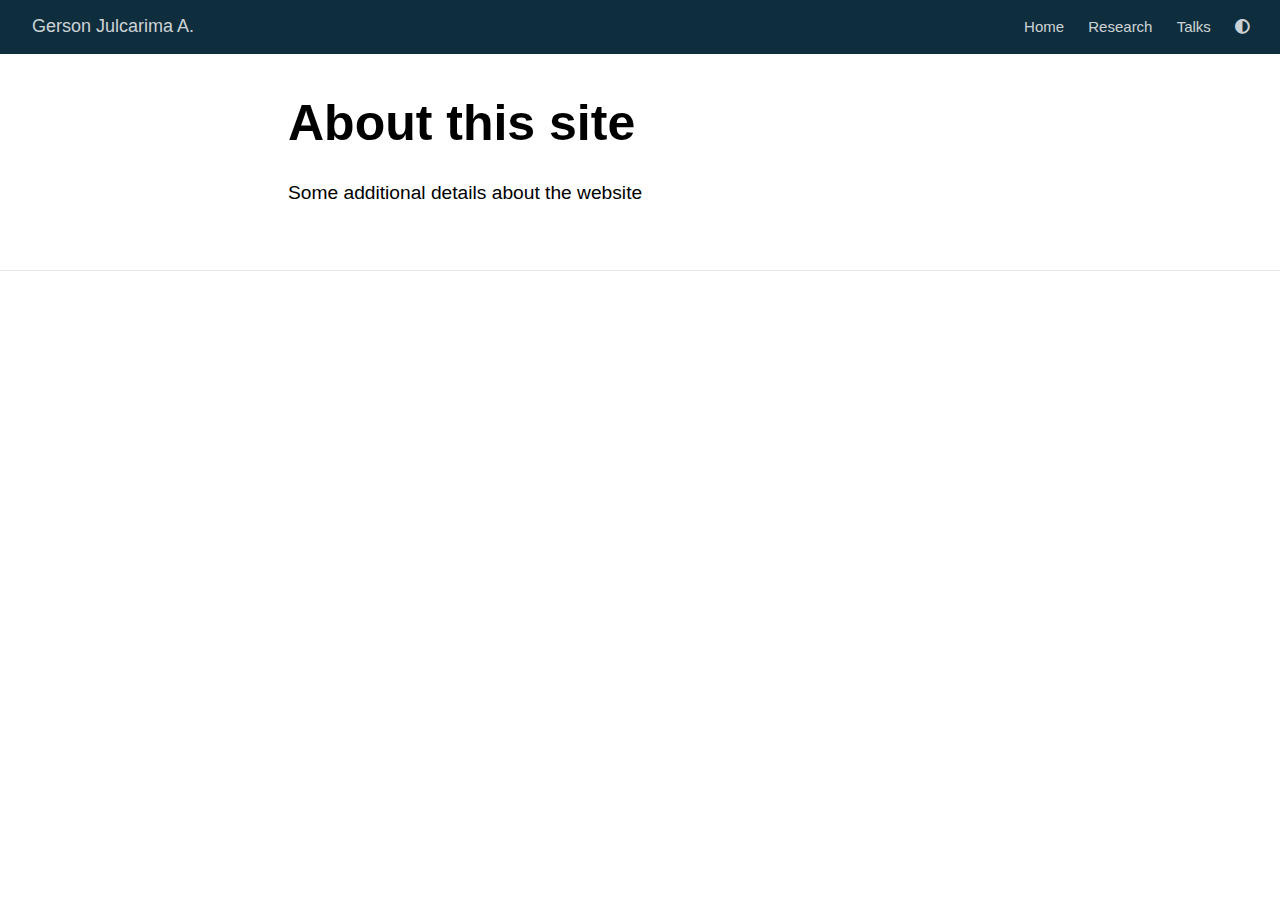
<file: docs/about.html>
<!DOCTYPE html>

<html xmlns="http://www.w3.org/1999/xhtml" lang="" xml:lang="">

<head>
  <meta charset="utf-8"/>
  <meta name="viewport" content="width=device-width, initial-scale=1"/>
  <meta http-equiv="X-UA-Compatible" content="IE=Edge,chrome=1"/>
  <meta name="generator" content="distill" />

  <style type="text/css">
  /* Hide doc at startup (prevent jankiness while JS renders/transforms) */
  body {
    visibility: hidden;
  }
  </style>

 <!--radix_placeholder_import_source-->
 <!--/radix_placeholder_import_source-->

<style type="text/css">code{white-space: pre;}</style>
<style type="text/css" data-origin="pandoc">
pre > code.sourceCode { white-space: pre; position: relative; }
pre > code.sourceCode > span { display: inline-block; line-height: 1.25; }
pre > code.sourceCode > span:empty { height: 1.2em; }
.sourceCode { overflow: visible; }
code.sourceCode > span { color: inherit; text-decoration: inherit; }
div.sourceCode { margin: 1em 0; }
pre.sourceCode { margin: 0; }
@media screen {
div.sourceCode { overflow: auto; }
}
@media print {
pre > code.sourceCode { white-space: pre-wrap; }
pre > code.sourceCode > span { text-indent: -5em; padding-left: 5em; }
}
pre.numberSource code
  { counter-reset: source-line 0; }
pre.numberSource code > span
  { position: relative; left: -4em; counter-increment: source-line; }
pre.numberSource code > span > a:first-child::before
  { content: counter(source-line);
    position: relative; left: -1em; text-align: right; vertical-align: baseline;
    border: none; display: inline-block;
    -webkit-touch-callout: none; -webkit-user-select: none;
    -khtml-user-select: none; -moz-user-select: none;
    -ms-user-select: none; user-select: none;
    padding: 0 4px; width: 4em;
    color: #aaaaaa;
  }
pre.numberSource { margin-left: 3em; border-left: 1px solid #aaaaaa;  padding-left: 4px; }
div.sourceCode
  {   }
@media screen {
pre > code.sourceCode > span > a:first-child::before { text-decoration: underline; }
}
code span.al { color: #ad0000; } /* Alert */
code span.an { color: #5e5e5e; } /* Annotation */
code span.at { } /* Attribute */
code span.bn { color: #ad0000; } /* BaseN */
code span.bu { } /* BuiltIn */
code span.cf { color: #007ba5; } /* ControlFlow */
code span.ch { color: #20794d; } /* Char */
code span.cn { color: #8f5902; } /* Constant */
code span.co { color: #5e5e5e; } /* Comment */
code span.cv { color: #5e5e5e; font-style: italic; } /* CommentVar */
code span.do { color: #5e5e5e; font-style: italic; } /* Documentation */
code span.dt { color: #ad0000; } /* DataType */
code span.dv { color: #ad0000; } /* DecVal */
code span.er { color: #ad0000; } /* Error */
code span.ex { } /* Extension */
code span.fl { color: #ad0000; } /* Float */
code span.fu { color: #4758ab; } /* Function */
code span.im { } /* Import */
code span.in { color: #5e5e5e; } /* Information */
code span.kw { color: #007ba5; } /* Keyword */
code span.op { color: #5e5e5e; } /* Operator */
code span.ot { color: #007ba5; } /* Other */
code span.pp { color: #ad0000; } /* Preprocessor */
code span.sc { color: #5e5e5e; } /* SpecialChar */
code span.ss { color: #20794d; } /* SpecialString */
code span.st { color: #20794d; } /* String */
code span.va { color: #111111; } /* Variable */
code span.vs { color: #20794d; } /* VerbatimString */
code span.wa { color: #5e5e5e; font-style: italic; } /* Warning */
</style>


  <!--radix_placeholder_meta_tags-->
  <title>Gerson Julcarima A.: About this site</title>

  <meta property="description" itemprop="description" content="Some additional details about the website"/>



  <!--  https://developers.facebook.com/docs/sharing/webmasters#markup -->
  <meta property="og:title" content="Gerson Julcarima A.: About this site"/>
  <meta property="og:type" content="article"/>
  <meta property="og:description" content="Some additional details about the website"/>
  <meta property="og:locale" content="en_US"/>
  <meta property="og:site_name" content="Gerson Julcarima A."/>

  <!--  https://dev.twitter.com/cards/types/summary -->
  <meta property="twitter:card" content="summary"/>
  <meta property="twitter:title" content="Gerson Julcarima A.: About this site"/>
  <meta property="twitter:description" content="Some additional details about the website"/>

  <!--/radix_placeholder_meta_tags-->
  <!--radix_placeholder_rmarkdown_metadata-->

  <script type="text/json" id="radix-rmarkdown-metadata">
  {"type":"list","attributes":{"names":{"type":"character","attributes":{},"value":["title","description"]}},"value":[{"type":"character","attributes":{},"value":["About this site"]},{"type":"character","attributes":{},"value":["Some additional details about the website"]}]}
  </script>
  <!--/radix_placeholder_rmarkdown_metadata-->
  <!--radix_placeholder_navigation_in_header-->
  <meta name="distill:offset" content=""/>

  <script type="application/javascript">

    window.headroom_prevent_pin = false;

    window.document.addEventListener("DOMContentLoaded", function (event) {

      // initialize headroom for banner
      var header = $('header').get(0);
      var headerHeight = header.offsetHeight;
      var headroom = new Headroom(header, {
        tolerance: 5,
        onPin : function() {
          if (window.headroom_prevent_pin) {
            window.headroom_prevent_pin = false;
            headroom.unpin();
          }
        }
      });
      headroom.init();
      if(window.location.hash)
        headroom.unpin();
      $(header).addClass('headroom--transition');

      // offset scroll location for banner on hash change
      // (see: https://github.com/WickyNilliams/headroom.js/issues/38)
      window.addEventListener("hashchange", function(event) {
        window.scrollTo(0, window.pageYOffset - (headerHeight + 25));
      });

      // responsive menu
      $('.distill-site-header').each(function(i, val) {
        var topnav = $(this);
        var toggle = topnav.find('.nav-toggle');
        toggle.on('click', function() {
          topnav.toggleClass('responsive');
        });
      });

      // nav dropdowns
      $('.nav-dropbtn').click(function(e) {
        $(this).next('.nav-dropdown-content').toggleClass('nav-dropdown-active');
        $(this).parent().siblings('.nav-dropdown')
           .children('.nav-dropdown-content').removeClass('nav-dropdown-active');
      });
      $("body").click(function(e){
        $('.nav-dropdown-content').removeClass('nav-dropdown-active');
      });
      $(".nav-dropdown").click(function(e){
        e.stopPropagation();
      });
    });
  </script>

  <style type="text/css">

  /* Theme (user-documented overrideables for nav appearance) */

  .distill-site-nav {
    color: rgba(255, 255, 255, 0.8);
    background-color: #0F2E3D;
    font-size: 15px;
    font-weight: 300;
  }

  .distill-site-nav a {
    color: inherit;
    text-decoration: none;
  }

  .distill-site-nav a:hover {
    color: white;
  }

  @media print {
    .distill-site-nav {
      display: none;
    }
  }

  .distill-site-header {

  }

  .distill-site-footer {

  }


  /* Site Header */

  .distill-site-header {
    width: 100%;
    box-sizing: border-box;
    z-index: 3;
  }

  .distill-site-header .nav-left {
    display: inline-block;
    margin-left: 8px;
  }

  @media screen and (max-width: 768px) {
    .distill-site-header .nav-left {
      margin-left: 0;
    }
  }


  .distill-site-header .nav-right {
    float: right;
    margin-right: 8px;
  }

  .distill-site-header a,
  .distill-site-header .title {
    display: inline-block;
    text-align: center;
    padding: 14px 10px 14px 10px;
  }

  .distill-site-header .title {
    font-size: 18px;
    min-width: 150px;
  }

  .distill-site-header .logo {
    padding: 0;
  }

  .distill-site-header .logo img {
    display: none;
    max-height: 20px;
    width: auto;
    margin-bottom: -4px;
  }

  .distill-site-header .nav-image img {
    max-height: 18px;
    width: auto;
    display: inline-block;
    margin-bottom: -3px;
  }



  @media screen and (min-width: 1000px) {
    .distill-site-header .logo img {
      display: inline-block;
    }
    .distill-site-header .nav-left {
      margin-left: 20px;
    }
    .distill-site-header .nav-right {
      margin-right: 20px;
    }
    .distill-site-header .title {
      padding-left: 12px;
    }
  }


  .distill-site-header .nav-toggle {
    display: none;
  }

  .nav-dropdown {
    display: inline-block;
    position: relative;
  }

  .nav-dropdown .nav-dropbtn {
    border: none;
    outline: none;
    color: rgba(255, 255, 255, 0.8);
    padding: 16px 10px;
    background-color: transparent;
    font-family: inherit;
    font-size: inherit;
    font-weight: inherit;
    margin: 0;
    margin-top: 1px;
    z-index: 2;
  }

  .nav-dropdown-content {
    display: none;
    position: absolute;
    background-color: white;
    min-width: 200px;
    border: 1px solid rgba(0,0,0,0.15);
    border-radius: 4px;
    box-shadow: 0px 8px 16px 0px rgba(0,0,0,0.1);
    z-index: 1;
    margin-top: 2px;
    white-space: nowrap;
    padding-top: 4px;
    padding-bottom: 4px;
  }

  .nav-dropdown-content hr {
    margin-top: 4px;
    margin-bottom: 4px;
    border: none;
    border-bottom: 1px solid rgba(0, 0, 0, 0.1);
  }

  .nav-dropdown-active {
    display: block;
  }

  .nav-dropdown-content a, .nav-dropdown-content .nav-dropdown-header {
    color: black;
    padding: 6px 24px;
    text-decoration: none;
    display: block;
    text-align: left;
  }

  .nav-dropdown-content .nav-dropdown-header {
    display: block;
    padding: 5px 24px;
    padding-bottom: 0;
    text-transform: uppercase;
    font-size: 14px;
    color: #999999;
    white-space: nowrap;
  }

  .nav-dropdown:hover .nav-dropbtn {
    color: white;
  }

  .nav-dropdown-content a:hover {
    background-color: #ddd;
    color: black;
  }

  .nav-right .nav-dropdown-content {
    margin-left: -45%;
    right: 0;
  }

  @media screen and (max-width: 768px) {
    .distill-site-header a, .distill-site-header .nav-dropdown  {display: none;}
    .distill-site-header a.nav-toggle {
      float: right;
      display: block;
    }
    .distill-site-header .title {
      margin-left: 0;
    }
    .distill-site-header .nav-right {
      margin-right: 0;
    }
    .distill-site-header {
      overflow: hidden;
    }
    .nav-right .nav-dropdown-content {
      margin-left: 0;
    }
  }


  @media screen and (max-width: 768px) {
    .distill-site-header.responsive {position: relative; min-height: 500px; }
    .distill-site-header.responsive a.nav-toggle {
      position: absolute;
      right: 0;
      top: 0;
    }
    .distill-site-header.responsive a,
    .distill-site-header.responsive .nav-dropdown {
      display: block;
      text-align: left;
    }
    .distill-site-header.responsive .nav-left,
    .distill-site-header.responsive .nav-right {
      width: 100%;
    }
    .distill-site-header.responsive .nav-dropdown {float: none;}
    .distill-site-header.responsive .nav-dropdown-content {position: relative;}
    .distill-site-header.responsive .nav-dropdown .nav-dropbtn {
      display: block;
      width: 100%;
      text-align: left;
    }
  }

  /* Site Footer */

  .distill-site-footer {
    width: 100%;
    overflow: hidden;
    box-sizing: border-box;
    z-index: 3;
    margin-top: 30px;
    padding-top: 30px;
    padding-bottom: 30px;
    text-align: center;
  }

  /* Headroom */

  d-title {
    padding-top: 6rem;
  }

  @media print {
    d-title {
      padding-top: 4rem;
    }
  }

  .headroom {
    z-index: 1000;
    position: fixed;
    top: 0;
    left: 0;
    right: 0;
  }

  .headroom--transition {
    transition: all .4s ease-in-out;
  }

  .headroom--unpinned {
    top: -100px;
  }

  .headroom--pinned {
    top: 0;
  }

  /* adjust viewport for navbar height */
  /* helps vertically center bootstrap (non-distill) content */
  .min-vh-100 {
    min-height: calc(100vh - 100px) !important;
  }

  </style>

  <script src="site_libs/jquery-3.6.0/jquery-3.6.0.min.js"></script>
  <link href="site_libs/font-awesome-5.1.0/css/all.css" rel="stylesheet"/>
  <link href="site_libs/font-awesome-5.1.0/css/v4-shims.css" rel="stylesheet"/>
  <script src="site_libs/headroom-0.9.4/headroom.min.js"></script>
  <script src="site_libs/autocomplete-0.37.1/autocomplete.min.js"></script>
  <script src="site_libs/fuse-6.4.1/fuse.min.js"></script>

  <script type="application/javascript">

  function getMeta(metaName) {
    var metas = document.getElementsByTagName('meta');
    for (let i = 0; i < metas.length; i++) {
      if (metas[i].getAttribute('name') === metaName) {
        return metas[i].getAttribute('content');
      }
    }
    return '';
  }

  function offsetURL(url) {
    var offset = getMeta('distill:offset');
    return offset ? offset + '/' + url : url;
  }

  function createFuseIndex() {

    // create fuse index
    var options = {
      keys: [
        { name: 'title', weight: 20 },
        { name: 'categories', weight: 15 },
        { name: 'description', weight: 10 },
        { name: 'contents', weight: 5 },
      ],
      ignoreLocation: true,
      threshold: 0
    };
    var fuse = new window.Fuse([], options);

    // fetch the main search.json
    return fetch(offsetURL('search.json'))
      .then(function(response) {
        if (response.status == 200) {
          return response.json().then(function(json) {
            // index main articles
            json.articles.forEach(function(article) {
              fuse.add(article);
            });
            // download collections and index their articles
            return Promise.all(json.collections.map(function(collection) {
              return fetch(offsetURL(collection)).then(function(response) {
                if (response.status === 200) {
                  return response.json().then(function(articles) {
                    articles.forEach(function(article) {
                      fuse.add(article);
                    });
                  })
                } else {
                  return Promise.reject(
                    new Error('Unexpected status from search index request: ' +
                              response.status)
                  );
                }
              });
            })).then(function() {
              return fuse;
            });
          });

        } else {
          return Promise.reject(
            new Error('Unexpected status from search index request: ' +
                        response.status)
          );
        }
      });
  }

  window.document.addEventListener("DOMContentLoaded", function (event) {

    // get search element (bail if we don't have one)
    var searchEl = window.document.getElementById('distill-search');
    if (!searchEl)
      return;

    createFuseIndex()
      .then(function(fuse) {

        // make search box visible
        searchEl.classList.remove('hidden');

        // initialize autocomplete
        var options = {
          autoselect: true,
          hint: false,
          minLength: 2,
        };
        window.autocomplete(searchEl, options, [{
          source: function(query, callback) {
            const searchOptions = {
              isCaseSensitive: false,
              shouldSort: true,
              minMatchCharLength: 2,
              limit: 10,
            };
            var results = fuse.search(query, searchOptions);
            callback(results
              .map(function(result) { return result.item; })
            );
          },
          templates: {
            suggestion: function(suggestion) {
              var img = suggestion.preview && Object.keys(suggestion.preview).length > 0
                ? `<img src="${offsetURL(suggestion.preview)}"</img>`
                : '';
              var html = `
                <div class="search-item">
                  <h3>${suggestion.title}</h3>
                  <div class="search-item-description">
                    ${suggestion.description || ''}
                  </div>
                  <div class="search-item-preview">
                    ${img}
                  </div>
                </div>
              `;
              return html;
            }
          }
        }]).on('autocomplete:selected', function(event, suggestion) {
          window.location.href = offsetURL(suggestion.path);
        });
        // remove inline display style on autocompleter (we want to
        // manage responsive display via css)
        $('.algolia-autocomplete').css("display", "");
      })
      .catch(function(error) {
        console.log(error);
      });

  });

  </script>

  <style type="text/css">

  .nav-search {
    font-size: x-small;
  }

  /* Algolioa Autocomplete */

  .algolia-autocomplete {
    display: inline-block;
    margin-left: 10px;
    vertical-align: sub;
    background-color: white;
    color: black;
    padding: 6px;
    padding-top: 8px;
    padding-bottom: 0;
    border-radius: 6px;
    border: 1px #0F2E3D solid;
    width: 180px;
  }


  @media screen and (max-width: 768px) {
    .distill-site-nav .algolia-autocomplete {
      display: none;
      visibility: hidden;
    }
    .distill-site-nav.responsive .algolia-autocomplete {
      display: inline-block;
      visibility: visible;
    }
    .distill-site-nav.responsive .algolia-autocomplete .aa-dropdown-menu {
      margin-left: 0;
      width: 400px;
      max-height: 400px;
    }
  }

  .algolia-autocomplete .aa-input, .algolia-autocomplete .aa-hint {
    width: 90%;
    outline: none;
    border: none;
  }

  .algolia-autocomplete .aa-hint {
    color: #999;
  }
  .algolia-autocomplete .aa-dropdown-menu {
    width: 550px;
    max-height: 70vh;
    overflow-x: visible;
    overflow-y: scroll;
    padding: 5px;
    margin-top: 3px;
    margin-left: -150px;
    background-color: #fff;
    border-radius: 5px;
    border: 1px solid #999;
    border-top: none;
  }

  .algolia-autocomplete .aa-dropdown-menu .aa-suggestion {
    cursor: pointer;
    padding: 5px 4px;
    border-bottom: 1px solid #eee;
  }

  .algolia-autocomplete .aa-dropdown-menu .aa-suggestion:last-of-type {
    border-bottom: none;
    margin-bottom: 2px;
  }

  .algolia-autocomplete .aa-dropdown-menu .aa-suggestion .search-item {
    overflow: hidden;
    font-size: 0.8em;
    line-height: 1.4em;
  }

  .algolia-autocomplete .aa-dropdown-menu .aa-suggestion .search-item h3 {
    font-size: 1rem;
    margin-block-start: 0;
    margin-block-end: 5px;
  }

  .algolia-autocomplete .aa-dropdown-menu .aa-suggestion .search-item-description {
    display: inline-block;
    overflow: hidden;
    height: 2.8em;
    width: 80%;
    margin-right: 4%;
  }

  .algolia-autocomplete .aa-dropdown-menu .aa-suggestion .search-item-preview {
    display: inline-block;
    width: 15%;
  }

  .algolia-autocomplete .aa-dropdown-menu .aa-suggestion .search-item-preview img {
    height: 3em;
    width: auto;
    display: none;
  }

  .algolia-autocomplete .aa-dropdown-menu .aa-suggestion .search-item-preview img[src] {
    display: initial;
  }

  .algolia-autocomplete .aa-dropdown-menu .aa-suggestion.aa-cursor {
    background-color: #eee;
  }
  .algolia-autocomplete .aa-dropdown-menu .aa-suggestion em {
    font-weight: bold;
    font-style: normal;
  }

  </style>


  <!--/radix_placeholder_navigation_in_header-->
  <!--radix_placeholder_distill-->

  <style type="text/css">

  body {
    background-color: white;
  }

  .pandoc-table {
    width: 100%;
  }

  .pandoc-table>caption {
    margin-bottom: 10px;
  }

  .pandoc-table th:not([align]) {
    text-align: left;
  }

  .pagedtable-footer {
    font-size: 15px;
  }

  d-byline .byline {
    grid-template-columns: 2fr 2fr;
  }

  d-byline .byline h3 {
    margin-block-start: 1.5em;
  }

  d-byline .byline .authors-affiliations h3 {
    margin-block-start: 0.5em;
  }

  .authors-affiliations .orcid-id {
    width: 16px;
    height:16px;
    margin-left: 4px;
    margin-right: 4px;
    vertical-align: middle;
    padding-bottom: 2px;
  }

  d-title .dt-tags {
    margin-top: 1em;
    grid-column: text;
  }

  .dt-tags .dt-tag {
    text-decoration: none;
    display: inline-block;
    color: rgba(0,0,0,0.6);
    padding: 0em 0.4em;
    margin-right: 0.5em;
    margin-bottom: 0.4em;
    font-size: 70%;
    border: 1px solid rgba(0,0,0,0.2);
    border-radius: 3px;
    text-transform: uppercase;
    font-weight: 500;
  }

  d-article table.gt_table td,
  d-article table.gt_table th {
    border-bottom: none;
  }

  .html-widget {
    margin-bottom: 2.0em;
  }

  .l-screen-inset {
    padding-right: 16px;
  }

  .l-screen .caption {
    margin-left: 10px;
  }

  .shaded {
    background: rgb(247, 247, 247);
    padding-top: 20px;
    padding-bottom: 20px;
    border-top: 1px solid rgba(0, 0, 0, 0.1);
    border-bottom: 1px solid rgba(0, 0, 0, 0.1);
  }

  .shaded .html-widget {
    margin-bottom: 0;
    border: 1px solid rgba(0, 0, 0, 0.1);
  }

  .shaded .shaded-content {
    background: white;
  }

  .text-output {
    margin-top: 0;
    line-height: 1.5em;
  }

  .hidden {
    display: none !important;
  }

  d-article {
    padding-top: 2.5rem;
    padding-bottom: 30px;
  }

  d-appendix {
    padding-top: 30px;
  }

  d-article>p>img {
    width: 100%;
  }

  d-article h2 {
    margin: 1rem 0 1.5rem 0;
  }

  d-article h3 {
    margin-top: 1.5rem;
  }

  d-article iframe {
    border: 1px solid rgba(0, 0, 0, 0.1);
    margin-bottom: 2.0em;
    width: 100%;
  }

  /* Tweak code blocks */

  d-article div.sourceCode code,
  d-article pre code {
    font-family: Consolas, Monaco, 'Andale Mono', 'Ubuntu Mono', monospace;
  }

  d-article pre,
  d-article div.sourceCode,
  d-article div.sourceCode pre {
    overflow: auto;
  }

  d-article div.sourceCode {
    background-color: white;
  }

  d-article div.sourceCode pre {
    padding-left: 10px;
    font-size: 12px;
    border-left: 2px solid rgba(0,0,0,0.1);
  }

  d-article pre {
    font-size: 12px;
    color: black;
    background: none;
    margin-top: 0;
    text-align: left;
    white-space: pre;
    word-spacing: normal;
    word-break: normal;
    word-wrap: normal;
    line-height: 1.5;

    -moz-tab-size: 4;
    -o-tab-size: 4;
    tab-size: 4;

    -webkit-hyphens: none;
    -moz-hyphens: none;
    -ms-hyphens: none;
    hyphens: none;
  }

  d-article pre a {
    border-bottom: none;
  }

  d-article pre a:hover {
    border-bottom: none;
    text-decoration: underline;
  }

  d-article details {
    grid-column: text;
    margin-bottom: 0.8em;
  }

  @media(min-width: 768px) {

  d-article pre,
  d-article div.sourceCode,
  d-article div.sourceCode pre {
    overflow: visible !important;
  }

  d-article div.sourceCode pre {
    padding-left: 18px;
    font-size: 14px;
  }

  d-article pre {
    font-size: 14px;
  }

  }

  figure img.external {
    background: white;
    border: 1px solid rgba(0, 0, 0, 0.1);
    box-shadow: 0 1px 8px rgba(0, 0, 0, 0.1);
    padding: 18px;
    box-sizing: border-box;
  }

  /* CSS for d-contents */

  .d-contents {
    grid-column: text;
    color: rgba(0,0,0,0.8);
    font-size: 0.9em;
    padding-bottom: 1em;
    margin-bottom: 1em;
    padding-bottom: 0.5em;
    margin-bottom: 1em;
    padding-left: 0.25em;
    justify-self: start;
  }

  @media(min-width: 1000px) {
    .d-contents.d-contents-float {
      height: 0;
      grid-column-start: 1;
      grid-column-end: 4;
      justify-self: center;
      padding-right: 3em;
      padding-left: 2em;
    }
  }

  .d-contents nav h3 {
    font-size: 18px;
    margin-top: 0;
    margin-bottom: 1em;
  }

  .d-contents li {
    list-style-type: none
  }

  .d-contents nav > ul {
    padding-left: 0;
  }

  .d-contents ul {
    padding-left: 1em
  }

  .d-contents nav ul li {
    margin-top: 0.6em;
    margin-bottom: 0.2em;
  }

  .d-contents nav a {
    font-size: 13px;
    border-bottom: none;
    text-decoration: none
    color: rgba(0, 0, 0, 0.8);
  }

  .d-contents nav a:hover {
    text-decoration: underline solid rgba(0, 0, 0, 0.6)
  }

  .d-contents nav > ul > li > a {
    font-weight: 600;
  }

  .d-contents nav > ul > li > ul {
    font-weight: inherit;
  }

  .d-contents nav > ul > li > ul > li {
    margin-top: 0.2em;
  }


  .d-contents nav ul {
    margin-top: 0;
    margin-bottom: 0.25em;
  }

  .d-article-with-toc h2:nth-child(2) {
    margin-top: 0;
  }


  /* Figure */

  .figure {
    position: relative;
    margin-bottom: 2.5em;
    margin-top: 1.5em;
  }

  .figure img {
    width: 100%;
  }

  .figure .caption {
    color: rgba(0, 0, 0, 0.6);
    font-size: 12px;
    line-height: 1.5em;
  }

  .figure img.external {
    background: white;
    border: 1px solid rgba(0, 0, 0, 0.1);
    box-shadow: 0 1px 8px rgba(0, 0, 0, 0.1);
    padding: 18px;
    box-sizing: border-box;
  }

  .figure .caption a {
    color: rgba(0, 0, 0, 0.6);
  }

  .figure .caption b,
  .figure .caption strong, {
    font-weight: 600;
    color: rgba(0, 0, 0, 1.0);
  }

  /* Citations */

  d-article .citation {
    color: inherit;
    cursor: inherit;
  }

  div.hanging-indent{
    margin-left: 1em; text-indent: -1em;
  }

  /* Citation hover box */

  .tippy-box[data-theme~=light-border] {
    background-color: rgba(250, 250, 250, 0.95);
  }

  .tippy-content > p {
    margin-bottom: 0;
    padding: 2px;
  }


  /* Tweak 1000px media break to show more text */

  @media(min-width: 1000px) {
    .base-grid,
    distill-header,
    d-title,
    d-abstract,
    d-article,
    d-appendix,
    distill-appendix,
    d-byline,
    d-footnote-list,
    d-citation-list,
    distill-footer {
      grid-template-columns: [screen-start] 1fr [page-start kicker-start] 80px [middle-start] 50px [text-start kicker-end] 65px 65px 65px 65px 65px 65px 65px 65px [text-end gutter-start] 65px [middle-end] 65px [page-end gutter-end] 1fr [screen-end];
      grid-column-gap: 16px;
    }

    .grid {
      grid-column-gap: 16px;
    }

    d-article {
      font-size: 1.06rem;
      line-height: 1.7em;
    }
    figure .caption, .figure .caption, figure figcaption {
      font-size: 13px;
    }
  }

  @media(min-width: 1180px) {
    .base-grid,
    distill-header,
    d-title,
    d-abstract,
    d-article,
    d-appendix,
    distill-appendix,
    d-byline,
    d-footnote-list,
    d-citation-list,
    distill-footer {
      grid-template-columns: [screen-start] 1fr [page-start kicker-start] 60px [middle-start] 60px [text-start kicker-end] 60px 60px 60px 60px 60px 60px 60px 60px [text-end gutter-start] 60px [middle-end] 60px [page-end gutter-end] 1fr [screen-end];
      grid-column-gap: 32px;
    }

    .grid {
      grid-column-gap: 32px;
    }
  }


  /* Get the citation styles for the appendix (not auto-injected on render since
     we do our own rendering of the citation appendix) */

  d-appendix .citation-appendix,
  .d-appendix .citation-appendix {
    font-size: 11px;
    line-height: 15px;
    border-left: 1px solid rgba(0, 0, 0, 0.1);
    padding-left: 18px;
    border: 1px solid rgba(0,0,0,0.1);
    background: rgba(0, 0, 0, 0.02);
    padding: 10px 18px;
    border-radius: 3px;
    color: rgba(150, 150, 150, 1);
    overflow: hidden;
    margin-top: -12px;
    white-space: pre-wrap;
    word-wrap: break-word;
  }

  /* Include appendix styles here so they can be overridden */

  d-appendix {
    contain: layout style;
    font-size: 0.8em;
    line-height: 1.7em;
    margin-top: 60px;
    margin-bottom: 0;
    border-top: 1px solid rgba(0, 0, 0, 0.1);
    color: rgba(0,0,0,0.5);
    padding-top: 60px;
    padding-bottom: 48px;
  }

  d-appendix h3 {
    grid-column: page-start / text-start;
    font-size: 15px;
    font-weight: 500;
    margin-top: 1em;
    margin-bottom: 0;
    color: rgba(0,0,0,0.65);
  }

  d-appendix h3 + * {
    margin-top: 1em;
  }

  d-appendix ol {
    padding: 0 0 0 15px;
  }

  @media (min-width: 768px) {
    d-appendix ol {
      padding: 0 0 0 30px;
      margin-left: -30px;
    }
  }

  d-appendix li {
    margin-bottom: 1em;
  }

  d-appendix a {
    color: rgba(0, 0, 0, 0.6);
  }

  d-appendix > * {
    grid-column: text;
  }

  d-appendix > d-footnote-list,
  d-appendix > d-citation-list,
  d-appendix > distill-appendix {
    grid-column: screen;
  }

  /* Include footnote styles here so they can be overridden */

  d-footnote-list {
    contain: layout style;
  }

  d-footnote-list > * {
    grid-column: text;
  }

  d-footnote-list a.footnote-backlink {
    color: rgba(0,0,0,0.3);
    padding-left: 0.5em;
  }



  /* Anchor.js */

  .anchorjs-link {
    /*transition: all .25s linear; */
    text-decoration: none;
    border-bottom: none;
  }
  *:hover > .anchorjs-link {
    margin-left: -1.125em !important;
    text-decoration: none;
    border-bottom: none;
  }

  /* Social footer */

  .social_footer {
    margin-top: 30px;
    margin-bottom: 0;
    color: rgba(0,0,0,0.67);
  }

  .disqus-comments {
    margin-right: 30px;
  }

  .disqus-comment-count {
    border-bottom: 1px solid rgba(0, 0, 0, 0.4);
    cursor: pointer;
  }

  #disqus_thread {
    margin-top: 30px;
  }

  .article-sharing a {
    border-bottom: none;
    margin-right: 8px;
  }

  .article-sharing a:hover {
    border-bottom: none;
  }

  .sidebar-section.subscribe {
    font-size: 12px;
    line-height: 1.6em;
  }

  .subscribe p {
    margin-bottom: 0.5em;
  }


  .article-footer .subscribe {
    font-size: 15px;
    margin-top: 45px;
  }


  .sidebar-section.custom {
    font-size: 12px;
    line-height: 1.6em;
  }

  .custom p {
    margin-bottom: 0.5em;
  }

  /* Styles for listing layout (hide title) */
  .layout-listing d-title, .layout-listing .d-title {
    display: none;
  }

  /* Styles for posts lists (not auto-injected) */


  .posts-with-sidebar {
    padding-left: 45px;
    padding-right: 45px;
  }

  .posts-list .description h2,
  .posts-list .description p {
    font-family: -apple-system, BlinkMacSystemFont, "Segoe UI", Roboto, Oxygen, Ubuntu, Cantarell, "Fira Sans", "Droid Sans", "Helvetica Neue", Arial, sans-serif;
  }

  .posts-list .description h2 {
    font-weight: 700;
    border-bottom: none;
    padding-bottom: 0;
  }

  .posts-list h2.post-tag {
    border-bottom: 1px solid rgba(0, 0, 0, 0.2);
    padding-bottom: 12px;
  }
  .posts-list {
    margin-top: 60px;
    margin-bottom: 24px;
  }

  .posts-list .post-preview {
    text-decoration: none;
    overflow: hidden;
    display: block;
    border-bottom: 1px solid rgba(0, 0, 0, 0.1);
    padding: 24px 0;
  }

  .post-preview-last {
    border-bottom: none !important;
  }

  .posts-list .posts-list-caption {
    grid-column: screen;
    font-weight: 400;
  }

  .posts-list .post-preview h2 {
    margin: 0 0 6px 0;
    line-height: 1.2em;
    font-style: normal;
    font-size: 24px;
  }

  .posts-list .post-preview p {
    margin: 0 0 12px 0;
    line-height: 1.4em;
    font-size: 16px;
  }

  .posts-list .post-preview .thumbnail {
    box-sizing: border-box;
    margin-bottom: 24px;
    position: relative;
    max-width: 500px;
  }
  .posts-list .post-preview img {
    width: 100%;
    display: block;
  }

  .posts-list .metadata {
    font-size: 12px;
    line-height: 1.4em;
    margin-bottom: 18px;
  }

  .posts-list .metadata > * {
    display: inline-block;
  }

  .posts-list .metadata .publishedDate {
    margin-right: 2em;
  }

  .posts-list .metadata .dt-authors {
    display: block;
    margin-top: 0.3em;
    margin-right: 2em;
  }

  .posts-list .dt-tags {
    display: block;
    line-height: 1em;
  }

  .posts-list .dt-tags .dt-tag {
    display: inline-block;
    color: rgba(0,0,0,0.6);
    padding: 0.3em 0.4em;
    margin-right: 0.2em;
    margin-bottom: 0.4em;
    font-size: 60%;
    border: 1px solid rgba(0,0,0,0.2);
    border-radius: 3px;
    text-transform: uppercase;
    font-weight: 500;
  }

  .posts-list img {
    opacity: 1;
  }

  .posts-list img[data-src] {
    opacity: 0;
  }

  .posts-more {
    clear: both;
  }


  .posts-sidebar {
    font-size: 16px;
  }

  .posts-sidebar h3 {
    font-size: 16px;
    margin-top: 0;
    margin-bottom: 0.5em;
    font-weight: 400;
    text-transform: uppercase;
  }

  .sidebar-section {
    margin-bottom: 30px;
  }

  .categories ul {
    list-style-type: none;
    margin: 0;
    padding: 0;
  }

  .categories li {
    color: rgba(0, 0, 0, 0.8);
    margin-bottom: 0;
  }

  .categories li>a {
    border-bottom: none;
  }

  .categories li>a:hover {
    border-bottom: 1px solid rgba(0, 0, 0, 0.4);
  }

  .categories .active {
    font-weight: 600;
  }

  .categories .category-count {
    color: rgba(0, 0, 0, 0.4);
  }


  @media(min-width: 768px) {
    .posts-list .post-preview h2 {
      font-size: 26px;
    }
    .posts-list .post-preview .thumbnail {
      float: right;
      width: 30%;
      margin-bottom: 0;
    }
    .posts-list .post-preview .description {
      float: left;
      width: 45%;
    }
    .posts-list .post-preview .metadata {
      float: left;
      width: 20%;
      margin-top: 8px;
    }
    .posts-list .post-preview p {
      margin: 0 0 12px 0;
      line-height: 1.5em;
      font-size: 16px;
    }
    .posts-with-sidebar .posts-list {
      float: left;
      width: 75%;
    }
    .posts-with-sidebar .posts-sidebar {
      float: right;
      width: 20%;
      margin-top: 60px;
      padding-top: 24px;
      padding-bottom: 24px;
    }
  }


  /* Improve display for browsers without grid (IE/Edge <= 15) */

  .downlevel {
    line-height: 1.6em;
    font-family: -apple-system, BlinkMacSystemFont, "Segoe UI", Roboto, Oxygen, Ubuntu, Cantarell, "Fira Sans", "Droid Sans", "Helvetica Neue", Arial, sans-serif;
    margin: 0;
  }

  .downlevel .d-title {
    padding-top: 6rem;
    padding-bottom: 1.5rem;
  }

  .downlevel .d-title h1 {
    font-size: 50px;
    font-weight: 700;
    line-height: 1.1em;
    margin: 0 0 0.5rem;
  }

  .downlevel .d-title p {
    font-weight: 300;
    font-size: 1.2rem;
    line-height: 1.55em;
    margin-top: 0;
  }

  .downlevel .d-byline {
    padding-top: 0.8em;
    padding-bottom: 0.8em;
    font-size: 0.8rem;
    line-height: 1.8em;
  }

  .downlevel .section-separator {
    border: none;
    border-top: 1px solid rgba(0, 0, 0, 0.1);
  }

  .downlevel .d-article {
    font-size: 1.06rem;
    line-height: 1.7em;
    padding-top: 1rem;
    padding-bottom: 2rem;
  }


  .downlevel .d-appendix {
    padding-left: 0;
    padding-right: 0;
    max-width: none;
    font-size: 0.8em;
    line-height: 1.7em;
    margin-bottom: 0;
    color: rgba(0,0,0,0.5);
    padding-top: 40px;
    padding-bottom: 48px;
  }

  .downlevel .footnotes ol {
    padding-left: 13px;
  }

  .downlevel .base-grid,
  .downlevel .distill-header,
  .downlevel .d-title,
  .downlevel .d-abstract,
  .downlevel .d-article,
  .downlevel .d-appendix,
  .downlevel .distill-appendix,
  .downlevel .d-byline,
  .downlevel .d-footnote-list,
  .downlevel .d-citation-list,
  .downlevel .distill-footer,
  .downlevel .appendix-bottom,
  .downlevel .posts-container {
    padding-left: 40px;
    padding-right: 40px;
  }

  @media(min-width: 768px) {
    .downlevel .base-grid,
    .downlevel .distill-header,
    .downlevel .d-title,
    .downlevel .d-abstract,
    .downlevel .d-article,
    .downlevel .d-appendix,
    .downlevel .distill-appendix,
    .downlevel .d-byline,
    .downlevel .d-footnote-list,
    .downlevel .d-citation-list,
    .downlevel .distill-footer,
    .downlevel .appendix-bottom,
    .downlevel .posts-container {
    padding-left: 150px;
    padding-right: 150px;
    max-width: 900px;
  }
  }

  .downlevel pre code {
    display: block;
    border-left: 2px solid rgba(0, 0, 0, .1);
    padding: 0 0 0 20px;
    font-size: 14px;
  }

  .downlevel code, .downlevel pre {
    color: black;
    background: none;
    font-family: Consolas, Monaco, 'Andale Mono', 'Ubuntu Mono', monospace;
    text-align: left;
    white-space: pre;
    word-spacing: normal;
    word-break: normal;
    word-wrap: normal;
    line-height: 1.5;

    -moz-tab-size: 4;
    -o-tab-size: 4;
    tab-size: 4;

    -webkit-hyphens: none;
    -moz-hyphens: none;
    -ms-hyphens: none;
    hyphens: none;
  }

  .downlevel .posts-list .post-preview {
    color: inherit;
  }



  </style>

  <script type="application/javascript">

  function is_downlevel_browser() {
    if (bowser.isUnsupportedBrowser({ msie: "12", msedge: "16"},
                                   window.navigator.userAgent)) {
      return true;
    } else {
      return window.load_distill_framework === undefined;
    }
  }

  // show body when load is complete
  function on_load_complete() {

    // add anchors
    if (window.anchors) {
      window.anchors.options.placement = 'left';
      window.anchors.add('d-article > h2, d-article > h3, d-article > h4, d-article > h5');
    }


    // set body to visible
    document.body.style.visibility = 'visible';

    // force redraw for leaflet widgets
    if (window.HTMLWidgets) {
      var maps = window.HTMLWidgets.findAll(".leaflet");
      $.each(maps, function(i, el) {
        var map = this.getMap();
        map.invalidateSize();
        map.eachLayer(function(layer) {
          if (layer instanceof L.TileLayer)
            layer.redraw();
        });
      });
    }

    // trigger 'shown' so htmlwidgets resize
    $('d-article').trigger('shown');
  }

  function init_distill() {

    init_common();

    // create front matter
    var front_matter = $('<d-front-matter></d-front-matter>');
    $('#distill-front-matter').wrap(front_matter);

    // create d-title
    $('.d-title').changeElementType('d-title');

    // create d-byline
    var byline = $('<d-byline></d-byline>');
    $('.d-byline').replaceWith(byline);

    // create d-article
    var article = $('<d-article></d-article>');
    $('.d-article').wrap(article).children().unwrap();

    // move posts container into article
    $('.posts-container').appendTo($('d-article'));

    // create d-appendix
    $('.d-appendix').changeElementType('d-appendix');

    // flag indicating that we have appendix items
    var appendix = $('.appendix-bottom').children('h3').length > 0;

    // replace footnotes with <d-footnote>
    $('.footnote-ref').each(function(i, val) {
      appendix = true;
      var href = $(this).attr('href');
      var id = href.replace('#', '');
      var fn = $('#' + id);
      var fn_p = $('#' + id + '>p');
      fn_p.find('.footnote-back').remove();
      var text = fn_p.html();
      var dtfn = $('<d-footnote></d-footnote>');
      dtfn.html(text);
      $(this).replaceWith(dtfn);
    });
    // remove footnotes
    $('.footnotes').remove();

    // move refs into #references-listing
    $('#references-listing').replaceWith($('#refs'));

    $('h1.appendix, h2.appendix').each(function(i, val) {
      $(this).changeElementType('h3');
    });
    $('h3.appendix').each(function(i, val) {
      var id = $(this).attr('id');
      $('.d-contents a[href="#' + id + '"]').parent().remove();
      appendix = true;
      $(this).nextUntil($('h1, h2, h3')).addBack().appendTo($('d-appendix'));
    });

    // show d-appendix if we have appendix content
    $("d-appendix").css('display', appendix ? 'grid' : 'none');

    // localize layout chunks to just output
    $('.layout-chunk').each(function(i, val) {

      // capture layout
      var layout = $(this).attr('data-layout');

      // apply layout to markdown level block elements
      var elements = $(this).children().not('details, div.sourceCode, pre, script');
      elements.each(function(i, el) {
        var layout_div = $('<div class="' + layout + '"></div>');
        if (layout_div.hasClass('shaded')) {
          var shaded_content = $('<div class="shaded-content"></div>');
          $(this).wrap(shaded_content);
          $(this).parent().wrap(layout_div);
        } else {
          $(this).wrap(layout_div);
        }
      });


      // unwrap the layout-chunk div
      $(this).children().unwrap();
    });

    // remove code block used to force  highlighting css
    $('.distill-force-highlighting-css').parent().remove();

    // remove empty line numbers inserted by pandoc when using a
    // custom syntax highlighting theme
    $('code.sourceCode a:empty').remove();

    // load distill framework
    load_distill_framework();

    // wait for window.distillRunlevel == 4 to do post processing
    function distill_post_process() {

      if (!window.distillRunlevel || window.distillRunlevel < 4)
        return;

      // hide author/affiliations entirely if we have no authors
      var front_matter = JSON.parse($("#distill-front-matter").html());
      var have_authors = front_matter.authors && front_matter.authors.length > 0;
      if (!have_authors)
        $('d-byline').addClass('hidden');

      // article with toc class
      $('.d-contents').parent().addClass('d-article-with-toc');

      // strip links that point to #
      $('.authors-affiliations').find('a[href="#"]').removeAttr('href');

      // add orcid ids
      $('.authors-affiliations').find('.author').each(function(i, el) {
        var orcid_id = front_matter.authors[i].orcidID;
        if (orcid_id) {
          var a = $('<a></a>');
          a.attr('href', 'https://orcid.org/' + orcid_id);
          var img = $('<img></img>');
          img.addClass('orcid-id');
          img.attr('alt', 'ORCID ID');
          img.attr('src','[data-uri]');
          a.append(img);
          $(this).append(a);
        }
      });

      // hide elements of author/affiliations grid that have no value
      function hide_byline_column(caption) {
        $('d-byline').find('h3:contains("' + caption + '")').parent().css('visibility', 'hidden');
      }

      // affiliations
      var have_affiliations = false;
      for (var i = 0; i<front_matter.authors.length; ++i) {
        var author = front_matter.authors[i];
        if (author.affiliation !== "&nbsp;") {
          have_affiliations = true;
          break;
        }
      }
      if (!have_affiliations)
        $('d-byline').find('h3:contains("Affiliations")').css('visibility', 'hidden');

      // published date
      if (!front_matter.publishedDate)
        hide_byline_column("Published");

      // document object identifier
      var doi = $('d-byline').find('h3:contains("DOI")');
      var doi_p = doi.next().empty();
      if (!front_matter.doi) {
        // if we have a citation and valid citationText then link to that
        if ($('#citation').length > 0 && front_matter.citationText) {
          doi.html('Citation');
          $('<a href="#citation"></a>')
            .text(front_matter.citationText)
            .appendTo(doi_p);
        } else {
          hide_byline_column("DOI");
        }
      } else {
        $('<a></a>')
           .attr('href', "https://doi.org/" + front_matter.doi)
           .html(front_matter.doi)
           .appendTo(doi_p);
      }

       // change plural form of authors/affiliations
      if (front_matter.authors.length === 1) {
        var grid = $('.authors-affiliations');
        grid.children('h3:contains("Authors")').text('Author');
        grid.children('h3:contains("Affiliations")').text('Affiliation');
      }

      // remove d-appendix and d-footnote-list local styles
      $('d-appendix > style:first-child').remove();
      $('d-footnote-list > style:first-child').remove();

      // move appendix-bottom entries to the bottom
      $('.appendix-bottom').appendTo('d-appendix').children().unwrap();
      $('.appendix-bottom').remove();

      // hoverable references
      $('span.citation[data-cites]').each(function() {
        var refs = $(this).attr('data-cites').split(" ");
        var refHtml = refs.map(function(ref) {
          return "<p>" + $('#ref-' + ref).html() + "</p>";
        }).join("\n");
        window.tippy(this, {
          allowHTML: true,
          content: refHtml,
          maxWidth: 500,
          interactive: true,
          interactiveBorder: 10,
          theme: 'light-border',
          placement: 'bottom-start'
        });
      });

      // clear polling timer
      clearInterval(tid);

      // show body now that everything is ready
      on_load_complete();
    }

    var tid = setInterval(distill_post_process, 50);
    distill_post_process();

  }

  function init_downlevel() {

    init_common();

     // insert hr after d-title
    $('.d-title').after($('<hr class="section-separator"/>'));

    // check if we have authors
    var front_matter = JSON.parse($("#distill-front-matter").html());
    var have_authors = front_matter.authors && front_matter.authors.length > 0;

    // manage byline/border
    if (!have_authors)
      $('.d-byline').remove();
    $('.d-byline').after($('<hr class="section-separator"/>'));
    $('.d-byline a').remove();

    // remove toc
    $('.d-contents').remove();

    // move appendix elements
    $('h1.appendix, h2.appendix').each(function(i, val) {
      $(this).changeElementType('h3');
    });
    $('h3.appendix').each(function(i, val) {
      $(this).nextUntil($('h1, h2, h3')).addBack().appendTo($('.d-appendix'));
    });


    // inject headers into references and footnotes
    var refs_header = $('<h3></h3>');
    refs_header.text('References');
    $('#refs').prepend(refs_header);

    var footnotes_header = $('<h3></h3');
    footnotes_header.text('Footnotes');
    $('.footnotes').children('hr').first().replaceWith(footnotes_header);

    // move appendix-bottom entries to the bottom
    $('.appendix-bottom').appendTo('.d-appendix').children().unwrap();
    $('.appendix-bottom').remove();

    // remove appendix if it's empty
    if ($('.d-appendix').children().length === 0)
      $('.d-appendix').remove();

    // prepend separator above appendix
    $('.d-appendix').before($('<hr class="section-separator" style="clear: both"/>'));

    // trim code
    $('pre>code').each(function(i, val) {
      $(this).html($.trim($(this).html()));
    });

    // move posts-container right before article
    $('.posts-container').insertBefore($('.d-article'));

    $('body').addClass('downlevel');

    on_load_complete();
  }


  function init_common() {

    // jquery plugin to change element types
    (function($) {
      $.fn.changeElementType = function(newType) {
        var attrs = {};

        $.each(this[0].attributes, function(idx, attr) {
          attrs[attr.nodeName] = attr.nodeValue;
        });

        this.replaceWith(function() {
          return $("<" + newType + "/>", attrs).append($(this).contents());
        });
      };
    })(jQuery);

    // prevent underline for linked images
    $('a > img').parent().css({'border-bottom' : 'none'});

    // mark non-body figures created by knitr chunks as 100% width
    $('.layout-chunk').each(function(i, val) {
      var figures = $(this).find('img, .html-widget');
      if ($(this).attr('data-layout') !== "l-body") {
        figures.css('width', '100%');
      } else {
        figures.css('max-width', '100%');
        figures.filter("[width]").each(function(i, val) {
          var fig = $(this);
          fig.css('width', fig.attr('width') + 'px');
        });

      }
    });

    // auto-append index.html to post-preview links in file: protocol
    // and in rstudio ide preview
    $('.post-preview').each(function(i, val) {
      if (window.location.protocol === "file:")
        $(this).attr('href', $(this).attr('href') + "index.html");
    });

    // get rid of index.html references in header
    if (window.location.protocol !== "file:") {
      $('.distill-site-header a[href]').each(function(i,val) {
        $(this).attr('href', $(this).attr('href').replace("index.html", "./"));
      });
    }

    // add class to pandoc style tables
    $('tr.header').parent('thead').parent('table').addClass('pandoc-table');
    $('.kable-table').children('table').addClass('pandoc-table');

    // add figcaption style to table captions
    $('caption').parent('table').addClass("figcaption");

    // initialize posts list
    if (window.init_posts_list)
      window.init_posts_list();

    // implmement disqus comment link
    $('.disqus-comment-count').click(function() {
      window.headroom_prevent_pin = true;
      $('#disqus_thread').toggleClass('hidden');
      if (!$('#disqus_thread').hasClass('hidden')) {
        var offset = $(this).offset();
        $(window).resize();
        $('html, body').animate({
          scrollTop: offset.top - 35
        });
      }
    });
  }

  document.addEventListener('DOMContentLoaded', function() {
    if (is_downlevel_browser())
      init_downlevel();
    else
      window.addEventListener('WebComponentsReady', init_distill);
  });

  </script>

  <!--/radix_placeholder_distill-->
  <script src="site_libs/header-attrs-2.13/header-attrs.js"></script>
  <script src="site_libs/popper-2.6.0/popper.min.js"></script>
  <link href="site_libs/tippy-6.2.7/tippy.css" rel="stylesheet" />
  <link href="site_libs/tippy-6.2.7/tippy-light-border.css" rel="stylesheet" />
  <script src="site_libs/tippy-6.2.7/tippy.umd.min.js"></script>
  <script src="site_libs/anchor-4.2.2/anchor.min.js"></script>
  <script src="site_libs/bowser-1.9.3/bowser.min.js"></script>
  <script src="site_libs/webcomponents-2.0.0/webcomponents.js"></script>
  <script src="site_libs/distill-2.2.21/template.v2.js"></script>
  <!--radix_placeholder_site_in_header-->
  <!--/radix_placeholder_site_in_header-->


</head>

<body>

<!--radix_placeholder_front_matter-->

<script id="distill-front-matter" type="text/json">
{"title":"About this site","description":"Some additional details about the website","authors":[]}
</script>

<!--/radix_placeholder_front_matter-->
<!--radix_placeholder_navigation_before_body-->
<header class="header header--fixed" role="banner">
<nav class="distill-site-nav distill-site-header">
<div class="nav-left">
<a href="index.html" class="title">Gerson Julcarima A.</a>
</div>
<div class="nav-right">
<a href="index.html">Home</a>
<a href="research.html">Research</a>
<a href="talks.html">Talks</a>
<a>
<i class="fas fa-adjust" aria-hidden="true"></i>
</a>
<a href="javascript:void(0);" class="nav-toggle">&#9776;</a>
</div>
</nav>
</header>
<!--/radix_placeholder_navigation_before_body-->
<!--radix_placeholder_site_before_body-->
<!--/radix_placeholder_site_before_body-->

<div class="d-title">
<h1>About this site</h1>
<!--radix_placeholder_categories-->
<!--/radix_placeholder_categories-->
<p><p>Some additional details about the website</p></p>
</div>


<div class="d-article">
<div class="sourceCode" id="cb1"><pre class="sourceCode r distill-force-highlighting-css"><code class="sourceCode r"></code></pre></div>
<!--radix_placeholder_article_footer-->
<!--/radix_placeholder_article_footer-->
</div>

<div class="d-appendix">
</div>


<!--radix_placeholder_site_after_body-->
<!--/radix_placeholder_site_after_body-->
<!--radix_placeholder_appendices-->
<div class="appendix-bottom"></div>
<!--/radix_placeholder_appendices-->
<!--radix_placeholder_navigation_after_body-->
<!--/radix_placeholder_navigation_after_body-->

</body>

</html>
</file>
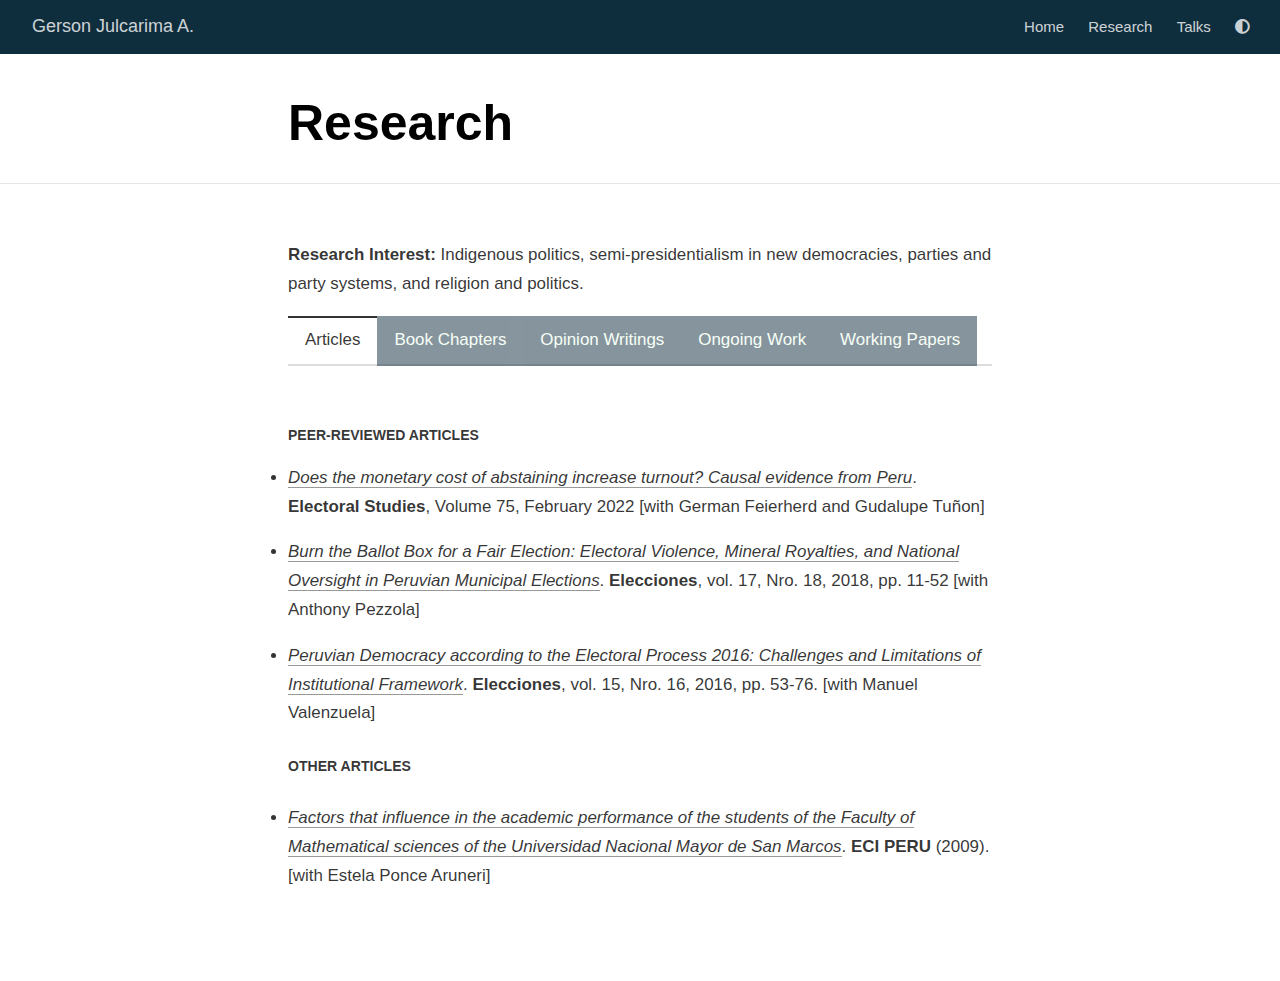
<file: docs/research.html>
<!DOCTYPE html>

<html xmlns="http://www.w3.org/1999/xhtml" lang="" xml:lang="">

<head>
  <meta charset="utf-8"/>
  <meta name="viewport" content="width=device-width, initial-scale=1"/>
  <meta http-equiv="X-UA-Compatible" content="IE=Edge,chrome=1"/>
  <meta name="generator" content="distill" />

  <style type="text/css">
  /* Hide doc at startup (prevent jankiness while JS renders/transforms) */
  body {
    visibility: hidden;
  }
  </style>

 <!--radix_placeholder_import_source-->
 <!--/radix_placeholder_import_source-->

<style type="text/css">code{white-space: pre;}</style>
<style type="text/css" data-origin="pandoc">
pre > code.sourceCode { white-space: pre; position: relative; }
pre > code.sourceCode > span { display: inline-block; line-height: 1.25; }
pre > code.sourceCode > span:empty { height: 1.2em; }
.sourceCode { overflow: visible; }
code.sourceCode > span { color: inherit; text-decoration: inherit; }
div.sourceCode { margin: 1em 0; }
pre.sourceCode { margin: 0; }
@media screen {
div.sourceCode { overflow: auto; }
}
@media print {
pre > code.sourceCode { white-space: pre-wrap; }
pre > code.sourceCode > span { text-indent: -5em; padding-left: 5em; }
}
pre.numberSource code
  { counter-reset: source-line 0; }
pre.numberSource code > span
  { position: relative; left: -4em; counter-increment: source-line; }
pre.numberSource code > span > a:first-child::before
  { content: counter(source-line);
    position: relative; left: -1em; text-align: right; vertical-align: baseline;
    border: none; display: inline-block;
    -webkit-touch-callout: none; -webkit-user-select: none;
    -khtml-user-select: none; -moz-user-select: none;
    -ms-user-select: none; user-select: none;
    padding: 0 4px; width: 4em;
    color: #aaaaaa;
  }
pre.numberSource { margin-left: 3em; border-left: 1px solid #aaaaaa;  padding-left: 4px; }
div.sourceCode
  {   }
@media screen {
pre > code.sourceCode > span > a:first-child::before { text-decoration: underline; }
}
code span.al { color: #ad0000; } /* Alert */
code span.an { color: #5e5e5e; } /* Annotation */
code span.at { } /* Attribute */
code span.bn { color: #ad0000; } /* BaseN */
code span.bu { } /* BuiltIn */
code span.cf { color: #007ba5; } /* ControlFlow */
code span.ch { color: #20794d; } /* Char */
code span.cn { color: #8f5902; } /* Constant */
code span.co { color: #5e5e5e; } /* Comment */
code span.cv { color: #5e5e5e; font-style: italic; } /* CommentVar */
code span.do { color: #5e5e5e; font-style: italic; } /* Documentation */
code span.dt { color: #ad0000; } /* DataType */
code span.dv { color: #ad0000; } /* DecVal */
code span.er { color: #ad0000; } /* Error */
code span.ex { } /* Extension */
code span.fl { color: #ad0000; } /* Float */
code span.fu { color: #4758ab; } /* Function */
code span.im { } /* Import */
code span.in { color: #5e5e5e; } /* Information */
code span.kw { color: #007ba5; } /* Keyword */
code span.op { color: #5e5e5e; } /* Operator */
code span.ot { color: #007ba5; } /* Other */
code span.pp { color: #ad0000; } /* Preprocessor */
code span.sc { color: #5e5e5e; } /* SpecialChar */
code span.ss { color: #20794d; } /* SpecialString */
code span.st { color: #20794d; } /* String */
code span.va { color: #111111; } /* Variable */
code span.vs { color: #20794d; } /* VerbatimString */
code span.wa { color: #5e5e5e; font-style: italic; } /* Warning */
</style>


  <!--radix_placeholder_meta_tags-->
  <title>Gerson Julcarima A.: Research</title>




  <!--  https://developers.facebook.com/docs/sharing/webmasters#markup -->
  <meta property="og:title" content="Gerson Julcarima A.: Research"/>
  <meta property="og:type" content="article"/>
  <meta property="og:locale" content="en_US"/>
  <meta property="og:site_name" content="Gerson Julcarima A."/>

  <!--  https://dev.twitter.com/cards/types/summary -->
  <meta property="twitter:card" content="summary"/>
  <meta property="twitter:title" content="Gerson Julcarima A.: Research"/>

  <!--/radix_placeholder_meta_tags-->
  <!--radix_placeholder_rmarkdown_metadata-->

  <script type="text/json" id="radix-rmarkdown-metadata">
  {"type":"list","attributes":{"names":{"type":"character","attributes":{},"value":["title","output"]}},"value":[{"type":"character","attributes":{},"value":["Research"]},{"type":"list","attributes":{"names":{"type":"character","attributes":{},"value":["distill::distill_article"]}},"value":[{"type":"list","attributes":{"names":{"type":"character","attributes":{},"value":["toc"]}},"value":[{"type":"logical","attributes":{},"value":[false]}]}]}]}
  </script>
  <!--/radix_placeholder_rmarkdown_metadata-->
  <!--radix_placeholder_navigation_in_header-->
  <meta name="distill:offset" content=""/>

  <script type="application/javascript">

    window.headroom_prevent_pin = false;

    window.document.addEventListener("DOMContentLoaded", function (event) {

      // initialize headroom for banner
      var header = $('header').get(0);
      var headerHeight = header.offsetHeight;
      var headroom = new Headroom(header, {
        tolerance: 5,
        onPin : function() {
          if (window.headroom_prevent_pin) {
            window.headroom_prevent_pin = false;
            headroom.unpin();
          }
        }
      });
      headroom.init();
      if(window.location.hash)
        headroom.unpin();
      $(header).addClass('headroom--transition');

      // offset scroll location for banner on hash change
      // (see: https://github.com/WickyNilliams/headroom.js/issues/38)
      window.addEventListener("hashchange", function(event) {
        window.scrollTo(0, window.pageYOffset - (headerHeight + 25));
      });

      // responsive menu
      $('.distill-site-header').each(function(i, val) {
        var topnav = $(this);
        var toggle = topnav.find('.nav-toggle');
        toggle.on('click', function() {
          topnav.toggleClass('responsive');
        });
      });

      // nav dropdowns
      $('.nav-dropbtn').click(function(e) {
        $(this).next('.nav-dropdown-content').toggleClass('nav-dropdown-active');
        $(this).parent().siblings('.nav-dropdown')
           .children('.nav-dropdown-content').removeClass('nav-dropdown-active');
      });
      $("body").click(function(e){
        $('.nav-dropdown-content').removeClass('nav-dropdown-active');
      });
      $(".nav-dropdown").click(function(e){
        e.stopPropagation();
      });
    });
  </script>

  <style type="text/css">

  /* Theme (user-documented overrideables for nav appearance) */

  .distill-site-nav {
    color: rgba(255, 255, 255, 0.8);
    background-color: #0F2E3D;
    font-size: 15px;
    font-weight: 300;
  }

  .distill-site-nav a {
    color: inherit;
    text-decoration: none;
  }

  .distill-site-nav a:hover {
    color: white;
  }

  @media print {
    .distill-site-nav {
      display: none;
    }
  }

  .distill-site-header {

  }

  .distill-site-footer {

  }


  /* Site Header */

  .distill-site-header {
    width: 100%;
    box-sizing: border-box;
    z-index: 3;
  }

  .distill-site-header .nav-left {
    display: inline-block;
    margin-left: 8px;
  }

  @media screen and (max-width: 768px) {
    .distill-site-header .nav-left {
      margin-left: 0;
    }
  }


  .distill-site-header .nav-right {
    float: right;
    margin-right: 8px;
  }

  .distill-site-header a,
  .distill-site-header .title {
    display: inline-block;
    text-align: center;
    padding: 14px 10px 14px 10px;
  }

  .distill-site-header .title {
    font-size: 18px;
    min-width: 150px;
  }

  .distill-site-header .logo {
    padding: 0;
  }

  .distill-site-header .logo img {
    display: none;
    max-height: 20px;
    width: auto;
    margin-bottom: -4px;
  }

  .distill-site-header .nav-image img {
    max-height: 18px;
    width: auto;
    display: inline-block;
    margin-bottom: -3px;
  }



  @media screen and (min-width: 1000px) {
    .distill-site-header .logo img {
      display: inline-block;
    }
    .distill-site-header .nav-left {
      margin-left: 20px;
    }
    .distill-site-header .nav-right {
      margin-right: 20px;
    }
    .distill-site-header .title {
      padding-left: 12px;
    }
  }


  .distill-site-header .nav-toggle {
    display: none;
  }

  .nav-dropdown {
    display: inline-block;
    position: relative;
  }

  .nav-dropdown .nav-dropbtn {
    border: none;
    outline: none;
    color: rgba(255, 255, 255, 0.8);
    padding: 16px 10px;
    background-color: transparent;
    font-family: inherit;
    font-size: inherit;
    font-weight: inherit;
    margin: 0;
    margin-top: 1px;
    z-index: 2;
  }

  .nav-dropdown-content {
    display: none;
    position: absolute;
    background-color: white;
    min-width: 200px;
    border: 1px solid rgba(0,0,0,0.15);
    border-radius: 4px;
    box-shadow: 0px 8px 16px 0px rgba(0,0,0,0.1);
    z-index: 1;
    margin-top: 2px;
    white-space: nowrap;
    padding-top: 4px;
    padding-bottom: 4px;
  }

  .nav-dropdown-content hr {
    margin-top: 4px;
    margin-bottom: 4px;
    border: none;
    border-bottom: 1px solid rgba(0, 0, 0, 0.1);
  }

  .nav-dropdown-active {
    display: block;
  }

  .nav-dropdown-content a, .nav-dropdown-content .nav-dropdown-header {
    color: black;
    padding: 6px 24px;
    text-decoration: none;
    display: block;
    text-align: left;
  }

  .nav-dropdown-content .nav-dropdown-header {
    display: block;
    padding: 5px 24px;
    padding-bottom: 0;
    text-transform: uppercase;
    font-size: 14px;
    color: #999999;
    white-space: nowrap;
  }

  .nav-dropdown:hover .nav-dropbtn {
    color: white;
  }

  .nav-dropdown-content a:hover {
    background-color: #ddd;
    color: black;
  }

  .nav-right .nav-dropdown-content {
    margin-left: -45%;
    right: 0;
  }

  @media screen and (max-width: 768px) {
    .distill-site-header a, .distill-site-header .nav-dropdown  {display: none;}
    .distill-site-header a.nav-toggle {
      float: right;
      display: block;
    }
    .distill-site-header .title {
      margin-left: 0;
    }
    .distill-site-header .nav-right {
      margin-right: 0;
    }
    .distill-site-header {
      overflow: hidden;
    }
    .nav-right .nav-dropdown-content {
      margin-left: 0;
    }
  }


  @media screen and (max-width: 768px) {
    .distill-site-header.responsive {position: relative; min-height: 500px; }
    .distill-site-header.responsive a.nav-toggle {
      position: absolute;
      right: 0;
      top: 0;
    }
    .distill-site-header.responsive a,
    .distill-site-header.responsive .nav-dropdown {
      display: block;
      text-align: left;
    }
    .distill-site-header.responsive .nav-left,
    .distill-site-header.responsive .nav-right {
      width: 100%;
    }
    .distill-site-header.responsive .nav-dropdown {float: none;}
    .distill-site-header.responsive .nav-dropdown-content {position: relative;}
    .distill-site-header.responsive .nav-dropdown .nav-dropbtn {
      display: block;
      width: 100%;
      text-align: left;
    }
  }

  /* Site Footer */

  .distill-site-footer {
    width: 100%;
    overflow: hidden;
    box-sizing: border-box;
    z-index: 3;
    margin-top: 30px;
    padding-top: 30px;
    padding-bottom: 30px;
    text-align: center;
  }

  /* Headroom */

  d-title {
    padding-top: 6rem;
  }

  @media print {
    d-title {
      padding-top: 4rem;
    }
  }

  .headroom {
    z-index: 1000;
    position: fixed;
    top: 0;
    left: 0;
    right: 0;
  }

  .headroom--transition {
    transition: all .4s ease-in-out;
  }

  .headroom--unpinned {
    top: -100px;
  }

  .headroom--pinned {
    top: 0;
  }

  /* adjust viewport for navbar height */
  /* helps vertically center bootstrap (non-distill) content */
  .min-vh-100 {
    min-height: calc(100vh - 100px) !important;
  }

  </style>

  <script src="site_libs/jquery-3.6.0/jquery-3.6.0.min.js"></script>
  <link href="site_libs/font-awesome-5.1.0/css/all.css" rel="stylesheet"/>
  <link href="site_libs/font-awesome-5.1.0/css/v4-shims.css" rel="stylesheet"/>
  <script src="site_libs/headroom-0.9.4/headroom.min.js"></script>
  <script src="site_libs/autocomplete-0.37.1/autocomplete.min.js"></script>
  <script src="site_libs/fuse-6.4.1/fuse.min.js"></script>

  <script type="application/javascript">

  function getMeta(metaName) {
    var metas = document.getElementsByTagName('meta');
    for (let i = 0; i < metas.length; i++) {
      if (metas[i].getAttribute('name') === metaName) {
        return metas[i].getAttribute('content');
      }
    }
    return '';
  }

  function offsetURL(url) {
    var offset = getMeta('distill:offset');
    return offset ? offset + '/' + url : url;
  }

  function createFuseIndex() {

    // create fuse index
    var options = {
      keys: [
        { name: 'title', weight: 20 },
        { name: 'categories', weight: 15 },
        { name: 'description', weight: 10 },
        { name: 'contents', weight: 5 },
      ],
      ignoreLocation: true,
      threshold: 0
    };
    var fuse = new window.Fuse([], options);

    // fetch the main search.json
    return fetch(offsetURL('search.json'))
      .then(function(response) {
        if (response.status == 200) {
          return response.json().then(function(json) {
            // index main articles
            json.articles.forEach(function(article) {
              fuse.add(article);
            });
            // download collections and index their articles
            return Promise.all(json.collections.map(function(collection) {
              return fetch(offsetURL(collection)).then(function(response) {
                if (response.status === 200) {
                  return response.json().then(function(articles) {
                    articles.forEach(function(article) {
                      fuse.add(article);
                    });
                  })
                } else {
                  return Promise.reject(
                    new Error('Unexpected status from search index request: ' +
                              response.status)
                  );
                }
              });
            })).then(function() {
              return fuse;
            });
          });

        } else {
          return Promise.reject(
            new Error('Unexpected status from search index request: ' +
                        response.status)
          );
        }
      });
  }

  window.document.addEventListener("DOMContentLoaded", function (event) {

    // get search element (bail if we don't have one)
    var searchEl = window.document.getElementById('distill-search');
    if (!searchEl)
      return;

    createFuseIndex()
      .then(function(fuse) {

        // make search box visible
        searchEl.classList.remove('hidden');

        // initialize autocomplete
        var options = {
          autoselect: true,
          hint: false,
          minLength: 2,
        };
        window.autocomplete(searchEl, options, [{
          source: function(query, callback) {
            const searchOptions = {
              isCaseSensitive: false,
              shouldSort: true,
              minMatchCharLength: 2,
              limit: 10,
            };
            var results = fuse.search(query, searchOptions);
            callback(results
              .map(function(result) { return result.item; })
            );
          },
          templates: {
            suggestion: function(suggestion) {
              var img = suggestion.preview && Object.keys(suggestion.preview).length > 0
                ? `<img src="${offsetURL(suggestion.preview)}"</img>`
                : '';
              var html = `
                <div class="search-item">
                  <h3>${suggestion.title}</h3>
                  <div class="search-item-description">
                    ${suggestion.description || ''}
                  </div>
                  <div class="search-item-preview">
                    ${img}
                  </div>
                </div>
              `;
              return html;
            }
          }
        }]).on('autocomplete:selected', function(event, suggestion) {
          window.location.href = offsetURL(suggestion.path);
        });
        // remove inline display style on autocompleter (we want to
        // manage responsive display via css)
        $('.algolia-autocomplete').css("display", "");
      })
      .catch(function(error) {
        console.log(error);
      });

  });

  </script>

  <style type="text/css">

  .nav-search {
    font-size: x-small;
  }

  /* Algolioa Autocomplete */

  .algolia-autocomplete {
    display: inline-block;
    margin-left: 10px;
    vertical-align: sub;
    background-color: white;
    color: black;
    padding: 6px;
    padding-top: 8px;
    padding-bottom: 0;
    border-radius: 6px;
    border: 1px #0F2E3D solid;
    width: 180px;
  }


  @media screen and (max-width: 768px) {
    .distill-site-nav .algolia-autocomplete {
      display: none;
      visibility: hidden;
    }
    .distill-site-nav.responsive .algolia-autocomplete {
      display: inline-block;
      visibility: visible;
    }
    .distill-site-nav.responsive .algolia-autocomplete .aa-dropdown-menu {
      margin-left: 0;
      width: 400px;
      max-height: 400px;
    }
  }

  .algolia-autocomplete .aa-input, .algolia-autocomplete .aa-hint {
    width: 90%;
    outline: none;
    border: none;
  }

  .algolia-autocomplete .aa-hint {
    color: #999;
  }
  .algolia-autocomplete .aa-dropdown-menu {
    width: 550px;
    max-height: 70vh;
    overflow-x: visible;
    overflow-y: scroll;
    padding: 5px;
    margin-top: 3px;
    margin-left: -150px;
    background-color: #fff;
    border-radius: 5px;
    border: 1px solid #999;
    border-top: none;
  }

  .algolia-autocomplete .aa-dropdown-menu .aa-suggestion {
    cursor: pointer;
    padding: 5px 4px;
    border-bottom: 1px solid #eee;
  }

  .algolia-autocomplete .aa-dropdown-menu .aa-suggestion:last-of-type {
    border-bottom: none;
    margin-bottom: 2px;
  }

  .algolia-autocomplete .aa-dropdown-menu .aa-suggestion .search-item {
    overflow: hidden;
    font-size: 0.8em;
    line-height: 1.4em;
  }

  .algolia-autocomplete .aa-dropdown-menu .aa-suggestion .search-item h3 {
    font-size: 1rem;
    margin-block-start: 0;
    margin-block-end: 5px;
  }

  .algolia-autocomplete .aa-dropdown-menu .aa-suggestion .search-item-description {
    display: inline-block;
    overflow: hidden;
    height: 2.8em;
    width: 80%;
    margin-right: 4%;
  }

  .algolia-autocomplete .aa-dropdown-menu .aa-suggestion .search-item-preview {
    display: inline-block;
    width: 15%;
  }

  .algolia-autocomplete .aa-dropdown-menu .aa-suggestion .search-item-preview img {
    height: 3em;
    width: auto;
    display: none;
  }

  .algolia-autocomplete .aa-dropdown-menu .aa-suggestion .search-item-preview img[src] {
    display: initial;
  }

  .algolia-autocomplete .aa-dropdown-menu .aa-suggestion.aa-cursor {
    background-color: #eee;
  }
  .algolia-autocomplete .aa-dropdown-menu .aa-suggestion em {
    font-weight: bold;
    font-style: normal;
  }

  </style>


  <!--/radix_placeholder_navigation_in_header-->
  <!--radix_placeholder_distill-->

  <style type="text/css">

  body {
    background-color: white;
  }

  .pandoc-table {
    width: 100%;
  }

  .pandoc-table>caption {
    margin-bottom: 10px;
  }

  .pandoc-table th:not([align]) {
    text-align: left;
  }

  .pagedtable-footer {
    font-size: 15px;
  }

  d-byline .byline {
    grid-template-columns: 2fr 2fr;
  }

  d-byline .byline h3 {
    margin-block-start: 1.5em;
  }

  d-byline .byline .authors-affiliations h3 {
    margin-block-start: 0.5em;
  }

  .authors-affiliations .orcid-id {
    width: 16px;
    height:16px;
    margin-left: 4px;
    margin-right: 4px;
    vertical-align: middle;
    padding-bottom: 2px;
  }

  d-title .dt-tags {
    margin-top: 1em;
    grid-column: text;
  }

  .dt-tags .dt-tag {
    text-decoration: none;
    display: inline-block;
    color: rgba(0,0,0,0.6);
    padding: 0em 0.4em;
    margin-right: 0.5em;
    margin-bottom: 0.4em;
    font-size: 70%;
    border: 1px solid rgba(0,0,0,0.2);
    border-radius: 3px;
    text-transform: uppercase;
    font-weight: 500;
  }

  d-article table.gt_table td,
  d-article table.gt_table th {
    border-bottom: none;
  }

  .html-widget {
    margin-bottom: 2.0em;
  }

  .l-screen-inset {
    padding-right: 16px;
  }

  .l-screen .caption {
    margin-left: 10px;
  }

  .shaded {
    background: rgb(247, 247, 247);
    padding-top: 20px;
    padding-bottom: 20px;
    border-top: 1px solid rgba(0, 0, 0, 0.1);
    border-bottom: 1px solid rgba(0, 0, 0, 0.1);
  }

  .shaded .html-widget {
    margin-bottom: 0;
    border: 1px solid rgba(0, 0, 0, 0.1);
  }

  .shaded .shaded-content {
    background: white;
  }

  .text-output {
    margin-top: 0;
    line-height: 1.5em;
  }

  .hidden {
    display: none !important;
  }

  d-article {
    padding-top: 2.5rem;
    padding-bottom: 30px;
  }

  d-appendix {
    padding-top: 30px;
  }

  d-article>p>img {
    width: 100%;
  }

  d-article h2 {
    margin: 1rem 0 1.5rem 0;
  }

  d-article h3 {
    margin-top: 1.5rem;
  }

  d-article iframe {
    border: 1px solid rgba(0, 0, 0, 0.1);
    margin-bottom: 2.0em;
    width: 100%;
  }

  /* Tweak code blocks */

  d-article div.sourceCode code,
  d-article pre code {
    font-family: Consolas, Monaco, 'Andale Mono', 'Ubuntu Mono', monospace;
  }

  d-article pre,
  d-article div.sourceCode,
  d-article div.sourceCode pre {
    overflow: auto;
  }

  d-article div.sourceCode {
    background-color: white;
  }

  d-article div.sourceCode pre {
    padding-left: 10px;
    font-size: 12px;
    border-left: 2px solid rgba(0,0,0,0.1);
  }

  d-article pre {
    font-size: 12px;
    color: black;
    background: none;
    margin-top: 0;
    text-align: left;
    white-space: pre;
    word-spacing: normal;
    word-break: normal;
    word-wrap: normal;
    line-height: 1.5;

    -moz-tab-size: 4;
    -o-tab-size: 4;
    tab-size: 4;

    -webkit-hyphens: none;
    -moz-hyphens: none;
    -ms-hyphens: none;
    hyphens: none;
  }

  d-article pre a {
    border-bottom: none;
  }

  d-article pre a:hover {
    border-bottom: none;
    text-decoration: underline;
  }

  d-article details {
    grid-column: text;
    margin-bottom: 0.8em;
  }

  @media(min-width: 768px) {

  d-article pre,
  d-article div.sourceCode,
  d-article div.sourceCode pre {
    overflow: visible !important;
  }

  d-article div.sourceCode pre {
    padding-left: 18px;
    font-size: 14px;
  }

  d-article pre {
    font-size: 14px;
  }

  }

  figure img.external {
    background: white;
    border: 1px solid rgba(0, 0, 0, 0.1);
    box-shadow: 0 1px 8px rgba(0, 0, 0, 0.1);
    padding: 18px;
    box-sizing: border-box;
  }

  /* CSS for d-contents */

  .d-contents {
    grid-column: text;
    color: rgba(0,0,0,0.8);
    font-size: 0.9em;
    padding-bottom: 1em;
    margin-bottom: 1em;
    padding-bottom: 0.5em;
    margin-bottom: 1em;
    padding-left: 0.25em;
    justify-self: start;
  }

  @media(min-width: 1000px) {
    .d-contents.d-contents-float {
      height: 0;
      grid-column-start: 1;
      grid-column-end: 4;
      justify-self: center;
      padding-right: 3em;
      padding-left: 2em;
    }
  }

  .d-contents nav h3 {
    font-size: 18px;
    margin-top: 0;
    margin-bottom: 1em;
  }

  .d-contents li {
    list-style-type: none
  }

  .d-contents nav > ul {
    padding-left: 0;
  }

  .d-contents ul {
    padding-left: 1em
  }

  .d-contents nav ul li {
    margin-top: 0.6em;
    margin-bottom: 0.2em;
  }

  .d-contents nav a {
    font-size: 13px;
    border-bottom: none;
    text-decoration: none
    color: rgba(0, 0, 0, 0.8);
  }

  .d-contents nav a:hover {
    text-decoration: underline solid rgba(0, 0, 0, 0.6)
  }

  .d-contents nav > ul > li > a {
    font-weight: 600;
  }

  .d-contents nav > ul > li > ul {
    font-weight: inherit;
  }

  .d-contents nav > ul > li > ul > li {
    margin-top: 0.2em;
  }


  .d-contents nav ul {
    margin-top: 0;
    margin-bottom: 0.25em;
  }

  .d-article-with-toc h2:nth-child(2) {
    margin-top: 0;
  }


  /* Figure */

  .figure {
    position: relative;
    margin-bottom: 2.5em;
    margin-top: 1.5em;
  }

  .figure img {
    width: 100%;
  }

  .figure .caption {
    color: rgba(0, 0, 0, 0.6);
    font-size: 12px;
    line-height: 1.5em;
  }

  .figure img.external {
    background: white;
    border: 1px solid rgba(0, 0, 0, 0.1);
    box-shadow: 0 1px 8px rgba(0, 0, 0, 0.1);
    padding: 18px;
    box-sizing: border-box;
  }

  .figure .caption a {
    color: rgba(0, 0, 0, 0.6);
  }

  .figure .caption b,
  .figure .caption strong, {
    font-weight: 600;
    color: rgba(0, 0, 0, 1.0);
  }

  /* Citations */

  d-article .citation {
    color: inherit;
    cursor: inherit;
  }

  div.hanging-indent{
    margin-left: 1em; text-indent: -1em;
  }

  /* Citation hover box */

  .tippy-box[data-theme~=light-border] {
    background-color: rgba(250, 250, 250, 0.95);
  }

  .tippy-content > p {
    margin-bottom: 0;
    padding: 2px;
  }


  /* Tweak 1000px media break to show more text */

  @media(min-width: 1000px) {
    .base-grid,
    distill-header,
    d-title,
    d-abstract,
    d-article,
    d-appendix,
    distill-appendix,
    d-byline,
    d-footnote-list,
    d-citation-list,
    distill-footer {
      grid-template-columns: [screen-start] 1fr [page-start kicker-start] 80px [middle-start] 50px [text-start kicker-end] 65px 65px 65px 65px 65px 65px 65px 65px [text-end gutter-start] 65px [middle-end] 65px [page-end gutter-end] 1fr [screen-end];
      grid-column-gap: 16px;
    }

    .grid {
      grid-column-gap: 16px;
    }

    d-article {
      font-size: 1.06rem;
      line-height: 1.7em;
    }
    figure .caption, .figure .caption, figure figcaption {
      font-size: 13px;
    }
  }

  @media(min-width: 1180px) {
    .base-grid,
    distill-header,
    d-title,
    d-abstract,
    d-article,
    d-appendix,
    distill-appendix,
    d-byline,
    d-footnote-list,
    d-citation-list,
    distill-footer {
      grid-template-columns: [screen-start] 1fr [page-start kicker-start] 60px [middle-start] 60px [text-start kicker-end] 60px 60px 60px 60px 60px 60px 60px 60px [text-end gutter-start] 60px [middle-end] 60px [page-end gutter-end] 1fr [screen-end];
      grid-column-gap: 32px;
    }

    .grid {
      grid-column-gap: 32px;
    }
  }


  /* Get the citation styles for the appendix (not auto-injected on render since
     we do our own rendering of the citation appendix) */

  d-appendix .citation-appendix,
  .d-appendix .citation-appendix {
    font-size: 11px;
    line-height: 15px;
    border-left: 1px solid rgba(0, 0, 0, 0.1);
    padding-left: 18px;
    border: 1px solid rgba(0,0,0,0.1);
    background: rgba(0, 0, 0, 0.02);
    padding: 10px 18px;
    border-radius: 3px;
    color: rgba(150, 150, 150, 1);
    overflow: hidden;
    margin-top: -12px;
    white-space: pre-wrap;
    word-wrap: break-word;
  }

  /* Include appendix styles here so they can be overridden */

  d-appendix {
    contain: layout style;
    font-size: 0.8em;
    line-height: 1.7em;
    margin-top: 60px;
    margin-bottom: 0;
    border-top: 1px solid rgba(0, 0, 0, 0.1);
    color: rgba(0,0,0,0.5);
    padding-top: 60px;
    padding-bottom: 48px;
  }

  d-appendix h3 {
    grid-column: page-start / text-start;
    font-size: 15px;
    font-weight: 500;
    margin-top: 1em;
    margin-bottom: 0;
    color: rgba(0,0,0,0.65);
  }

  d-appendix h3 + * {
    margin-top: 1em;
  }

  d-appendix ol {
    padding: 0 0 0 15px;
  }

  @media (min-width: 768px) {
    d-appendix ol {
      padding: 0 0 0 30px;
      margin-left: -30px;
    }
  }

  d-appendix li {
    margin-bottom: 1em;
  }

  d-appendix a {
    color: rgba(0, 0, 0, 0.6);
  }

  d-appendix > * {
    grid-column: text;
  }

  d-appendix > d-footnote-list,
  d-appendix > d-citation-list,
  d-appendix > distill-appendix {
    grid-column: screen;
  }

  /* Include footnote styles here so they can be overridden */

  d-footnote-list {
    contain: layout style;
  }

  d-footnote-list > * {
    grid-column: text;
  }

  d-footnote-list a.footnote-backlink {
    color: rgba(0,0,0,0.3);
    padding-left: 0.5em;
  }



  /* Anchor.js */

  .anchorjs-link {
    /*transition: all .25s linear; */
    text-decoration: none;
    border-bottom: none;
  }
  *:hover > .anchorjs-link {
    margin-left: -1.125em !important;
    text-decoration: none;
    border-bottom: none;
  }

  /* Social footer */

  .social_footer {
    margin-top: 30px;
    margin-bottom: 0;
    color: rgba(0,0,0,0.67);
  }

  .disqus-comments {
    margin-right: 30px;
  }

  .disqus-comment-count {
    border-bottom: 1px solid rgba(0, 0, 0, 0.4);
    cursor: pointer;
  }

  #disqus_thread {
    margin-top: 30px;
  }

  .article-sharing a {
    border-bottom: none;
    margin-right: 8px;
  }

  .article-sharing a:hover {
    border-bottom: none;
  }

  .sidebar-section.subscribe {
    font-size: 12px;
    line-height: 1.6em;
  }

  .subscribe p {
    margin-bottom: 0.5em;
  }


  .article-footer .subscribe {
    font-size: 15px;
    margin-top: 45px;
  }


  .sidebar-section.custom {
    font-size: 12px;
    line-height: 1.6em;
  }

  .custom p {
    margin-bottom: 0.5em;
  }

  /* Styles for listing layout (hide title) */
  .layout-listing d-title, .layout-listing .d-title {
    display: none;
  }

  /* Styles for posts lists (not auto-injected) */


  .posts-with-sidebar {
    padding-left: 45px;
    padding-right: 45px;
  }

  .posts-list .description h2,
  .posts-list .description p {
    font-family: -apple-system, BlinkMacSystemFont, "Segoe UI", Roboto, Oxygen, Ubuntu, Cantarell, "Fira Sans", "Droid Sans", "Helvetica Neue", Arial, sans-serif;
  }

  .posts-list .description h2 {
    font-weight: 700;
    border-bottom: none;
    padding-bottom: 0;
  }

  .posts-list h2.post-tag {
    border-bottom: 1px solid rgba(0, 0, 0, 0.2);
    padding-bottom: 12px;
  }
  .posts-list {
    margin-top: 60px;
    margin-bottom: 24px;
  }

  .posts-list .post-preview {
    text-decoration: none;
    overflow: hidden;
    display: block;
    border-bottom: 1px solid rgba(0, 0, 0, 0.1);
    padding: 24px 0;
  }

  .post-preview-last {
    border-bottom: none !important;
  }

  .posts-list .posts-list-caption {
    grid-column: screen;
    font-weight: 400;
  }

  .posts-list .post-preview h2 {
    margin: 0 0 6px 0;
    line-height: 1.2em;
    font-style: normal;
    font-size: 24px;
  }

  .posts-list .post-preview p {
    margin: 0 0 12px 0;
    line-height: 1.4em;
    font-size: 16px;
  }

  .posts-list .post-preview .thumbnail {
    box-sizing: border-box;
    margin-bottom: 24px;
    position: relative;
    max-width: 500px;
  }
  .posts-list .post-preview img {
    width: 100%;
    display: block;
  }

  .posts-list .metadata {
    font-size: 12px;
    line-height: 1.4em;
    margin-bottom: 18px;
  }

  .posts-list .metadata > * {
    display: inline-block;
  }

  .posts-list .metadata .publishedDate {
    margin-right: 2em;
  }

  .posts-list .metadata .dt-authors {
    display: block;
    margin-top: 0.3em;
    margin-right: 2em;
  }

  .posts-list .dt-tags {
    display: block;
    line-height: 1em;
  }

  .posts-list .dt-tags .dt-tag {
    display: inline-block;
    color: rgba(0,0,0,0.6);
    padding: 0.3em 0.4em;
    margin-right: 0.2em;
    margin-bottom: 0.4em;
    font-size: 60%;
    border: 1px solid rgba(0,0,0,0.2);
    border-radius: 3px;
    text-transform: uppercase;
    font-weight: 500;
  }

  .posts-list img {
    opacity: 1;
  }

  .posts-list img[data-src] {
    opacity: 0;
  }

  .posts-more {
    clear: both;
  }


  .posts-sidebar {
    font-size: 16px;
  }

  .posts-sidebar h3 {
    font-size: 16px;
    margin-top: 0;
    margin-bottom: 0.5em;
    font-weight: 400;
    text-transform: uppercase;
  }

  .sidebar-section {
    margin-bottom: 30px;
  }

  .categories ul {
    list-style-type: none;
    margin: 0;
    padding: 0;
  }

  .categories li {
    color: rgba(0, 0, 0, 0.8);
    margin-bottom: 0;
  }

  .categories li>a {
    border-bottom: none;
  }

  .categories li>a:hover {
    border-bottom: 1px solid rgba(0, 0, 0, 0.4);
  }

  .categories .active {
    font-weight: 600;
  }

  .categories .category-count {
    color: rgba(0, 0, 0, 0.4);
  }


  @media(min-width: 768px) {
    .posts-list .post-preview h2 {
      font-size: 26px;
    }
    .posts-list .post-preview .thumbnail {
      float: right;
      width: 30%;
      margin-bottom: 0;
    }
    .posts-list .post-preview .description {
      float: left;
      width: 45%;
    }
    .posts-list .post-preview .metadata {
      float: left;
      width: 20%;
      margin-top: 8px;
    }
    .posts-list .post-preview p {
      margin: 0 0 12px 0;
      line-height: 1.5em;
      font-size: 16px;
    }
    .posts-with-sidebar .posts-list {
      float: left;
      width: 75%;
    }
    .posts-with-sidebar .posts-sidebar {
      float: right;
      width: 20%;
      margin-top: 60px;
      padding-top: 24px;
      padding-bottom: 24px;
    }
  }


  /* Improve display for browsers without grid (IE/Edge <= 15) */

  .downlevel {
    line-height: 1.6em;
    font-family: -apple-system, BlinkMacSystemFont, "Segoe UI", Roboto, Oxygen, Ubuntu, Cantarell, "Fira Sans", "Droid Sans", "Helvetica Neue", Arial, sans-serif;
    margin: 0;
  }

  .downlevel .d-title {
    padding-top: 6rem;
    padding-bottom: 1.5rem;
  }

  .downlevel .d-title h1 {
    font-size: 50px;
    font-weight: 700;
    line-height: 1.1em;
    margin: 0 0 0.5rem;
  }

  .downlevel .d-title p {
    font-weight: 300;
    font-size: 1.2rem;
    line-height: 1.55em;
    margin-top: 0;
  }

  .downlevel .d-byline {
    padding-top: 0.8em;
    padding-bottom: 0.8em;
    font-size: 0.8rem;
    line-height: 1.8em;
  }

  .downlevel .section-separator {
    border: none;
    border-top: 1px solid rgba(0, 0, 0, 0.1);
  }

  .downlevel .d-article {
    font-size: 1.06rem;
    line-height: 1.7em;
    padding-top: 1rem;
    padding-bottom: 2rem;
  }


  .downlevel .d-appendix {
    padding-left: 0;
    padding-right: 0;
    max-width: none;
    font-size: 0.8em;
    line-height: 1.7em;
    margin-bottom: 0;
    color: rgba(0,0,0,0.5);
    padding-top: 40px;
    padding-bottom: 48px;
  }

  .downlevel .footnotes ol {
    padding-left: 13px;
  }

  .downlevel .base-grid,
  .downlevel .distill-header,
  .downlevel .d-title,
  .downlevel .d-abstract,
  .downlevel .d-article,
  .downlevel .d-appendix,
  .downlevel .distill-appendix,
  .downlevel .d-byline,
  .downlevel .d-footnote-list,
  .downlevel .d-citation-list,
  .downlevel .distill-footer,
  .downlevel .appendix-bottom,
  .downlevel .posts-container {
    padding-left: 40px;
    padding-right: 40px;
  }

  @media(min-width: 768px) {
    .downlevel .base-grid,
    .downlevel .distill-header,
    .downlevel .d-title,
    .downlevel .d-abstract,
    .downlevel .d-article,
    .downlevel .d-appendix,
    .downlevel .distill-appendix,
    .downlevel .d-byline,
    .downlevel .d-footnote-list,
    .downlevel .d-citation-list,
    .downlevel .distill-footer,
    .downlevel .appendix-bottom,
    .downlevel .posts-container {
    padding-left: 150px;
    padding-right: 150px;
    max-width: 900px;
  }
  }

  .downlevel pre code {
    display: block;
    border-left: 2px solid rgba(0, 0, 0, .1);
    padding: 0 0 0 20px;
    font-size: 14px;
  }

  .downlevel code, .downlevel pre {
    color: black;
    background: none;
    font-family: Consolas, Monaco, 'Andale Mono', 'Ubuntu Mono', monospace;
    text-align: left;
    white-space: pre;
    word-spacing: normal;
    word-break: normal;
    word-wrap: normal;
    line-height: 1.5;

    -moz-tab-size: 4;
    -o-tab-size: 4;
    tab-size: 4;

    -webkit-hyphens: none;
    -moz-hyphens: none;
    -ms-hyphens: none;
    hyphens: none;
  }

  .downlevel .posts-list .post-preview {
    color: inherit;
  }



  </style>

  <script type="application/javascript">

  function is_downlevel_browser() {
    if (bowser.isUnsupportedBrowser({ msie: "12", msedge: "16"},
                                   window.navigator.userAgent)) {
      return true;
    } else {
      return window.load_distill_framework === undefined;
    }
  }

  // show body when load is complete
  function on_load_complete() {

    // add anchors
    if (window.anchors) {
      window.anchors.options.placement = 'left';
      window.anchors.add('d-article > h2, d-article > h3, d-article > h4, d-article > h5');
    }


    // set body to visible
    document.body.style.visibility = 'visible';

    // force redraw for leaflet widgets
    if (window.HTMLWidgets) {
      var maps = window.HTMLWidgets.findAll(".leaflet");
      $.each(maps, function(i, el) {
        var map = this.getMap();
        map.invalidateSize();
        map.eachLayer(function(layer) {
          if (layer instanceof L.TileLayer)
            layer.redraw();
        });
      });
    }

    // trigger 'shown' so htmlwidgets resize
    $('d-article').trigger('shown');
  }

  function init_distill() {

    init_common();

    // create front matter
    var front_matter = $('<d-front-matter></d-front-matter>');
    $('#distill-front-matter').wrap(front_matter);

    // create d-title
    $('.d-title').changeElementType('d-title');

    // create d-byline
    var byline = $('<d-byline></d-byline>');
    $('.d-byline').replaceWith(byline);

    // create d-article
    var article = $('<d-article></d-article>');
    $('.d-article').wrap(article).children().unwrap();

    // move posts container into article
    $('.posts-container').appendTo($('d-article'));

    // create d-appendix
    $('.d-appendix').changeElementType('d-appendix');

    // flag indicating that we have appendix items
    var appendix = $('.appendix-bottom').children('h3').length > 0;

    // replace footnotes with <d-footnote>
    $('.footnote-ref').each(function(i, val) {
      appendix = true;
      var href = $(this).attr('href');
      var id = href.replace('#', '');
      var fn = $('#' + id);
      var fn_p = $('#' + id + '>p');
      fn_p.find('.footnote-back').remove();
      var text = fn_p.html();
      var dtfn = $('<d-footnote></d-footnote>');
      dtfn.html(text);
      $(this).replaceWith(dtfn);
    });
    // remove footnotes
    $('.footnotes').remove();

    // move refs into #references-listing
    $('#references-listing').replaceWith($('#refs'));

    $('h1.appendix, h2.appendix').each(function(i, val) {
      $(this).changeElementType('h3');
    });
    $('h3.appendix').each(function(i, val) {
      var id = $(this).attr('id');
      $('.d-contents a[href="#' + id + '"]').parent().remove();
      appendix = true;
      $(this).nextUntil($('h1, h2, h3')).addBack().appendTo($('d-appendix'));
    });

    // show d-appendix if we have appendix content
    $("d-appendix").css('display', appendix ? 'grid' : 'none');

    // localize layout chunks to just output
    $('.layout-chunk').each(function(i, val) {

      // capture layout
      var layout = $(this).attr('data-layout');

      // apply layout to markdown level block elements
      var elements = $(this).children().not('details, div.sourceCode, pre, script');
      elements.each(function(i, el) {
        var layout_div = $('<div class="' + layout + '"></div>');
        if (layout_div.hasClass('shaded')) {
          var shaded_content = $('<div class="shaded-content"></div>');
          $(this).wrap(shaded_content);
          $(this).parent().wrap(layout_div);
        } else {
          $(this).wrap(layout_div);
        }
      });


      // unwrap the layout-chunk div
      $(this).children().unwrap();
    });

    // remove code block used to force  highlighting css
    $('.distill-force-highlighting-css').parent().remove();

    // remove empty line numbers inserted by pandoc when using a
    // custom syntax highlighting theme
    $('code.sourceCode a:empty').remove();

    // load distill framework
    load_distill_framework();

    // wait for window.distillRunlevel == 4 to do post processing
    function distill_post_process() {

      if (!window.distillRunlevel || window.distillRunlevel < 4)
        return;

      // hide author/affiliations entirely if we have no authors
      var front_matter = JSON.parse($("#distill-front-matter").html());
      var have_authors = front_matter.authors && front_matter.authors.length > 0;
      if (!have_authors)
        $('d-byline').addClass('hidden');

      // article with toc class
      $('.d-contents').parent().addClass('d-article-with-toc');

      // strip links that point to #
      $('.authors-affiliations').find('a[href="#"]').removeAttr('href');

      // add orcid ids
      $('.authors-affiliations').find('.author').each(function(i, el) {
        var orcid_id = front_matter.authors[i].orcidID;
        if (orcid_id) {
          var a = $('<a></a>');
          a.attr('href', 'https://orcid.org/' + orcid_id);
          var img = $('<img></img>');
          img.addClass('orcid-id');
          img.attr('alt', 'ORCID ID');
          img.attr('src','[data-uri]');
          a.append(img);
          $(this).append(a);
        }
      });

      // hide elements of author/affiliations grid that have no value
      function hide_byline_column(caption) {
        $('d-byline').find('h3:contains("' + caption + '")').parent().css('visibility', 'hidden');
      }

      // affiliations
      var have_affiliations = false;
      for (var i = 0; i<front_matter.authors.length; ++i) {
        var author = front_matter.authors[i];
        if (author.affiliation !== "&nbsp;") {
          have_affiliations = true;
          break;
        }
      }
      if (!have_affiliations)
        $('d-byline').find('h3:contains("Affiliations")').css('visibility', 'hidden');

      // published date
      if (!front_matter.publishedDate)
        hide_byline_column("Published");

      // document object identifier
      var doi = $('d-byline').find('h3:contains("DOI")');
      var doi_p = doi.next().empty();
      if (!front_matter.doi) {
        // if we have a citation and valid citationText then link to that
        if ($('#citation').length > 0 && front_matter.citationText) {
          doi.html('Citation');
          $('<a href="#citation"></a>')
            .text(front_matter.citationText)
            .appendTo(doi_p);
        } else {
          hide_byline_column("DOI");
        }
      } else {
        $('<a></a>')
           .attr('href', "https://doi.org/" + front_matter.doi)
           .html(front_matter.doi)
           .appendTo(doi_p);
      }

       // change plural form of authors/affiliations
      if (front_matter.authors.length === 1) {
        var grid = $('.authors-affiliations');
        grid.children('h3:contains("Authors")').text('Author');
        grid.children('h3:contains("Affiliations")').text('Affiliation');
      }

      // remove d-appendix and d-footnote-list local styles
      $('d-appendix > style:first-child').remove();
      $('d-footnote-list > style:first-child').remove();

      // move appendix-bottom entries to the bottom
      $('.appendix-bottom').appendTo('d-appendix').children().unwrap();
      $('.appendix-bottom').remove();

      // hoverable references
      $('span.citation[data-cites]').each(function() {
        var refs = $(this).attr('data-cites').split(" ");
        var refHtml = refs.map(function(ref) {
          return "<p>" + $('#ref-' + ref).html() + "</p>";
        }).join("\n");
        window.tippy(this, {
          allowHTML: true,
          content: refHtml,
          maxWidth: 500,
          interactive: true,
          interactiveBorder: 10,
          theme: 'light-border',
          placement: 'bottom-start'
        });
      });

      // clear polling timer
      clearInterval(tid);

      // show body now that everything is ready
      on_load_complete();
    }

    var tid = setInterval(distill_post_process, 50);
    distill_post_process();

  }

  function init_downlevel() {

    init_common();

     // insert hr after d-title
    $('.d-title').after($('<hr class="section-separator"/>'));

    // check if we have authors
    var front_matter = JSON.parse($("#distill-front-matter").html());
    var have_authors = front_matter.authors && front_matter.authors.length > 0;

    // manage byline/border
    if (!have_authors)
      $('.d-byline').remove();
    $('.d-byline').after($('<hr class="section-separator"/>'));
    $('.d-byline a').remove();

    // remove toc
    $('.d-contents').remove();

    // move appendix elements
    $('h1.appendix, h2.appendix').each(function(i, val) {
      $(this).changeElementType('h3');
    });
    $('h3.appendix').each(function(i, val) {
      $(this).nextUntil($('h1, h2, h3')).addBack().appendTo($('.d-appendix'));
    });


    // inject headers into references and footnotes
    var refs_header = $('<h3></h3>');
    refs_header.text('References');
    $('#refs').prepend(refs_header);

    var footnotes_header = $('<h3></h3');
    footnotes_header.text('Footnotes');
    $('.footnotes').children('hr').first().replaceWith(footnotes_header);

    // move appendix-bottom entries to the bottom
    $('.appendix-bottom').appendTo('.d-appendix').children().unwrap();
    $('.appendix-bottom').remove();

    // remove appendix if it's empty
    if ($('.d-appendix').children().length === 0)
      $('.d-appendix').remove();

    // prepend separator above appendix
    $('.d-appendix').before($('<hr class="section-separator" style="clear: both"/>'));

    // trim code
    $('pre>code').each(function(i, val) {
      $(this).html($.trim($(this).html()));
    });

    // move posts-container right before article
    $('.posts-container').insertBefore($('.d-article'));

    $('body').addClass('downlevel');

    on_load_complete();
  }


  function init_common() {

    // jquery plugin to change element types
    (function($) {
      $.fn.changeElementType = function(newType) {
        var attrs = {};

        $.each(this[0].attributes, function(idx, attr) {
          attrs[attr.nodeName] = attr.nodeValue;
        });

        this.replaceWith(function() {
          return $("<" + newType + "/>", attrs).append($(this).contents());
        });
      };
    })(jQuery);

    // prevent underline for linked images
    $('a > img').parent().css({'border-bottom' : 'none'});

    // mark non-body figures created by knitr chunks as 100% width
    $('.layout-chunk').each(function(i, val) {
      var figures = $(this).find('img, .html-widget');
      if ($(this).attr('data-layout') !== "l-body") {
        figures.css('width', '100%');
      } else {
        figures.css('max-width', '100%');
        figures.filter("[width]").each(function(i, val) {
          var fig = $(this);
          fig.css('width', fig.attr('width') + 'px');
        });

      }
    });

    // auto-append index.html to post-preview links in file: protocol
    // and in rstudio ide preview
    $('.post-preview').each(function(i, val) {
      if (window.location.protocol === "file:")
        $(this).attr('href', $(this).attr('href') + "index.html");
    });

    // get rid of index.html references in header
    if (window.location.protocol !== "file:") {
      $('.distill-site-header a[href]').each(function(i,val) {
        $(this).attr('href', $(this).attr('href').replace("index.html", "./"));
      });
    }

    // add class to pandoc style tables
    $('tr.header').parent('thead').parent('table').addClass('pandoc-table');
    $('.kable-table').children('table').addClass('pandoc-table');

    // add figcaption style to table captions
    $('caption').parent('table').addClass("figcaption");

    // initialize posts list
    if (window.init_posts_list)
      window.init_posts_list();

    // implmement disqus comment link
    $('.disqus-comment-count').click(function() {
      window.headroom_prevent_pin = true;
      $('#disqus_thread').toggleClass('hidden');
      if (!$('#disqus_thread').hasClass('hidden')) {
        var offset = $(this).offset();
        $(window).resize();
        $('html, body').animate({
          scrollTop: offset.top - 35
        });
      }
    });
  }

  document.addEventListener('DOMContentLoaded', function() {
    if (is_downlevel_browser())
      init_downlevel();
    else
      window.addEventListener('WebComponentsReady', init_distill);
  });

  </script>

  <!--/radix_placeholder_distill-->
  <script src="site_libs/header-attrs-2.13/header-attrs.js"></script>
  <link href="site_libs/panelset-0.2.6/panelset.css" rel="stylesheet" />
  <script src="site_libs/panelset-0.2.6/panelset.js"></script>
  <script src="site_libs/popper-2.6.0/popper.min.js"></script>
  <link href="site_libs/tippy-6.2.7/tippy.css" rel="stylesheet" />
  <link href="site_libs/tippy-6.2.7/tippy-light-border.css" rel="stylesheet" />
  <script src="site_libs/tippy-6.2.7/tippy.umd.min.js"></script>
  <script src="site_libs/anchor-4.2.2/anchor.min.js"></script>
  <script src="site_libs/bowser-1.9.3/bowser.min.js"></script>
  <script src="site_libs/webcomponents-2.0.0/webcomponents.js"></script>
  <script src="site_libs/distill-2.2.21/template.v2.js"></script>
  <!--radix_placeholder_site_in_header-->
  <!--/radix_placeholder_site_in_header-->


</head>

<body>

<!--radix_placeholder_front_matter-->

<script id="distill-front-matter" type="text/json">
{"title":"Research","authors":[]}
</script>

<!--/radix_placeholder_front_matter-->
<!--radix_placeholder_navigation_before_body-->
<header class="header header--fixed" role="banner">
<nav class="distill-site-nav distill-site-header">
<div class="nav-left">
<a href="index.html" class="title">Gerson Julcarima A.</a>
</div>
<div class="nav-right">
<a href="index.html">Home</a>
<a href="research.html">Research</a>
<a href="talks.html">Talks</a>
<a>
<i class="fas fa-adjust" aria-hidden="true"></i>
</a>
<a href="javascript:void(0);" class="nav-toggle">&#9776;</a>
</div>
</nav>
</header>
<!--/radix_placeholder_navigation_before_body-->
<!--radix_placeholder_site_before_body-->
<!--/radix_placeholder_site_before_body-->

<div class="d-title">
<h1>Research</h1>
<!--radix_placeholder_categories-->
<!--/radix_placeholder_categories-->

</div>


<div class="d-article">
<style>

.separador1{
    height: 10px;
    clear: both;
    width: auto;
}
    
.separador2{
    width:3%;
    height: 1px;
    float:left;
}

img {
     width: 20%;
     border: 1px solid black;
    border-radius: 3%;
}

</style>
<div class="layout-chunk" data-layout="l-page">
<p><style>.panelset{--panel-tab-foreground: honeydew;--panel-tab-background: #0F2E3D;}</style></p>
</div>
<p><strong>Research Interest:</strong> Indigenous politics, semi-presidentialism in new democracies, parties and party systems, and religion and politics.</p>
<div class="panelset">
<div class="panel">
<h4 class="panel-name" id="articles">Articles</h4>
<h4 id="peer-reviewed-articles">PEER-REVIEWED ARTICLES</h4>
<li>
<a href="https://www.sciencedirect.com/science/article/abs/pii/S026137942100130X"><em>Does the monetary cost of abstaining increase turnout? Causal evidence from Peru</em></a>. <strong>Electoral Studies</strong>, Volume 75, February 2022 [with German Feierherd and Gudalupe Tuñon]
</li>
<p></p>
<li>
<a href="http://www.onpe.gob.pe/modEducacion/Publicaciones/Revista-Elecciones-18.pdf"><em>Burn the Ballot Box for a Fair Election: Electoral Violence, Mineral Royalties, and National Oversight in Peruvian Municipal Elections</em></a>. <strong>Elecciones</strong>, vol. 17, Nro. 18, 2018, pp. 11-52 [with Anthony Pezzola]
</li>
<p></p>
<li>
<a href="https://www.web.onpe.gob.pe/modEducacion/Publicaciones/Revista-Elecciones-16.pdf"><em>Peruvian Democracy according to the Electoral Process 2016: Challenges and Limitations of Institutional Framework</em></a>. <strong>Elecciones</strong>, vol. 15, Nro. 16, 2016, pp. 53-76. [with Manuel Valenzuela]
</li>
<p></p>
<h5 id="other-articles">OTHER ARTICLES</h5>
<li>
<a href="https://140.82.11.112/index.php/ECIPERU/article/view/336/324"><em>Factors that influence in the academic performance of the students of the Faculty of Mathematical sciences of the Universidad Nacional Mayor de San Marcos</em></a>. <strong>ECI PERU</strong> (2009). [with Estela Ponce Aruneri]
</li>
</div>
<section id="book-chapters" class="panel-name panel">
<h4 class="panel-name">Book Chapters</h4>
<li>
<a href="https://www.onpe.gob.pe/modEducacion/Publicaciones/ciudadania-politico.pdf"><em>¿Afecta la “forma de gobierno” el funcionamiento de la democracia representativa? Algunas reflexiones a partir del caso peruano</em></a>. In Joan Lara Amat y León (editor), <strong>La ciudadanía y lo político. Ciudadanía y crisis de la democracia liberal en un mundo en transformación</strong>. Lima: ONPE, Fac. de Letras y Ciencias Humanas y Escuela de Ciencia Política de la Univ. Nac. Mayor de San Marcos, 2020, pp. 179-186.
</li>
<li>
<a href="https://www.onpe.gob.pe/modEducacion/Publicaciones/sanciones-multas-abstencionismo.pdf"><em>Multas electorales, ausentismo y participación electoral en el Perú (2002-2018</em></a>. In Manuel Valenzuela (coord.), <strong>Sanciones, multas y abstencionismo electoral en el Perú. Tres estudios sobre participación electoral y voto obligatorio</strong>. Lima: ONPE, 2019, pp. 137-174. [with Germán Feierherd y Guadalupe Tuñon] 
</li>
<li>
<a href="http://www.librosperuanos.com/libros/detalle/9770/Politicas-divinas-Religion-diversidad-y-politica-en-el-Peru-contemporaneo"><em>Elecciones y Evangélicos en el Perú (1979-2006)</em></a>. In Fernando Armas y otros (editores). <strong>Religión y poder en el Perú republicano</strong>. Lima: Instituto Riva- Agüero–PUCP, 2008, pp. 387-410. [Republished in Sánchez, Marte y Manuel Valenzuela (editores). Democracia, Participación y representación Electoral en el Perú. Lima: ONPE, 2020, pp. 97-118]
</li>
</section>
<section id="opinion-writings" class="panel-name panel">
<h4 class="panel-name">Opinion Writings</h4>
<li>
<a href="http://www.iepa.org.pe/gobernar-desde-el-congreso-i-gerson-julcarima-alvarez/"><em>¿Gobernar desde el Congreso?</em></a>, <strong>Instituto de Estudios Políticos Andinos</strong>, 14 de Febrero, 2021. 
</li>
<li>
<a href="https://diariouno.pe/crisis-o-sinceramiento-de-la-representacion-politica-en-el-peru/"><em>¿Crisis o sinceramiento de la representación política en el Perú?</em></a>, <strong>Diario Uno</strong>, 16 de Enero, 2020. 
</li>
<li>
<a href="https://presidential-power.net/?p=9608"><em>The Brazilian presidential election of 2018: Does a cartel of parties produce mavericks?</em></a>, <strong>Presidential Power</strong>, May 22th, 2019. 
</li>
</section>
<section id="ongoing-work" class="panel-name panel">
<h4 class="panel-name">Ongoing Work</h4>
<li>
<em>La movilización electoral de las identidades étnicas en el Perú</em> 
</li>
<li>
<em>The Ministers and the Ballot Boxes: Implications of the Evangelicals’ Electoral Mobilization in Peru</em> 
</li>
<li>
<em>Electoral conflicts and local democracy in Peru (2010-2018) (with J.P. Milanese and J. Tarrillo)</em> 
</li>
</section>
<section id="working-papers" class="panel-name panel">
<h4 class="panel-name">Working Papers</h4>
<p><a href="http://www.onpe.gob.pe/modEducacion/Publicaciones/dt-actas.pdf" target="_blank"> <img align="left" src="imagens/actas.jpg" / > </a></p>
<div class="separador2">

</div>
<p><a href="http://www.onpe.gob.pe/modEducacion/Publicaciones/conflictos_book.pdf" target="_blank"> <img align="left" src="imagens/conflictos.jpg" / > </a></p>
<div class="separador2">

</div>
<p><a href="http://www.onpe.gob.pe/modEducacion/Publicaciones/L-0081.pdf" target="_blank"> <img align="left" src="imagens/conflictos2.jpg" / > </a></p>
<div class="separador2">

</div>
<p><a href="http://www.onpe.gob.pe/modEducacion/Publicaciones/L-0058.pdf" target="_blank"> <img align="left" src="imagens/competencia.jpg" / > </a> <br></p>
<div class="separador1">

</div>
<p><a href="http://www.onpe.gob.pe/modEducacion/Publicaciones/DT-27Miembros_Omisos.pdf" target="_blank"> <img align="left" src="imagens/miembros.jpg" / > </a></p>
<div class="separador2">

</div>
<p><a href="https://www.iidh.ed.cr/multic/UserFiles/Biblioteca/CAPEL/3_2011/27d471f8-848e-4708-a58f-9476d9da982a.pdf" target="_blank"> <img align="left" src="imagens/estructura.jpg" / > </a></p>
<div class="separador2">

</div>
<p><a href="https://www.iidh.ed.cr/multic/UserFiles/Biblioteca/CAPEL/11_2012/bb0775ec-0982-407c-aa81-d60f5b3bbfa9.pdf" target="_blank"> <img align="left" src="imagens/Cultura.jpg" / > </a></p>
<div class="separador2">

</div>
<p><a href="http://www.onpe.gob.pe/modEducacion/Publicaciones/DT-26Percepciones_sobre_la_gestion.pdf" target="_blank"> <img align="left" src="imagens/Percepciones.jpg" / > </a></p>
<div class="separador1">

</div>
<p><a href="http://www.onpe.gob.pe/modEducacion/Publicaciones/reporte_01.pdf" target="_blank"> <img align="left" src="imagens/NT.GIF" / > </a></p>
</section>
</div>
<div class="sourceCode" id="cb1"><pre class="sourceCode r distill-force-highlighting-css"><code class="sourceCode r"></code></pre></div>
<!--radix_placeholder_article_footer-->
<!--/radix_placeholder_article_footer-->
</div>

<div class="d-appendix">
</div>


<!--radix_placeholder_site_after_body-->
<!--/radix_placeholder_site_after_body-->
<!--radix_placeholder_appendices-->
<div class="appendix-bottom"></div>
<!--/radix_placeholder_appendices-->
<!--radix_placeholder_navigation_after_body-->
<!--/radix_placeholder_navigation_after_body-->

</body>

</html>
</file>
<file: docs/site_libs/tippy-6.2.7/tippy.css>
.tippy-box[data-animation=fade][data-state=hidden]{opacity:0}[data-tippy-root]{max-width:calc(100vw - 10px)}.tippy-box{position:relative;background-color:#333;color:#fff;border-radius:4px;font-size:14px;line-height:1.4;outline:0;transition-property:transform,visibility,opacity}.tippy-box[data-placement^=top]>.tippy-arrow{bottom:0}.tippy-box[data-placement^=top]>.tippy-arrow:before{bottom:-7px;left:0;border-width:8px 8px 0;border-top-color:initial;transform-origin:center top}.tippy-box[data-placement^=bottom]>.tippy-arrow{top:0}.tippy-box[data-placement^=bottom]>.tippy-arrow:before{top:-7px;left:0;border-width:0 8px 8px;border-bottom-color:initial;transform-origin:center bottom}.tippy-box[data-placement^=left]>.tippy-arrow{right:0}.tippy-box[data-placement^=left]>.tippy-arrow:before{border-width:8px 0 8px 8px;border-left-color:initial;right:-7px;transform-origin:center left}.tippy-box[data-placement^=right]>.tippy-arrow{left:0}.tippy-box[data-placement^=right]>.tippy-arrow:before{left:-7px;border-width:8px 8px 8px 0;border-right-color:initial;transform-origin:center right}.tippy-box[data-inertia][data-state=visible]{transition-timing-function:cubic-bezier(.54,1.5,.38,1.11)}.tippy-arrow{width:16px;height:16px;color:#333}.tippy-arrow:before{content:"";position:absolute;border-color:transparent;border-style:solid}.tippy-content{position:relative;padding:5px 9px;z-index:1}
</file>
<file: docs/site_libs/tippy-6.2.7/tippy-light-border.css>
.tippy-box[data-theme~=light-border]{background-color:#fff;background-clip:padding-box;border:1px solid rgba(0,8,16,.15);color:#333;box-shadow:0 4px 14px -2px rgba(0,8,16,.08)}.tippy-box[data-theme~=light-border]>.tippy-backdrop{background-color:#fff}.tippy-box[data-theme~=light-border]>.tippy-arrow:after,.tippy-box[data-theme~=light-border]>.tippy-svg-arrow:after{content:"";position:absolute;z-index:-1}.tippy-box[data-theme~=light-border]>.tippy-arrow:after{border-color:transparent;border-style:solid}.tippy-box[data-theme~=light-border][data-placement^=top]>.tippy-arrow:before{border-top-color:#fff}.tippy-box[data-theme~=light-border][data-placement^=top]>.tippy-arrow:after{border-top-color:rgba(0,8,16,.2);border-width:7px 7px 0;top:17px;left:1px}.tippy-box[data-theme~=light-border][data-placement^=top]>.tippy-svg-arrow>svg{top:16px}.tippy-box[data-theme~=light-border][data-placement^=top]>.tippy-svg-arrow:after{top:17px}.tippy-box[data-theme~=light-border][data-placement^=bottom]>.tippy-arrow:before{border-bottom-color:#fff;bottom:16px}.tippy-box[data-theme~=light-border][data-placement^=bottom]>.tippy-arrow:after{border-bottom-color:rgba(0,8,16,.2);border-width:0 7px 7px;bottom:17px;left:1px}.tippy-box[data-theme~=light-border][data-placement^=bottom]>.tippy-svg-arrow>svg{bottom:16px}.tippy-box[data-theme~=light-border][data-placement^=bottom]>.tippy-svg-arrow:after{bottom:17px}.tippy-box[data-theme~=light-border][data-placement^=left]>.tippy-arrow:before{border-left-color:#fff}.tippy-box[data-theme~=light-border][data-placement^=left]>.tippy-arrow:after{border-left-color:rgba(0,8,16,.2);border-width:7px 0 7px 7px;left:17px;top:1px}.tippy-box[data-theme~=light-border][data-placement^=left]>.tippy-svg-arrow>svg{left:11px}.tippy-box[data-theme~=light-border][data-placement^=left]>.tippy-svg-arrow:after{left:12px}.tippy-box[data-theme~=light-border][data-placement^=right]>.tippy-arrow:before{border-right-color:#fff;right:16px}.tippy-box[data-theme~=light-border][data-placement^=right]>.tippy-arrow:after{border-width:7px 7px 7px 0;right:17px;top:1px;border-right-color:rgba(0,8,16,.2)}.tippy-box[data-theme~=light-border][data-placement^=right]>.tippy-svg-arrow>svg{right:11px}.tippy-box[data-theme~=light-border][data-placement^=right]>.tippy-svg-arrow:after{right:12px}.tippy-box[data-theme~=light-border]>.tippy-svg-arrow{fill:#fff}.tippy-box[data-theme~=light-border]>.tippy-svg-arrow:after{background-image:url([data-uri]);background-size:16px 6px;width:16px;height:6px}
</file>
<file: docs/site_libs/panelset-0.2.6/panelset.css>
/* prefixed by https://autoprefixer.github.io (PostCSS: v7.0.23, autoprefixer: v9.7.3) */

.panelset {
  width: 100%;
  position: relative;
  --panel-tabs-border-bottom: #ddd;
  --panel-tabs-sideways-max-width: 25%;
  --panel-tab-foreground: currentColor;
  --panel-tab-background: unset;
  --panel-tab-active-foreground: currentColor;
  --panel-tab-active-background: unset;
  --panel-tab-hover-foreground: currentColor;
  --panel-tab-hover-background: unset;
  --panel-tab-active-border-color: currentColor;
  --panel-tab-hover-border-color: currentColor;
  --panel-tab-inactive-opacity: 0.5;
  --panel-tab-font-family: inherit;
}

.panelset * {
  box-sizing: border-box;
}

.panelset .panel-tabs {
  display: -webkit-box;
  display: flex;
  flex-wrap: wrap;
  -webkit-box-orient: horizontal;
  -webkit-box-direction: normal;
          flex-direction: row;
  -webkit-box-pack: start;
          justify-content: start;
  -webkit-box-align: center;
          align-items: center;
  overflow-y: visible;
  overflow-x: auto;
  -webkit-overflow-scrolling: touch;
  padding: 0 0 2px 0;
  box-shadow: inset 0 -2px 0px var(--panel-tabs-border-bottom);
}

.panelset .panel-tabs * {
  -webkit-transition: opacity 0.5s ease;
  transition: opacity 0.5s ease;
}

.panelset .panel-tabs .panel-tab {
  min-height: 50px;
  display: -webkit-box;
  display: flex;
  -webkit-box-pack: center;
          justify-content: center;
  -webkit-box-align: center;
          align-items: center;
  padding: 0.5em 1em;
  font-family: var(--panel-tab-font-family);
  opacity: var(--panel-tab-inactive-opacity);
  border-top: 2px solid transparent;
  border-bottom: 2px solid transparent;
  margin-bottom: -2px;
  color: var(--panel-tab-foreground);
  background-color: var(--panel-tab-background);
  list-style: none;
  z-index: 5;
}

.panelset .panel-tabs .panel-tab > a {
  color: currentColor;
  text-decoration: none;
  border: none;
  width: 100%;
  height: 100%;
}

.panelset .panel-tabs .panel-tab > a:focus {
  outline: none;
  text-decoration: none;
  border: none;
}

.panelset .panel-tabs .panel-tab > a:hover {
  text-decoration: none;
  border: none;
}

.panelset .panel-tabs .panel-tab:hover {
  border-bottom-color: var(--panel-tab-hover-border-color);
  color: var(--panel-tab-hover-foreground);
  background-color: var(--panel-tab-hover-background);
  opacity: 1;
  cursor: pointer;
  z-index: 10;
}

.panelset .panel-tabs .panel-tab:focus {
  outline: none;
  color: var(--panel-tab-hover-foreground);
  border-bottom-color: var(--panel-tab-hover-border-color);
  background-color: var(--panel-tab-hover-background);
}

.panelset .panel-tabs .panel-tab.panel-tab-active {
  border-top-color: var(--panel-tab-active-border-color);
  color: var(--panel-tab-active-foreground);
  background-color: var(--panel-tab-active-background);
  opacity: 1;
}

.panelset .panel {
  display: none;
}

.panelset .panel-active {
  display: block;
}

/* ---- Sideways Panelset ---- */

@media (min-width: 480px) {
  .panelset.sideways {
    display: flex;
    flex-direction: row;
  }

  .panelset.sideways .panel-tabs {
    box-shadow: none;
    flex-direction: column;
    align-items: start;
    margin: 0;
    margin-right: 1em;
    border-right: 2px solid var(--panel-tabs-border-bottom);
    max-width: var(--panel-tabs-sideways-max-width);
  }

  .panelset.sideways .panel {
    max-width: calc(100% - var(--panel-tabs-sideways-max-width) - 1em);
  }

  .panelset.sideways .panel-tabs .panel-tab {
    border-top: unset;
    border-bottom: unset;
    padding-left: 0;
  }

  .panelset.sideways.right {
    flex-direction: row-reverse;
    justify-content: space-between;
  }

  .panelset.sideways.right {
  	text-align: inherit;
  }

  .panelset.sideways.right .panel-tabs {
    align-items: end;
    margin-right: 0;
    margin-left: 1em;
    border-right: unset;
    border-left: 2px solid var(--panel-tabs-border-bottom);
  }

  .panelset.sideways.right .panel-tabs .panel-tab {
    padding-left: 1em;
    width: 100%;
  }

  .panelset.sideways.right .panel-tabs .panel-tab a {
    text-align: right;
  }
}

/*
  This next part repeats the same CSS inside the @media query above but with
  remarkjs-specific classes to ensure that sideways panelsets are always used.
  In the future, we could use @container queries instead once they're availble.
*/

.remark-container .panelset.sideways {
  display: flex;
  flex-direction: row;
}

.remark-container .panelset.sideways .panel-tabs {
  box-shadow: none;
  flex-direction: column;
  align-items: start;
  margin: 0;
  margin-right: 1em;
  border-right: 2px solid var(--panel-tabs-border-bottom);
  max-width: var(--panel-tabs-sideways-max-width);
}

.remark-container .panelset.sideways .panel {
  max-width: calc(100% - var(--panel-tabs-sideways-max-width) - 1em);
}

.remark-container .panelset.sideways .panel-tabs .panel-tab {
  border-top: unset;
  border-bottom: unset;
  padding-left: 0;
}

.remark-container .panelset.sideways.right {
  flex-direction: row-reverse;
  justify-content: space-between;
}

.remark-container .panelset.sideways.right {
	text-align: inherit;
}

.remark-container .panelset.sideways.right .panel-tabs {
  align-items: end;
  margin-right: 0;
  margin-left: 1em;
  border-right: unset;
  border-left: 2px solid var(--panel-tabs-border-bottom);
}

.remark-container .panelset.sideways.right .panel-tabs .panel-tab {
  padding-left: 1em;
  width: 100%;
}

.remark-container .panelset.sideways.right .panel-tabs .panel-tab a {
  text-align: right;
}
</file>
<file: docs/site_libs/font-awesome-5.1.0/css/all.css>
/*!
 * Font Awesome Free 5.1.0 by @fontawesome - https://fontawesome.com
 * License - https://fontawesome.com/license (Icons: CC BY 4.0, Fonts: SIL OFL 1.1, Code: MIT License)
 */
.fa,.fab,.fal,.far,.fas{-moz-osx-font-smoothing:grayscale;-webkit-font-smoothing:antialiased;display:inline-block;font-style:normal;font-variant:normal;text-rendering:auto;line-height:1}.fa-lg{font-size:1.33333em;line-height:.75em;vertical-align:-.0667em}.fa-xs{font-size:.75em}.fa-sm{font-size:.875em}.fa-1x{font-size:1em}.fa-2x{font-size:2em}.fa-3x{font-size:3em}.fa-4x{font-size:4em}.fa-5x{font-size:5em}.fa-6x{font-size:6em}.fa-7x{font-size:7em}.fa-8x{font-size:8em}.fa-9x{font-size:9em}.fa-10x{font-size:10em}.fa-fw{text-align:center;width:1.25em}.fa-ul{list-style-type:none;margin-left:2.5em;padding-left:0}.fa-ul>li{position:relative}.fa-li{left:-2em;position:absolute;text-align:center;width:2em;line-height:inherit}.fa-border{border:.08em solid #eee;border-radius:.1em;padding:.2em .25em .15em}.fa-pull-left{float:left}.fa-pull-right{float:right}.fa.fa-pull-left,.fab.fa-pull-left,.fal.fa-pull-left,.far.fa-pull-left,.fas.fa-pull-left{margin-right:.3em}.fa.fa-pull-right,.fab.fa-pull-right,.fal.fa-pull-right,.far.fa-pull-right,.fas.fa-pull-right{margin-left:.3em}.fa-spin{animation:a 2s infinite linear}.fa-pulse{animation:a 1s infinite steps(8)}@keyframes a{0%{transform:rotate(0deg)}to{transform:rotate(1turn)}}.fa-rotate-90{-ms-filter:"progid:DXImageTransform.Microsoft.BasicImage(rotation=1)";transform:rotate(90deg)}.fa-rotate-180{-ms-filter:"progid:DXImageTransform.Microsoft.BasicImage(rotation=2)";transform:rotate(180deg)}.fa-rotate-270{-ms-filter:"progid:DXImageTransform.Microsoft.BasicImage(rotation=3)";transform:rotate(270deg)}.fa-flip-horizontal{-ms-filter:"progid:DXImageTransform.Microsoft.BasicImage(rotation=0, mirror=1)";transform:scaleX(-1)}.fa-flip-vertical{transform:scaleY(-1)}.fa-flip-horizontal.fa-flip-vertical,.fa-flip-vertical{-ms-filter:"progid:DXImageTransform.Microsoft.BasicImage(rotation=2, mirror=1)"}.fa-flip-horizontal.fa-flip-vertical{transform:scale(-1)}:root .fa-flip-horizontal,:root .fa-flip-vertical,:root .fa-rotate-90,:root .fa-rotate-180,:root .fa-rotate-270{-webkit-filter:none;filter:none}.fa-stack{display:inline-block;height:2em;line-height:2em;position:relative;vertical-align:middle;width:2em}.fa-stack-1x,.fa-stack-2x{left:0;position:absolute;text-align:center;width:100%}.fa-stack-1x{line-height:inherit}.fa-stack-2x{font-size:2em}.fa-inverse{color:#fff}.fa-500px:before{content:"\f26e"}.fa-accessible-icon:before{content:"\f368"}.fa-accusoft:before{content:"\f369"}.fa-address-book:before{content:"\f2b9"}.fa-address-card:before{content:"\f2bb"}.fa-adjust:before{content:"\f042"}.fa-adn:before{content:"\f170"}.fa-adversal:before{content:"\f36a"}.fa-affiliatetheme:before{content:"\f36b"}.fa-algolia:before{content:"\f36c"}.fa-align-center:before{content:"\f037"}.fa-align-justify:before{content:"\f039"}.fa-align-left:before{content:"\f036"}.fa-align-right:before{content:"\f038"}.fa-allergies:before{content:"\f461"}.fa-amazon:before{content:"\f270"}.fa-amazon-pay:before{content:"\f42c"}.fa-ambulance:before{content:"\f0f9"}.fa-american-sign-language-interpreting:before{content:"\f2a3"}.fa-amilia:before{content:"\f36d"}.fa-anchor:before{content:"\f13d"}.fa-android:before{content:"\f17b"}.fa-angellist:before{content:"\f209"}.fa-angle-double-down:before{content:"\f103"}.fa-angle-double-left:before{content:"\f100"}.fa-angle-double-right:before{content:"\f101"}.fa-angle-double-up:before{content:"\f102"}.fa-angle-down:before{content:"\f107"}.fa-angle-left:before{content:"\f104"}.fa-angle-right:before{content:"\f105"}.fa-angle-up:before{content:"\f106"}.fa-angry:before{content:"\f556"}.fa-angrycreative:before{content:"\f36e"}.fa-angular:before{content:"\f420"}.fa-app-store:before{content:"\f36f"}.fa-app-store-ios:before{content:"\f370"}.fa-apper:before{content:"\f371"}.fa-apple:before{content:"\f179"}.fa-apple-pay:before{content:"\f415"}.fa-archive:before{content:"\f187"}.fa-archway:before{content:"\f557"}.fa-arrow-alt-circle-down:before{content:"\f358"}.fa-arrow-alt-circle-left:before{content:"\f359"}.fa-arrow-alt-circle-right:before{content:"\f35a"}.fa-arrow-alt-circle-up:before{content:"\f35b"}.fa-arrow-circle-down:before{content:"\f0ab"}.fa-arrow-circle-left:before{content:"\f0a8"}.fa-arrow-circle-right:before{content:"\f0a9"}.fa-arrow-circle-up:before{content:"\f0aa"}.fa-arrow-down:before{content:"\f063"}.fa-arrow-left:before{content:"\f060"}.fa-arrow-right:before{content:"\f061"}.fa-arrow-up:before{content:"\f062"}.fa-arrows-alt:before{content:"\f0b2"}.fa-arrows-alt-h:before{content:"\f337"}.fa-arrows-alt-v:before{content:"\f338"}.fa-assistive-listening-systems:before{content:"\f2a2"}.fa-asterisk:before{content:"\f069"}.fa-asymmetrik:before{content:"\f372"}.fa-at:before{content:"\f1fa"}.fa-atlas:before{content:"\f558"}.fa-audible:before{content:"\f373"}.fa-audio-description:before{content:"\f29e"}.fa-autoprefixer:before{content:"\f41c"}.fa-avianex:before{content:"\f374"}.fa-aviato:before{content:"\f421"}.fa-award:before{content:"\f559"}.fa-aws:before{content:"\f375"}.fa-backspace:before{content:"\f55a"}.fa-backward:before{content:"\f04a"}.fa-balance-scale:before{content:"\f24e"}.fa-ban:before{content:"\f05e"}.fa-band-aid:before{content:"\f462"}.fa-bandcamp:before{content:"\f2d5"}.fa-barcode:before{content:"\f02a"}.fa-bars:before{content:"\f0c9"}.fa-baseball-ball:before{content:"\f433"}.fa-basketball-ball:before{content:"\f434"}.fa-bath:before{content:"\f2cd"}.fa-battery-empty:before{content:"\f244"}.fa-battery-full:before{content:"\f240"}.fa-battery-half:before{content:"\f242"}.fa-battery-quarter:before{content:"\f243"}.fa-battery-three-quarters:before{content:"\f241"}.fa-bed:before{content:"\f236"}.fa-beer:before{content:"\f0fc"}.fa-behance:before{content:"\f1b4"}.fa-behance-square:before{content:"\f1b5"}.fa-bell:before{content:"\f0f3"}.fa-bell-slash:before{content:"\f1f6"}.fa-bezier-curve:before{content:"\f55b"}.fa-bicycle:before{content:"\f206"}.fa-bimobject:before{content:"\f378"}.fa-binoculars:before{content:"\f1e5"}.fa-birthday-cake:before{content:"\f1fd"}.fa-bitbucket:before{content:"\f171"}.fa-bitcoin:before{content:"\f379"}.fa-bity:before{content:"\f37a"}.fa-black-tie:before{content:"\f27e"}.fa-blackberry:before{content:"\f37b"}.fa-blender:before{content:"\f517"}.fa-blind:before{content:"\f29d"}.fa-blogger:before{content:"\f37c"}.fa-blogger-b:before{content:"\f37d"}.fa-bluetooth:before{content:"\f293"}.fa-bluetooth-b:before{content:"\f294"}.fa-bold:before{content:"\f032"}.fa-bolt:before{content:"\f0e7"}.fa-bomb:before{content:"\f1e2"}.fa-bong:before{content:"\f55c"}.fa-book:before{content:"\f02d"}.fa-book-open:before{content:"\f518"}.fa-bookmark:before{content:"\f02e"}.fa-bowling-ball:before{content:"\f436"}.fa-box:before{content:"\f466"}.fa-box-open:before{content:"\f49e"}.fa-boxes:before{content:"\f468"}.fa-braille:before{content:"\f2a1"}.fa-briefcase:before{content:"\f0b1"}.fa-briefcase-medical:before{content:"\f469"}.fa-broadcast-tower:before{content:"\f519"}.fa-broom:before{content:"\f51a"}.fa-brush:before{content:"\f55d"}.fa-btc:before{content:"\f15a"}.fa-bug:before{content:"\f188"}.fa-building:before{content:"\f1ad"}.fa-bullhorn:before{content:"\f0a1"}.fa-bullseye:before{content:"\f140"}.fa-burn:before{content:"\f46a"}.fa-buromobelexperte:before{content:"\f37f"}.fa-bus:before{content:"\f207"}.fa-bus-alt:before{content:"\f55e"}.fa-buysellads:before{content:"\f20d"}.fa-calculator:before{content:"\f1ec"}.fa-calendar:before{content:"\f133"}.fa-calendar-alt:before{content:"\f073"}.fa-calendar-check:before{content:"\f274"}.fa-calendar-minus:before{content:"\f272"}.fa-calendar-plus:before{content:"\f271"}.fa-calendar-times:before{content:"\f273"}.fa-camera:before{content:"\f030"}.fa-camera-retro:before{content:"\f083"}.fa-cannabis:before{content:"\f55f"}.fa-capsules:before{content:"\f46b"}.fa-car:before{content:"\f1b9"}.fa-caret-down:before{content:"\f0d7"}.fa-caret-left:before{content:"\f0d9"}.fa-caret-right:before{content:"\f0da"}.fa-caret-square-down:before{content:"\f150"}.fa-caret-square-left:before{content:"\f191"}.fa-caret-square-right:before{content:"\f152"}.fa-caret-square-up:before{content:"\f151"}.fa-caret-up:before{content:"\f0d8"}.fa-cart-arrow-down:before{content:"\f218"}.fa-cart-plus:before{content:"\f217"}.fa-cc-amazon-pay:before{content:"\f42d"}.fa-cc-amex:before{content:"\f1f3"}.fa-cc-apple-pay:before{content:"\f416"}.fa-cc-diners-club:before{content:"\f24c"}.fa-cc-discover:before{content:"\f1f2"}.fa-cc-jcb:before{content:"\f24b"}.fa-cc-mastercard:before{content:"\f1f1"}.fa-cc-paypal:before{content:"\f1f4"}.fa-cc-stripe:before{content:"\f1f5"}.fa-cc-visa:before{content:"\f1f0"}.fa-centercode:before{content:"\f380"}.fa-certificate:before{content:"\f0a3"}.fa-chalkboard:before{content:"\f51b"}.fa-chalkboard-teacher:before{content:"\f51c"}.fa-chart-area:before{content:"\f1fe"}.fa-chart-bar:before{content:"\f080"}.fa-chart-line:before{content:"\f201"}.fa-chart-pie:before{content:"\f200"}.fa-check:before{content:"\f00c"}.fa-check-circle:before{content:"\f058"}.fa-check-double:before{content:"\f560"}.fa-check-square:before{content:"\f14a"}.fa-chess:before{content:"\f439"}.fa-chess-bishop:before{content:"\f43a"}.fa-chess-board:before{content:"\f43c"}.fa-chess-king:before{content:"\f43f"}.fa-chess-knight:before{content:"\f441"}.fa-chess-pawn:before{content:"\f443"}.fa-chess-queen:before{content:"\f445"}.fa-chess-rook:before{content:"\f447"}.fa-chevron-circle-down:before{content:"\f13a"}.fa-chevron-circle-left:before{content:"\f137"}.fa-chevron-circle-right:before{content:"\f138"}.fa-chevron-circle-up:before{content:"\f139"}.fa-chevron-down:before{content:"\f078"}.fa-chevron-left:before{content:"\f053"}.fa-chevron-right:before{content:"\f054"}.fa-chevron-up:before{content:"\f077"}.fa-child:before{content:"\f1ae"}.fa-chrome:before{content:"\f268"}.fa-church:before{content:"\f51d"}.fa-circle:before{content:"\f111"}.fa-circle-notch:before{content:"\f1ce"}.fa-clipboard:before{content:"\f328"}.fa-clipboard-check:before{content:"\f46c"}.fa-clipboard-list:before{content:"\f46d"}.fa-clock:before{content:"\f017"}.fa-clone:before{content:"\f24d"}.fa-closed-captioning:before{content:"\f20a"}.fa-cloud:before{content:"\f0c2"}.fa-cloud-download-alt:before{content:"\f381"}.fa-cloud-upload-alt:before{content:"\f382"}.fa-cloudscale:before{content:"\f383"}.fa-cloudsmith:before{content:"\f384"}.fa-cloudversify:before{content:"\f385"}.fa-cocktail:before{content:"\f561"}.fa-code:before{content:"\f121"}.fa-code-branch:before{content:"\f126"}.fa-codepen:before{content:"\f1cb"}.fa-codiepie:before{content:"\f284"}.fa-coffee:before{content:"\f0f4"}.fa-cog:before{content:"\f013"}.fa-cogs:before{content:"\f085"}.fa-coins:before{content:"\f51e"}.fa-columns:before{content:"\f0db"}.fa-comment:before{content:"\f075"}.fa-comment-alt:before{content:"\f27a"}.fa-comment-dots:before{content:"\f4ad"}.fa-comment-slash:before{content:"\f4b3"}.fa-comments:before{content:"\f086"}.fa-compact-disc:before{content:"\f51f"}.fa-compass:before{content:"\f14e"}.fa-compress:before{content:"\f066"}.fa-concierge-bell:before{content:"\f562"}.fa-connectdevelop:before{content:"\f20e"}.fa-contao:before{content:"\f26d"}.fa-cookie:before{content:"\f563"}.fa-cookie-bite:before{content:"\f564"}.fa-copy:before{content:"\f0c5"}.fa-copyright:before{content:"\f1f9"}.fa-couch:before{content:"\f4b8"}.fa-cpanel:before{content:"\f388"}.fa-creative-commons:before{content:"\f25e"}.fa-creative-commons-by:before{content:"\f4e7"}.fa-creative-commons-nc:before{content:"\f4e8"}.fa-creative-commons-nc-eu:before{content:"\f4e9"}.fa-creative-commons-nc-jp:before{content:"\f4ea"}.fa-creative-commons-nd:before{content:"\f4eb"}.fa-creative-commons-pd:before{content:"\f4ec"}.fa-creative-commons-pd-alt:before{content:"\f4ed"}.fa-creative-commons-remix:before{content:"\f4ee"}.fa-creative-commons-sa:before{content:"\f4ef"}.fa-creative-commons-sampling:before{content:"\f4f0"}.fa-creative-commons-sampling-plus:before{content:"\f4f1"}.fa-creative-commons-share:before{content:"\f4f2"}.fa-credit-card:before{content:"\f09d"}.fa-crop:before{content:"\f125"}.fa-crop-alt:before{content:"\f565"}.fa-crosshairs:before{content:"\f05b"}.fa-crow:before{content:"\f520"}.fa-crown:before{content:"\f521"}.fa-css3:before{content:"\f13c"}.fa-css3-alt:before{content:"\f38b"}.fa-cube:before{content:"\f1b2"}.fa-cubes:before{content:"\f1b3"}.fa-cut:before{content:"\f0c4"}.fa-cuttlefish:before{content:"\f38c"}.fa-d-and-d:before{content:"\f38d"}.fa-dashcube:before{content:"\f210"}.fa-database:before{content:"\f1c0"}.fa-deaf:before{content:"\f2a4"}.fa-delicious:before{content:"\f1a5"}.fa-deploydog:before{content:"\f38e"}.fa-deskpro:before{content:"\f38f"}.fa-desktop:before{content:"\f108"}.fa-deviantart:before{content:"\f1bd"}.fa-diagnoses:before{content:"\f470"}.fa-dice:before{content:"\f522"}.fa-dice-five:before{content:"\f523"}.fa-dice-four:before{content:"\f524"}.fa-dice-one:before{content:"\f525"}.fa-dice-six:before{content:"\f526"}.fa-dice-three:before{content:"\f527"}.fa-dice-two:before{content:"\f528"}.fa-digg:before{content:"\f1a6"}.fa-digital-ocean:before{content:"\f391"}.fa-digital-tachograph:before{content:"\f566"}.fa-discord:before{content:"\f392"}.fa-discourse:before{content:"\f393"}.fa-divide:before{content:"\f529"}.fa-dizzy:before{content:"\f567"}.fa-dna:before{content:"\f471"}.fa-dochub:before{content:"\f394"}.fa-docker:before{content:"\f395"}.fa-dollar-sign:before{content:"\f155"}.fa-dolly:before{content:"\f472"}.fa-dolly-flatbed:before{content:"\f474"}.fa-donate:before{content:"\f4b9"}.fa-door-closed:before{content:"\f52a"}.fa-door-open:before{content:"\f52b"}.fa-dot-circle:before{content:"\f192"}.fa-dove:before{content:"\f4ba"}.fa-download:before{content:"\f019"}.fa-draft2digital:before{content:"\f396"}.fa-drafting-compass:before{content:"\f568"}.fa-dribbble:before{content:"\f17d"}.fa-dribbble-square:before{content:"\f397"}.fa-dropbox:before{content:"\f16b"}.fa-drum:before{content:"\f569"}.fa-drum-steelpan:before{content:"\f56a"}.fa-drupal:before{content:"\f1a9"}.fa-dumbbell:before{content:"\f44b"}.fa-dyalog:before{content:"\f399"}.fa-earlybirds:before{content:"\f39a"}.fa-ebay:before{content:"\f4f4"}.fa-edge:before{content:"\f282"}.fa-edit:before{content:"\f044"}.fa-eject:before{content:"\f052"}.fa-elementor:before{content:"\f430"}.fa-ellipsis-h:before{content:"\f141"}.fa-ellipsis-v:before{content:"\f142"}.fa-ember:before{content:"\f423"}.fa-empire:before{content:"\f1d1"}.fa-envelope:before{content:"\f0e0"}.fa-envelope-open:before{content:"\f2b6"}.fa-envelope-square:before{content:"\f199"}.fa-envira:before{content:"\f299"}.fa-equals:before{content:"\f52c"}.fa-eraser:before{content:"\f12d"}.fa-erlang:before{content:"\f39d"}.fa-ethereum:before{content:"\f42e"}.fa-etsy:before{content:"\f2d7"}.fa-euro-sign:before{content:"\f153"}.fa-exchange-alt:before{content:"\f362"}.fa-exclamation:before{content:"\f12a"}.fa-exclamation-circle:before{content:"\f06a"}.fa-exclamation-triangle:before{content:"\f071"}.fa-expand:before{content:"\f065"}.fa-expand-arrows-alt:before{content:"\f31e"}.fa-expeditedssl:before{content:"\f23e"}.fa-external-link-alt:before{content:"\f35d"}.fa-external-link-square-alt:before{content:"\f360"}.fa-eye:before{content:"\f06e"}.fa-eye-dropper:before{content:"\f1fb"}.fa-eye-slash:before{content:"\f070"}.fa-facebook:before{content:"\f09a"}.fa-facebook-f:before{content:"\f39e"}.fa-facebook-messenger:before{content:"\f39f"}.fa-facebook-square:before{content:"\f082"}.fa-fast-backward:before{content:"\f049"}.fa-fast-forward:before{content:"\f050"}.fa-fax:before{content:"\f1ac"}.fa-feather:before{content:"\f52d"}.fa-feather-alt:before{content:"\f56b"}.fa-female:before{content:"\f182"}.fa-fighter-jet:before{content:"\f0fb"}.fa-file:before{content:"\f15b"}.fa-file-alt:before{content:"\f15c"}.fa-file-archive:before{content:"\f1c6"}.fa-file-audio:before{content:"\f1c7"}.fa-file-code:before{content:"\f1c9"}.fa-file-contract:before{content:"\f56c"}.fa-file-download:before{content:"\f56d"}.fa-file-excel:before{content:"\f1c3"}.fa-file-export:before{content:"\f56e"}.fa-file-image:before{content:"\f1c5"}.fa-file-import:before{content:"\f56f"}.fa-file-invoice:before{content:"\f570"}.fa-file-invoice-dollar:before{content:"\f571"}.fa-file-medical:before{content:"\f477"}.fa-file-medical-alt:before{content:"\f478"}.fa-file-pdf:before{content:"\f1c1"}.fa-file-powerpoint:before{content:"\f1c4"}.fa-file-prescription:before{content:"\f572"}.fa-file-signature:before{content:"\f573"}.fa-file-upload:before{content:"\f574"}.fa-file-video:before{content:"\f1c8"}.fa-file-word:before{content:"\f1c2"}.fa-fill:before{content:"\f575"}.fa-fill-drip:before{content:"\f576"}.fa-film:before{content:"\f008"}.fa-filter:before{content:"\f0b0"}.fa-fingerprint:before{content:"\f577"}.fa-fire:before{content:"\f06d"}.fa-fire-extinguisher:before{content:"\f134"}.fa-firefox:before{content:"\f269"}.fa-first-aid:before{content:"\f479"}.fa-first-order:before{content:"\f2b0"}.fa-first-order-alt:before{content:"\f50a"}.fa-firstdraft:before{content:"\f3a1"}.fa-fish:before{content:"\f578"}.fa-flag:before{content:"\f024"}.fa-flag-checkered:before{content:"\f11e"}.fa-flask:before{content:"\f0c3"}.fa-flickr:before{content:"\f16e"}.fa-flipboard:before{content:"\f44d"}.fa-flushed:before{content:"\f579"}.fa-fly:before{content:"\f417"}.fa-folder:before{content:"\f07b"}.fa-folder-open:before{content:"\f07c"}.fa-font:before{content:"\f031"}.fa-font-awesome:before{content:"\f2b4"}.fa-font-awesome-alt:before{content:"\f35c"}.fa-font-awesome-flag:before{content:"\f425"}.fa-font-awesome-logo-full:before{content:"\f4e6"}.fa-fonticons:before{content:"\f280"}.fa-fonticons-fi:before{content:"\f3a2"}.fa-football-ball:before{content:"\f44e"}.fa-fort-awesome:before{content:"\f286"}.fa-fort-awesome-alt:before{content:"\f3a3"}.fa-forumbee:before{content:"\f211"}.fa-forward:before{content:"\f04e"}.fa-foursquare:before{content:"\f180"}.fa-free-code-camp:before{content:"\f2c5"}.fa-freebsd:before{content:"\f3a4"}.fa-frog:before{content:"\f52e"}.fa-frown:before{content:"\f119"}.fa-frown-open:before{content:"\f57a"}.fa-fulcrum:before{content:"\f50b"}.fa-futbol:before{content:"\f1e3"}.fa-galactic-republic:before{content:"\f50c"}.fa-galactic-senate:before{content:"\f50d"}.fa-gamepad:before{content:"\f11b"}.fa-gas-pump:before{content:"\f52f"}.fa-gavel:before{content:"\f0e3"}.fa-gem:before{content:"\f3a5"}.fa-genderless:before{content:"\f22d"}.fa-get-pocket:before{content:"\f265"}.fa-gg:before{content:"\f260"}.fa-gg-circle:before{content:"\f261"}.fa-gift:before{content:"\f06b"}.fa-git:before{content:"\f1d3"}.fa-git-square:before{content:"\f1d2"}.fa-github:before{content:"\f09b"}.fa-github-alt:before{content:"\f113"}.fa-github-square:before{content:"\f092"}.fa-gitkraken:before{content:"\f3a6"}.fa-gitlab:before{content:"\f296"}.fa-gitter:before{content:"\f426"}.fa-glass-martini:before{content:"\f000"}.fa-glass-martini-alt:before{content:"\f57b"}.fa-glasses:before{content:"\f530"}.fa-glide:before{content:"\f2a5"}.fa-glide-g:before{content:"\f2a6"}.fa-globe:before{content:"\f0ac"}.fa-globe-africa:before{content:"\f57c"}.fa-globe-americas:before{content:"\f57d"}.fa-globe-asia:before{content:"\f57e"}.fa-gofore:before{content:"\f3a7"}.fa-golf-ball:before{content:"\f450"}.fa-goodreads:before{content:"\f3a8"}.fa-goodreads-g:before{content:"\f3a9"}.fa-google:before{content:"\f1a0"}.fa-google-drive:before{content:"\f3aa"}.fa-google-play:before{content:"\f3ab"}.fa-google-plus:before{content:"\f2b3"}.fa-google-plus-g:before{content:"\f0d5"}.fa-google-plus-square:before{content:"\f0d4"}.fa-google-wallet:before{content:"\f1ee"}.fa-graduation-cap:before{content:"\f19d"}.fa-gratipay:before{content:"\f184"}.fa-grav:before{content:"\f2d6"}.fa-greater-than:before{content:"\f531"}.fa-greater-than-equal:before{content:"\f532"}.fa-grimace:before{content:"\f57f"}.fa-grin:before{content:"\f580"}.fa-grin-alt:before{content:"\f581"}.fa-grin-beam:before{content:"\f582"}.fa-grin-beam-sweat:before{content:"\f583"}.fa-grin-hearts:before{content:"\f584"}.fa-grin-squint:before{content:"\f585"}.fa-grin-squint-tears:before{content:"\f586"}.fa-grin-stars:before{content:"\f587"}.fa-grin-tears:before{content:"\f588"}.fa-grin-tongue:before{content:"\f589"}.fa-grin-tongue-squint:before{content:"\f58a"}.fa-grin-tongue-wink:before{content:"\f58b"}.fa-grin-wink:before{content:"\f58c"}.fa-grip-horizontal:before{content:"\f58d"}.fa-grip-vertical:before{content:"\f58e"}.fa-gripfire:before{content:"\f3ac"}.fa-grunt:before{content:"\f3ad"}.fa-gulp:before{content:"\f3ae"}.fa-h-square:before{content:"\f0fd"}.fa-hacker-news:before{content:"\f1d4"}.fa-hacker-news-square:before{content:"\f3af"}.fa-hand-holding:before{content:"\f4bd"}.fa-hand-holding-heart:before{content:"\f4be"}.fa-hand-holding-usd:before{content:"\f4c0"}.fa-hand-lizard:before{content:"\f258"}.fa-hand-paper:before{content:"\f256"}.fa-hand-peace:before{content:"\f25b"}.fa-hand-point-down:before{content:"\f0a7"}.fa-hand-point-left:before{content:"\f0a5"}.fa-hand-point-right:before{content:"\f0a4"}.fa-hand-point-up:before{content:"\f0a6"}.fa-hand-pointer:before{content:"\f25a"}.fa-hand-rock:before{content:"\f255"}.fa-hand-scissors:before{content:"\f257"}.fa-hand-spock:before{content:"\f259"}.fa-hands:before{content:"\f4c2"}.fa-hands-helping:before{content:"\f4c4"}.fa-handshake:before{content:"\f2b5"}.fa-hashtag:before{content:"\f292"}.fa-hdd:before{content:"\f0a0"}.fa-heading:before{content:"\f1dc"}.fa-headphones:before{content:"\f025"}.fa-headphones-alt:before{content:"\f58f"}.fa-headset:before{content:"\f590"}.fa-heart:before{content:"\f004"}.fa-heartbeat:before{content:"\f21e"}.fa-helicopter:before{content:"\f533"}.fa-highlighter:before{content:"\f591"}.fa-hips:before{content:"\f452"}.fa-hire-a-helper:before{content:"\f3b0"}.fa-history:before{content:"\f1da"}.fa-hockey-puck:before{content:"\f453"}.fa-home:before{content:"\f015"}.fa-hooli:before{content:"\f427"}.fa-hornbill:before{content:"\f592"}.fa-hospital:before{content:"\f0f8"}.fa-hospital-alt:before{content:"\f47d"}.fa-hospital-symbol:before{content:"\f47e"}.fa-hot-tub:before{content:"\f593"}.fa-hotel:before{content:"\f594"}.fa-hotjar:before{content:"\f3b1"}.fa-hourglass:before{content:"\f254"}.fa-hourglass-end:before{content:"\f253"}.fa-hourglass-half:before{content:"\f252"}.fa-hourglass-start:before{content:"\f251"}.fa-houzz:before{content:"\f27c"}.fa-html5:before{content:"\f13b"}.fa-hubspot:before{content:"\f3b2"}.fa-i-cursor:before{content:"\f246"}.fa-id-badge:before{content:"\f2c1"}.fa-id-card:before{content:"\f2c2"}.fa-id-card-alt:before{content:"\f47f"}.fa-image:before{content:"\f03e"}.fa-images:before{content:"\f302"}.fa-imdb:before{content:"\f2d8"}.fa-inbox:before{content:"\f01c"}.fa-indent:before{content:"\f03c"}.fa-industry:before{content:"\f275"}.fa-infinity:before{content:"\f534"}.fa-info:before{content:"\f129"}.fa-info-circle:before{content:"\f05a"}.fa-instagram:before{content:"\f16d"}.fa-internet-explorer:before{content:"\f26b"}.fa-ioxhost:before{content:"\f208"}.fa-italic:before{content:"\f033"}.fa-itunes:before{content:"\f3b4"}.fa-itunes-note:before{content:"\f3b5"}.fa-java:before{content:"\f4e4"}.fa-jedi-order:before{content:"\f50e"}.fa-jenkins:before{content:"\f3b6"}.fa-joget:before{content:"\f3b7"}.fa-joint:before{content:"\f595"}.fa-joomla:before{content:"\f1aa"}.fa-js:before{content:"\f3b8"}.fa-js-square:before{content:"\f3b9"}.fa-jsfiddle:before{content:"\f1cc"}.fa-key:before{content:"\f084"}.fa-keybase:before{content:"\f4f5"}.fa-keyboard:before{content:"\f11c"}.fa-keycdn:before{content:"\f3ba"}.fa-kickstarter:before{content:"\f3bb"}.fa-kickstarter-k:before{content:"\f3bc"}.fa-kiss:before{content:"\f596"}.fa-kiss-beam:before{content:"\f597"}.fa-kiss-wink-heart:before{content:"\f598"}.fa-kiwi-bird:before{content:"\f535"}.fa-korvue:before{content:"\f42f"}.fa-language:before{content:"\f1ab"}.fa-laptop:before{content:"\f109"}.fa-laravel:before{content:"\f3bd"}.fa-lastfm:before{content:"\f202"}.fa-lastfm-square:before{content:"\f203"}.fa-laugh:before{content:"\f599"}.fa-laugh-beam:before{content:"\f59a"}.fa-laugh-squint:before{content:"\f59b"}.fa-laugh-wink:before{content:"\f59c"}.fa-leaf:before{content:"\f06c"}.fa-leanpub:before{content:"\f212"}.fa-lemon:before{content:"\f094"}.fa-less:before{content:"\f41d"}.fa-less-than:before{content:"\f536"}.fa-less-than-equal:before{content:"\f537"}.fa-level-down-alt:before{content:"\f3be"}.fa-level-up-alt:before{content:"\f3bf"}.fa-life-ring:before{content:"\f1cd"}.fa-lightbulb:before{content:"\f0eb"}.fa-line:before{content:"\f3c0"}.fa-link:before{content:"\f0c1"}.fa-linkedin:before{content:"\f08c"}.fa-linkedin-in:before{content:"\f0e1"}.fa-linode:before{content:"\f2b8"}.fa-linux:before{content:"\f17c"}.fa-lira-sign:before{content:"\f195"}.fa-list:before{content:"\f03a"}.fa-list-alt:before{content:"\f022"}.fa-list-ol:before{content:"\f0cb"}.fa-list-ul:before{content:"\f0ca"}.fa-location-arrow:before{content:"\f124"}.fa-lock:before{content:"\f023"}.fa-lock-open:before{content:"\f3c1"}.fa-long-arrow-alt-down:before{content:"\f309"}.fa-long-arrow-alt-left:before{content:"\f30a"}.fa-long-arrow-alt-right:before{content:"\f30b"}.fa-long-arrow-alt-up:before{content:"\f30c"}.fa-low-vision:before{content:"\f2a8"}.fa-luggage-cart:before{content:"\f59d"}.fa-lyft:before{content:"\f3c3"}.fa-magento:before{content:"\f3c4"}.fa-magic:before{content:"\f0d0"}.fa-magnet:before{content:"\f076"}.fa-mailchimp:before{content:"\f59e"}.fa-male:before{content:"\f183"}.fa-mandalorian:before{content:"\f50f"}.fa-map:before{content:"\f279"}.fa-map-marked:before{content:"\f59f"}.fa-map-marked-alt:before{content:"\f5a0"}.fa-map-marker:before{content:"\f041"}.fa-map-marker-alt:before{content:"\f3c5"}.fa-map-pin:before{content:"\f276"}.fa-map-signs:before{content:"\f277"}.fa-marker:before{content:"\f5a1"}.fa-mars:before{content:"\f222"}.fa-mars-double:before{content:"\f227"}.fa-mars-stroke:before{content:"\f229"}.fa-mars-stroke-h:before{content:"\f22b"}.fa-mars-stroke-v:before{content:"\f22a"}.fa-mastodon:before{content:"\f4f6"}.fa-maxcdn:before{content:"\f136"}.fa-medal:before{content:"\f5a2"}.fa-medapps:before{content:"\f3c6"}.fa-medium:before{content:"\f23a"}.fa-medium-m:before{content:"\f3c7"}.fa-medkit:before{content:"\f0fa"}.fa-medrt:before{content:"\f3c8"}.fa-meetup:before{content:"\f2e0"}.fa-megaport:before{content:"\f5a3"}.fa-meh:before{content:"\f11a"}.fa-meh-blank:before{content:"\f5a4"}.fa-meh-rolling-eyes:before{content:"\f5a5"}.fa-memory:before{content:"\f538"}.fa-mercury:before{content:"\f223"}.fa-microchip:before{content:"\f2db"}.fa-microphone:before{content:"\f130"}.fa-microphone-alt:before{content:"\f3c9"}.fa-microphone-alt-slash:before{content:"\f539"}.fa-microphone-slash:before{content:"\f131"}.fa-microsoft:before{content:"\f3ca"}.fa-minus:before{content:"\f068"}.fa-minus-circle:before{content:"\f056"}.fa-minus-square:before{content:"\f146"}.fa-mix:before{content:"\f3cb"}.fa-mixcloud:before{content:"\f289"}.fa-mizuni:before{content:"\f3cc"}.fa-mobile:before{content:"\f10b"}.fa-mobile-alt:before{content:"\f3cd"}.fa-modx:before{content:"\f285"}.fa-monero:before{content:"\f3d0"}.fa-money-bill:before{content:"\f0d6"}.fa-money-bill-alt:before{content:"\f3d1"}.fa-money-bill-wave:before{content:"\f53a"}.fa-money-bill-wave-alt:before{content:"\f53b"}.fa-money-check:before{content:"\f53c"}.fa-money-check-alt:before{content:"\f53d"}.fa-monument:before{content:"\f5a6"}.fa-moon:before{content:"\f186"}.fa-mortar-pestle:before{content:"\f5a7"}.fa-motorcycle:before{content:"\f21c"}.fa-mouse-pointer:before{content:"\f245"}.fa-music:before{content:"\f001"}.fa-napster:before{content:"\f3d2"}.fa-neuter:before{content:"\f22c"}.fa-newspaper:before{content:"\f1ea"}.fa-nimblr:before{content:"\f5a8"}.fa-nintendo-switch:before{content:"\f418"}.fa-node:before{content:"\f419"}.fa-node-js:before{content:"\f3d3"}.fa-not-equal:before{content:"\f53e"}.fa-notes-medical:before{content:"\f481"}.fa-npm:before{content:"\f3d4"}.fa-ns8:before{content:"\f3d5"}.fa-nutritionix:before{content:"\f3d6"}.fa-object-group:before{content:"\f247"}.fa-object-ungroup:before{content:"\f248"}.fa-odnoklassniki:before{content:"\f263"}.fa-odnoklassniki-square:before{content:"\f264"}.fa-old-republic:before{content:"\f510"}.fa-opencart:before{content:"\f23d"}.fa-openid:before{content:"\f19b"}.fa-opera:before{content:"\f26a"}.fa-optin-monster:before{content:"\f23c"}.fa-osi:before{content:"\f41a"}.fa-outdent:before{content:"\f03b"}.fa-page4:before{content:"\f3d7"}.fa-pagelines:before{content:"\f18c"}.fa-paint-brush:before{content:"\f1fc"}.fa-paint-roller:before{content:"\f5aa"}.fa-palette:before{content:"\f53f"}.fa-palfed:before{content:"\f3d8"}.fa-pallet:before{content:"\f482"}.fa-paper-plane:before{content:"\f1d8"}.fa-paperclip:before{content:"\f0c6"}.fa-parachute-box:before{content:"\f4cd"}.fa-paragraph:before{content:"\f1dd"}.fa-parking:before{content:"\f540"}.fa-passport:before{content:"\f5ab"}.fa-paste:before{content:"\f0ea"}.fa-patreon:before{content:"\f3d9"}.fa-pause:before{content:"\f04c"}.fa-pause-circle:before{content:"\f28b"}.fa-paw:before{content:"\f1b0"}.fa-paypal:before{content:"\f1ed"}.fa-pen:before{content:"\f304"}.fa-pen-alt:before{content:"\f305"}.fa-pen-fancy:before{content:"\f5ac"}.fa-pen-nib:before{content:"\f5ad"}.fa-pen-square:before{content:"\f14b"}.fa-pencil-alt:before{content:"\f303"}.fa-pencil-ruler:before{content:"\f5ae"}.fa-people-carry:before{content:"\f4ce"}.fa-percent:before{content:"\f295"}.fa-percentage:before{content:"\f541"}.fa-periscope:before{content:"\f3da"}.fa-phabricator:before{content:"\f3db"}.fa-phoenix-framework:before{content:"\f3dc"}.fa-phoenix-squadron:before{content:"\f511"}.fa-phone:before{content:"\f095"}.fa-phone-slash:before{content:"\f3dd"}.fa-phone-square:before{content:"\f098"}.fa-phone-volume:before{content:"\f2a0"}.fa-php:before{content:"\f457"}.fa-pied-piper:before{content:"\f2ae"}.fa-pied-piper-alt:before{content:"\f1a8"}.fa-pied-piper-hat:before{content:"\f4e5"}.fa-pied-piper-pp:before{content:"\f1a7"}.fa-piggy-bank:before{content:"\f4d3"}.fa-pills:before{content:"\f484"}.fa-pinterest:before{content:"\f0d2"}.fa-pinterest-p:before{content:"\f231"}.fa-pinterest-square:before{content:"\f0d3"}.fa-plane:before{content:"\f072"}.fa-plane-arrival:before{content:"\f5af"}.fa-plane-departure:before{content:"\f5b0"}.fa-play:before{content:"\f04b"}.fa-play-circle:before{content:"\f144"}.fa-playstation:before{content:"\f3df"}.fa-plug:before{content:"\f1e6"}.fa-plus:before{content:"\f067"}.fa-plus-circle:before{content:"\f055"}.fa-plus-square:before{content:"\f0fe"}.fa-podcast:before{content:"\f2ce"}.fa-poo:before{content:"\f2fe"}.fa-portrait:before{content:"\f3e0"}.fa-pound-sign:before{content:"\f154"}.fa-power-off:before{content:"\f011"}.fa-prescription:before{content:"\f5b1"}.fa-prescription-bottle:before{content:"\f485"}.fa-prescription-bottle-alt:before{content:"\f486"}.fa-print:before{content:"\f02f"}.fa-procedures:before{content:"\f487"}.fa-product-hunt:before{content:"\f288"}.fa-project-diagram:before{content:"\f542"}.fa-pushed:before{content:"\f3e1"}.fa-puzzle-piece:before{content:"\f12e"}.fa-python:before{content:"\f3e2"}.fa-qq:before{content:"\f1d6"}.fa-qrcode:before{content:"\f029"}.fa-question:before{content:"\f128"}.fa-question-circle:before{content:"\f059"}.fa-quidditch:before{content:"\f458"}.fa-quinscape:before{content:"\f459"}.fa-quora:before{content:"\f2c4"}.fa-quote-left:before{content:"\f10d"}.fa-quote-right:before{content:"\f10e"}.fa-r-project:before{content:"\f4f7"}.fa-random:before{content:"\f074"}.fa-ravelry:before{content:"\f2d9"}.fa-react:before{content:"\f41b"}.fa-readme:before{content:"\f4d5"}.fa-rebel:before{content:"\f1d0"}.fa-receipt:before{content:"\f543"}.fa-recycle:before{content:"\f1b8"}.fa-red-river:before{content:"\f3e3"}.fa-reddit:before{content:"\f1a1"}.fa-reddit-alien:before{content:"\f281"}.fa-reddit-square:before{content:"\f1a2"}.fa-redo:before{content:"\f01e"}.fa-redo-alt:before{content:"\f2f9"}.fa-registered:before{content:"\f25d"}.fa-rendact:before{content:"\f3e4"}.fa-renren:before{content:"\f18b"}.fa-reply:before{content:"\f3e5"}.fa-reply-all:before{content:"\f122"}.fa-replyd:before{content:"\f3e6"}.fa-researchgate:before{content:"\f4f8"}.fa-resolving:before{content:"\f3e7"}.fa-retweet:before{content:"\f079"}.fa-ribbon:before{content:"\f4d6"}.fa-road:before{content:"\f018"}.fa-robot:before{content:"\f544"}.fa-rocket:before{content:"\f135"}.fa-rocketchat:before{content:"\f3e8"}.fa-rockrms:before{content:"\f3e9"}.fa-rss:before{content:"\f09e"}.fa-rss-square:before{content:"\f143"}.fa-ruble-sign:before{content:"\f158"}.fa-ruler:before{content:"\f545"}.fa-ruler-combined:before{content:"\f546"}.fa-ruler-horizontal:before{content:"\f547"}.fa-ruler-vertical:before{content:"\f548"}.fa-rupee-sign:before{content:"\f156"}.fa-sad-cry:before{content:"\f5b3"}.fa-sad-tear:before{content:"\f5b4"}.fa-safari:before{content:"\f267"}.fa-sass:before{content:"\f41e"}.fa-save:before{content:"\f0c7"}.fa-schlix:before{content:"\f3ea"}.fa-school:before{content:"\f549"}.fa-screwdriver:before{content:"\f54a"}.fa-scribd:before{content:"\f28a"}.fa-search:before{content:"\f002"}.fa-search-minus:before{content:"\f010"}.fa-search-plus:before{content:"\f00e"}.fa-searchengin:before{content:"\f3eb"}.fa-seedling:before{content:"\f4d8"}.fa-sellcast:before{content:"\f2da"}.fa-sellsy:before{content:"\f213"}.fa-server:before{content:"\f233"}.fa-servicestack:before{content:"\f3ec"}.fa-share:before{content:"\f064"}.fa-share-alt:before{content:"\f1e0"}.fa-share-alt-square:before{content:"\f1e1"}.fa-share-square:before{content:"\f14d"}.fa-shekel-sign:before{content:"\f20b"}.fa-shield-alt:before{content:"\f3ed"}.fa-ship:before{content:"\f21a"}.fa-shipping-fast:before{content:"\f48b"}.fa-shirtsinbulk:before{content:"\f214"}.fa-shoe-prints:before{content:"\f54b"}.fa-shopping-bag:before{content:"\f290"}.fa-shopping-basket:before{content:"\f291"}.fa-shopping-cart:before{content:"\f07a"}.fa-shopware:before{content:"\f5b5"}.fa-shower:before{content:"\f2cc"}.fa-shuttle-van:before{content:"\f5b6"}.fa-sign:before{content:"\f4d9"}.fa-sign-in-alt:before{content:"\f2f6"}.fa-sign-language:before{content:"\f2a7"}.fa-sign-out-alt:before{content:"\f2f5"}.fa-signal:before{content:"\f012"}.fa-signature:before{content:"\f5b7"}.fa-simplybuilt:before{content:"\f215"}.fa-sistrix:before{content:"\f3ee"}.fa-sitemap:before{content:"\f0e8"}.fa-sith:before{content:"\f512"}.fa-skull:before{content:"\f54c"}.fa-skyatlas:before{content:"\f216"}.fa-skype:before{content:"\f17e"}.fa-slack:before{content:"\f198"}.fa-slack-hash:before{content:"\f3ef"}.fa-sliders-h:before{content:"\f1de"}.fa-slideshare:before{content:"\f1e7"}.fa-smile:before{content:"\f118"}.fa-smile-beam:before{content:"\f5b8"}.fa-smile-wink:before{content:"\f4da"}.fa-smoking:before{content:"\f48d"}.fa-smoking-ban:before{content:"\f54d"}.fa-snapchat:before{content:"\f2ab"}.fa-snapchat-ghost:before{content:"\f2ac"}.fa-snapchat-square:before{content:"\f2ad"}.fa-snowflake:before{content:"\f2dc"}.fa-solar-panel:before{content:"\f5ba"}.fa-sort:before{content:"\f0dc"}.fa-sort-alpha-down:before{content:"\f15d"}.fa-sort-alpha-up:before{content:"\f15e"}.fa-sort-amount-down:before{content:"\f160"}.fa-sort-amount-up:before{content:"\f161"}.fa-sort-down:before{content:"\f0dd"}.fa-sort-numeric-down:before{content:"\f162"}.fa-sort-numeric-up:before{content:"\f163"}.fa-sort-up:before{content:"\f0de"}.fa-soundcloud:before{content:"\f1be"}.fa-spa:before{content:"\f5bb"}.fa-space-shuttle:before{content:"\f197"}.fa-speakap:before{content:"\f3f3"}.fa-spinner:before{content:"\f110"}.fa-splotch:before{content:"\f5bc"}.fa-spotify:before{content:"\f1bc"}.fa-spray-can:before{content:"\f5bd"}.fa-square:before{content:"\f0c8"}.fa-square-full:before{content:"\f45c"}.fa-squarespace:before{content:"\f5be"}.fa-stack-exchange:before{content:"\f18d"}.fa-stack-overflow:before{content:"\f16c"}.fa-stamp:before{content:"\f5bf"}.fa-star:before{content:"\f005"}.fa-star-half:before{content:"\f089"}.fa-star-half-alt:before{content:"\f5c0"}.fa-staylinked:before{content:"\f3f5"}.fa-steam:before{content:"\f1b6"}.fa-steam-square:before{content:"\f1b7"}.fa-steam-symbol:before{content:"\f3f6"}.fa-step-backward:before{content:"\f048"}.fa-step-forward:before{content:"\f051"}.fa-stethoscope:before{content:"\f0f1"}.fa-sticker-mule:before{content:"\f3f7"}.fa-sticky-note:before{content:"\f249"}.fa-stop:before{content:"\f04d"}.fa-stop-circle:before{content:"\f28d"}.fa-stopwatch:before{content:"\f2f2"}.fa-store:before{content:"\f54e"}.fa-store-alt:before{content:"\f54f"}.fa-strava:before{content:"\f428"}.fa-stream:before{content:"\f550"}.fa-street-view:before{content:"\f21d"}.fa-strikethrough:before{content:"\f0cc"}.fa-stripe:before{content:"\f429"}.fa-stripe-s:before{content:"\f42a"}.fa-stroopwafel:before{content:"\f551"}.fa-studiovinari:before{content:"\f3f8"}.fa-stumbleupon:before{content:"\f1a4"}.fa-stumbleupon-circle:before{content:"\f1a3"}.fa-subscript:before{content:"\f12c"}.fa-subway:before{content:"\f239"}.fa-suitcase:before{content:"\f0f2"}.fa-suitcase-rolling:before{content:"\f5c1"}.fa-sun:before{content:"\f185"}.fa-superpowers:before{content:"\f2dd"}.fa-superscript:before{content:"\f12b"}.fa-supple:before{content:"\f3f9"}.fa-surprise:before{content:"\f5c2"}.fa-swatchbook:before{content:"\f5c3"}.fa-swimmer:before{content:"\f5c4"}.fa-swimming-pool:before{content:"\f5c5"}.fa-sync:before{content:"\f021"}.fa-sync-alt:before{content:"\f2f1"}.fa-syringe:before{content:"\f48e"}.fa-table:before{content:"\f0ce"}.fa-table-tennis:before{content:"\f45d"}.fa-tablet:before{content:"\f10a"}.fa-tablet-alt:before{content:"\f3fa"}.fa-tablets:before{content:"\f490"}.fa-tachometer-alt:before{content:"\f3fd"}.fa-tag:before{content:"\f02b"}.fa-tags:before{content:"\f02c"}.fa-tape:before{content:"\f4db"}.fa-tasks:before{content:"\f0ae"}.fa-taxi:before{content:"\f1ba"}.fa-teamspeak:before{content:"\f4f9"}.fa-telegram:before{content:"\f2c6"}.fa-telegram-plane:before{content:"\f3fe"}.fa-tencent-weibo:before{content:"\f1d5"}.fa-terminal:before{content:"\f120"}.fa-text-height:before{content:"\f034"}.fa-text-width:before{content:"\f035"}.fa-th:before{content:"\f00a"}.fa-th-large:before{content:"\f009"}.fa-th-list:before{content:"\f00b"}.fa-themeco:before{content:"\f5c6"}.fa-themeisle:before{content:"\f2b2"}.fa-thermometer:before{content:"\f491"}.fa-thermometer-empty:before{content:"\f2cb"}.fa-thermometer-full:before{content:"\f2c7"}.fa-thermometer-half:before{content:"\f2c9"}.fa-thermometer-quarter:before{content:"\f2ca"}.fa-thermometer-three-quarters:before{content:"\f2c8"}.fa-thumbs-down:before{content:"\f165"}.fa-thumbs-up:before{content:"\f164"}.fa-thumbtack:before{content:"\f08d"}.fa-ticket-alt:before{content:"\f3ff"}.fa-times:before{content:"\f00d"}.fa-times-circle:before{content:"\f057"}.fa-tint:before{content:"\f043"}.fa-tint-slash:before{content:"\f5c7"}.fa-tired:before{content:"\f5c8"}.fa-toggle-off:before{content:"\f204"}.fa-toggle-on:before{content:"\f205"}.fa-toolbox:before{content:"\f552"}.fa-tooth:before{content:"\f5c9"}.fa-trade-federation:before{content:"\f513"}.fa-trademark:before{content:"\f25c"}.fa-train:before{content:"\f238"}.fa-transgender:before{content:"\f224"}.fa-transgender-alt:before{content:"\f225"}.fa-trash:before{content:"\f1f8"}.fa-trash-alt:before{content:"\f2ed"}.fa-tree:before{content:"\f1bb"}.fa-trello:before{content:"\f181"}.fa-tripadvisor:before{content:"\f262"}.fa-trophy:before{content:"\f091"}.fa-truck:before{content:"\f0d1"}.fa-truck-loading:before{content:"\f4de"}.fa-truck-moving:before{content:"\f4df"}.fa-tshirt:before{content:"\f553"}.fa-tty:before{content:"\f1e4"}.fa-tumblr:before{content:"\f173"}.fa-tumblr-square:before{content:"\f174"}.fa-tv:before{content:"\f26c"}.fa-twitch:before{content:"\f1e8"}.fa-twitter:before{content:"\f099"}.fa-twitter-square:before{content:"\f081"}.fa-typo3:before{content:"\f42b"}.fa-uber:before{content:"\f402"}.fa-uikit:before{content:"\f403"}.fa-umbrella:before{content:"\f0e9"}.fa-umbrella-beach:before{content:"\f5ca"}.fa-underline:before{content:"\f0cd"}.fa-undo:before{content:"\f0e2"}.fa-undo-alt:before{content:"\f2ea"}.fa-uniregistry:before{content:"\f404"}.fa-universal-access:before{content:"\f29a"}.fa-university:before{content:"\f19c"}.fa-unlink:before{content:"\f127"}.fa-unlock:before{content:"\f09c"}.fa-unlock-alt:before{content:"\f13e"}.fa-untappd:before{content:"\f405"}.fa-upload:before{content:"\f093"}.fa-usb:before{content:"\f287"}.fa-user:before{content:"\f007"}.fa-user-alt:before{content:"\f406"}.fa-user-alt-slash:before{content:"\f4fa"}.fa-user-astronaut:before{content:"\f4fb"}.fa-user-check:before{content:"\f4fc"}.fa-user-circle:before{content:"\f2bd"}.fa-user-clock:before{content:"\f4fd"}.fa-user-cog:before{content:"\f4fe"}.fa-user-edit:before{content:"\f4ff"}.fa-user-friends:before{content:"\f500"}.fa-user-graduate:before{content:"\f501"}.fa-user-lock:before{content:"\f502"}.fa-user-md:before{content:"\f0f0"}.fa-user-minus:before{content:"\f503"}.fa-user-ninja:before{content:"\f504"}.fa-user-plus:before{content:"\f234"}.fa-user-secret:before{content:"\f21b"}.fa-user-shield:before{content:"\f505"}.fa-user-slash:before{content:"\f506"}.fa-user-tag:before{content:"\f507"}.fa-user-tie:before{content:"\f508"}.fa-user-times:before{content:"\f235"}.fa-users:before{content:"\f0c0"}.fa-users-cog:before{content:"\f509"}.fa-ussunnah:before{content:"\f407"}.fa-utensil-spoon:before{content:"\f2e5"}.fa-utensils:before{content:"\f2e7"}.fa-vaadin:before{content:"\f408"}.fa-vector-square:before{content:"\f5cb"}.fa-venus:before{content:"\f221"}.fa-venus-double:before{content:"\f226"}.fa-venus-mars:before{content:"\f228"}.fa-viacoin:before{content:"\f237"}.fa-viadeo:before{content:"\f2a9"}.fa-viadeo-square:before{content:"\f2aa"}.fa-vial:before{content:"\f492"}.fa-vials:before{content:"\f493"}.fa-viber:before{content:"\f409"}.fa-video:before{content:"\f03d"}.fa-video-slash:before{content:"\f4e2"}.fa-vimeo:before{content:"\f40a"}.fa-vimeo-square:before{content:"\f194"}.fa-vimeo-v:before{content:"\f27d"}.fa-vine:before{content:"\f1ca"}.fa-vk:before{content:"\f189"}.fa-vnv:before{content:"\f40b"}.fa-volleyball-ball:before{content:"\f45f"}.fa-volume-down:before{content:"\f027"}.fa-volume-off:before{content:"\f026"}.fa-volume-up:before{content:"\f028"}.fa-vuejs:before{content:"\f41f"}.fa-walking:before{content:"\f554"}.fa-wallet:before{content:"\f555"}.fa-warehouse:before{content:"\f494"}.fa-weebly:before{content:"\f5cc"}.fa-weibo:before{content:"\f18a"}.fa-weight:before{content:"\f496"}.fa-weight-hanging:before{content:"\f5cd"}.fa-weixin:before{content:"\f1d7"}.fa-whatsapp:before{content:"\f232"}.fa-whatsapp-square:before{content:"\f40c"}.fa-wheelchair:before{content:"\f193"}.fa-whmcs:before{content:"\f40d"}.fa-wifi:before{content:"\f1eb"}.fa-wikipedia-w:before{content:"\f266"}.fa-window-close:before{content:"\f410"}.fa-window-maximize:before{content:"\f2d0"}.fa-window-minimize:before{content:"\f2d1"}.fa-window-restore:before{content:"\f2d2"}.fa-windows:before{content:"\f17a"}.fa-wine-glass:before{content:"\f4e3"}.fa-wine-glass-alt:before{content:"\f5ce"}.fa-wix:before{content:"\f5cf"}.fa-wolf-pack-battalion:before{content:"\f514"}.fa-won-sign:before{content:"\f159"}.fa-wordpress:before{content:"\f19a"}.fa-wordpress-simple:before{content:"\f411"}.fa-wpbeginner:before{content:"\f297"}.fa-wpexplorer:before{content:"\f2de"}.fa-wpforms:before{content:"\f298"}.fa-wrench:before{content:"\f0ad"}.fa-x-ray:before{content:"\f497"}.fa-xbox:before{content:"\f412"}.fa-xing:before{content:"\f168"}.fa-xing-square:before{content:"\f169"}.fa-y-combinator:before{content:"\f23b"}.fa-yahoo:before{content:"\f19e"}.fa-yandex:before{content:"\f413"}.fa-yandex-international:before{content:"\f414"}.fa-yelp:before{content:"\f1e9"}.fa-yen-sign:before{content:"\f157"}.fa-yoast:before{content:"\f2b1"}.fa-youtube:before{content:"\f167"}.fa-youtube-square:before{content:"\f431"}.sr-only{border:0;clip:rect(0,0,0,0);height:1px;margin:-1px;overflow:hidden;padding:0;position:absolute;width:1px}.sr-only-focusable:active,.sr-only-focusable:focus{clip:auto;height:auto;margin:0;overflow:visible;position:static;width:auto}@font-face{font-family:"Font Awesome 5 Brands";font-style:normal;font-weight:normal;src:url(../webfonts/fa-brands-400.eot);src:url(../webfonts/fa-brands-400.eot?#iefix) format("embedded-opentype"),url(../webfonts/fa-brands-400.woff2) format("woff2"),url(../webfonts/fa-brands-400.woff) format("woff"),url(../webfonts/fa-brands-400.ttf) format("truetype"),url(../webfonts/fa-brands-400.svg#fontawesome) format("svg")}.fab{font-family:"Font Awesome 5 Brands"}@font-face{font-family:"Font Awesome 5 Free";font-style:normal;font-weight:400;src:url(../webfonts/fa-regular-400.eot);src:url(../webfonts/fa-regular-400.eot?#iefix) format("embedded-opentype"),url(../webfonts/fa-regular-400.woff2) format("woff2"),url(../webfonts/fa-regular-400.woff) format("woff"),url(../webfonts/fa-regular-400.ttf) format("truetype"),url(../webfonts/fa-regular-400.svg#fontawesome) format("svg")}.far{font-weight:400}@font-face{font-family:"Font Awesome 5 Free";font-style:normal;font-weight:900;src:url(../webfonts/fa-solid-900.eot);src:url(../webfonts/fa-solid-900.eot?#iefix) format("embedded-opentype"),url(../webfonts/fa-solid-900.woff2) format("woff2"),url(../webfonts/fa-solid-900.woff) format("woff"),url(../webfonts/fa-solid-900.ttf) format("truetype"),url(../webfonts/fa-solid-900.svg#fontawesome) format("svg")}.fa,.far,.fas{font-family:"Font Awesome 5 Free"}.fa,.fas{font-weight:900}
</file>
<file: docs/site_libs/font-awesome-5.1.0/css/v4-shims.css>
/*!
 * Font Awesome Free 5.1.0 by @fontawesome - https://fontawesome.com
 * License - https://fontawesome.com/license (Icons: CC BY 4.0, Fonts: SIL OFL 1.1, Code: MIT License)
 */
.fa.fa-glass:before {
  content: "\f000"; }

.fa.fa-meetup {
  font-family: 'Font Awesome 5 Brands';
  font-weight: 400; }

.fa.fa-star-o {
  font-family: 'Font Awesome 5 Free';
  font-weight: 400; }

.fa.fa-star-o:before {
  content: "\f005"; }

.fa.fa-remove:before {
  content: "\f00d"; }

.fa.fa-close:before {
  content: "\f00d"; }

.fa.fa-gear:before {
  content: "\f013"; }

.fa.fa-trash-o {
  font-family: 'Font Awesome 5 Free';
  font-weight: 400; }

.fa.fa-trash-o:before {
  content: "\f2ed"; }

.fa.fa-file-o {
  font-family: 'Font Awesome 5 Free';
  font-weight: 400; }

.fa.fa-file-o:before {
  content: "\f15b"; }

.fa.fa-clock-o {
  font-family: 'Font Awesome 5 Free';
  font-weight: 400; }

.fa.fa-clock-o:before {
  content: "\f017"; }

.fa.fa-arrow-circle-o-down {
  font-family: 'Font Awesome 5 Free';
  font-weight: 400; }

.fa.fa-arrow-circle-o-down:before {
  content: "\f358"; }

.fa.fa-arrow-circle-o-up {
  font-family: 'Font Awesome 5 Free';
  font-weight: 400; }

.fa.fa-arrow-circle-o-up:before {
  content: "\f35b"; }

.fa.fa-play-circle-o {
  font-family: 'Font Awesome 5 Free';
  font-weight: 400; }

.fa.fa-play-circle-o:before {
  content: "\f144"; }

.fa.fa-repeat:before {
  content: "\f01e"; }

.fa.fa-rotate-right:before {
  content: "\f01e"; }

.fa.fa-refresh:before {
  content: "\f021"; }

.fa.fa-list-alt {
  font-family: 'Font Awesome 5 Free';
  font-weight: 400; }

.fa.fa-dedent:before {
  content: "\f03b"; }

.fa.fa-video-camera:before {
  content: "\f03d"; }

.fa.fa-picture-o {
  font-family: 'Font Awesome 5 Free';
  font-weight: 400; }

.fa.fa-picture-o:before {
  content: "\f03e"; }

.fa.fa-photo {
  font-family: 'Font Awesome 5 Free';
  font-weight: 400; }

.fa.fa-photo:before {
  content: "\f03e"; }

.fa.fa-image {
  font-family: 'Font Awesome 5 Free';
  font-weight: 400; }

.fa.fa-image:before {
  content: "\f03e"; }

.fa.fa-pencil:before {
  content: "\f303"; }

.fa.fa-map-marker:before {
  content: "\f3c5"; }

.fa.fa-pencil-square-o {
  font-family: 'Font Awesome 5 Free';
  font-weight: 400; }

.fa.fa-pencil-square-o:before {
  content: "\f044"; }

.fa.fa-share-square-o {
  font-family: 'Font Awesome 5 Free';
  font-weight: 400; }

.fa.fa-share-square-o:before {
  content: "\f14d"; }

.fa.fa-check-square-o {
  font-family: 'Font Awesome 5 Free';
  font-weight: 400; }

.fa.fa-check-square-o:before {
  content: "\f14a"; }

.fa.fa-arrows:before {
  content: "\f0b2"; }

.fa.fa-times-circle-o {
  font-family: 'Font Awesome 5 Free';
  font-weight: 400; }

.fa.fa-times-circle-o:before {
  content: "\f057"; }

.fa.fa-check-circle-o {
  font-family: 'Font Awesome 5 Free';
  font-weight: 400; }

.fa.fa-check-circle-o:before {
  content: "\f058"; }

.fa.fa-mail-forward:before {
  content: "\f064"; }

.fa.fa-eye {
  font-family: 'Font Awesome 5 Free';
  font-weight: 400; }

.fa.fa-eye-slash {
  font-family: 'Font Awesome 5 Free';
  font-weight: 400; }

.fa.fa-warning:before {
  content: "\f071"; }

.fa.fa-calendar:before {
  content: "\f073"; }

.fa.fa-arrows-v:before {
  content: "\f338"; }

.fa.fa-arrows-h:before {
  content: "\f337"; }

.fa.fa-bar-chart {
  font-family: 'Font Awesome 5 Free';
  font-weight: 400; }

.fa.fa-bar-chart:before {
  content: "\f080"; }

.fa.fa-bar-chart-o {
  font-family: 'Font Awesome 5 Free';
  font-weight: 400; }

.fa.fa-bar-chart-o:before {
  content: "\f080"; }

.fa.fa-twitter-square {
  font-family: 'Font Awesome 5 Brands';
  font-weight: 400; }

.fa.fa-facebook-square {
  font-family: 'Font Awesome 5 Brands';
  font-weight: 400; }

.fa.fa-gears:before {
  content: "\f085"; }

.fa.fa-thumbs-o-up {
  font-family: 'Font Awesome 5 Free';
  font-weight: 400; }

.fa.fa-thumbs-o-up:before {
  content: "\f164"; }

.fa.fa-thumbs-o-down {
  font-family: 'Font Awesome 5 Free';
  font-weight: 400; }

.fa.fa-thumbs-o-down:before {
  content: "\f165"; }

.fa.fa-heart-o {
  font-family: 'Font Awesome 5 Free';
  font-weight: 400; }

.fa.fa-heart-o:before {
  content: "\f004"; }

.fa.fa-sign-out:before {
  content: "\f2f5"; }

.fa.fa-linkedin-square {
  font-family: 'Font Awesome 5 Brands';
  font-weight: 400; }

.fa.fa-linkedin-square:before {
  content: "\f08c"; }

.fa.fa-thumb-tack:before {
  content: "\f08d"; }

.fa.fa-external-link:before {
  content: "\f35d"; }

.fa.fa-sign-in:before {
  content: "\f2f6"; }

.fa.fa-github-square {
  font-family: 'Font Awesome 5 Brands';
  font-weight: 400; }

.fa.fa-lemon-o {
  font-family: 'Font Awesome 5 Free';
  font-weight: 400; }

.fa.fa-lemon-o:before {
  content: "\f094"; }

.fa.fa-square-o {
  font-family: 'Font Awesome 5 Free';
  font-weight: 400; }

.fa.fa-square-o:before {
  content: "\f0c8"; }

.fa.fa-bookmark-o {
  font-family: 'Font Awesome 5 Free';
  font-weight: 400; }

.fa.fa-bookmark-o:before {
  content: "\f02e"; }

.fa.fa-twitter {
  font-family: 'Font Awesome 5 Brands';
  font-weight: 400; }

.fa.fa-facebook {
  font-family: 'Font Awesome 5 Brands';
  font-weight: 400; }

.fa.fa-facebook:before {
  content: "\f39e"; }

.fa.fa-facebook-f {
  font-family: 'Font Awesome 5 Brands';
  font-weight: 400; }

.fa.fa-facebook-f:before {
  content: "\f39e"; }

.fa.fa-github {
  font-family: 'Font Awesome 5 Brands';
  font-weight: 400; }

.fa.fa-credit-card {
  font-family: 'Font Awesome 5 Free';
  font-weight: 400; }

.fa.fa-feed:before {
  content: "\f09e"; }

.fa.fa-hdd-o {
  font-family: 'Font Awesome 5 Free';
  font-weight: 400; }

.fa.fa-hdd-o:before {
  content: "\f0a0"; }

.fa.fa-hand-o-right {
  font-family: 'Font Awesome 5 Free';
  font-weight: 400; }

.fa.fa-hand-o-right:before {
  content: "\f0a4"; }

.fa.fa-hand-o-left {
  font-family: 'Font Awesome 5 Free';
  font-weight: 400; }

.fa.fa-hand-o-left:before {
  content: "\f0a5"; }

.fa.fa-hand-o-up {
  font-family: 'Font Awesome 5 Free';
  font-weight: 400; }

.fa.fa-hand-o-up:before {
  content: "\f0a6"; }

.fa.fa-hand-o-down {
  font-family: 'Font Awesome 5 Free';
  font-weight: 400; }

.fa.fa-hand-o-down:before {
  content: "\f0a7"; }

.fa.fa-arrows-alt:before {
  content: "\f31e"; }

.fa.fa-group:before {
  content: "\f0c0"; }

.fa.fa-chain:before {
  content: "\f0c1"; }

.fa.fa-scissors:before {
  content: "\f0c4"; }

.fa.fa-files-o {
  font-family: 'Font Awesome 5 Free';
  font-weight: 400; }

.fa.fa-files-o:before {
  content: "\f0c5"; }

.fa.fa-floppy-o {
  font-family: 'Font Awesome 5 Free';
  font-weight: 400; }

.fa.fa-floppy-o:before {
  content: "\f0c7"; }

.fa.fa-navicon:before {
  content: "\f0c9"; }

.fa.fa-reorder:before {
  content: "\f0c9"; }

.fa.fa-pinterest {
  font-family: 'Font Awesome 5 Brands';
  font-weight: 400; }

.fa.fa-pinterest-square {
  font-family: 'Font Awesome 5 Brands';
  font-weight: 400; }

.fa.fa-google-plus-square {
  font-family: 'Font Awesome 5 Brands';
  font-weight: 400; }

.fa.fa-google-plus {
  font-family: 'Font Awesome 5 Brands';
  font-weight: 400; }

.fa.fa-google-plus:before {
  content: "\f0d5"; }

.fa.fa-money {
  font-family: 'Font Awesome 5 Free';
  font-weight: 400; }

.fa.fa-money:before {
  content: "\f3d1"; }

.fa.fa-unsorted:before {
  content: "\f0dc"; }

.fa.fa-sort-desc:before {
  content: "\f0dd"; }

.fa.fa-sort-asc:before {
  content: "\f0de"; }

.fa.fa-linkedin {
  font-family: 'Font Awesome 5 Brands';
  font-weight: 400; }

.fa.fa-linkedin:before {
  content: "\f0e1"; }

.fa.fa-rotate-left:before {
  content: "\f0e2"; }

.fa.fa-legal:before {
  content: "\f0e3"; }

.fa.fa-tachometer:before {
  content: "\f3fd"; }

.fa.fa-dashboard:before {
  content: "\f3fd"; }

.fa.fa-comment-o {
  font-family: 'Font Awesome 5 Free';
  font-weight: 400; }

.fa.fa-comment-o:before {
  content: "\f075"; }

.fa.fa-comments-o {
  font-family: 'Font Awesome 5 Free';
  font-weight: 400; }

.fa.fa-comments-o:before {
  content: "\f086"; }

.fa.fa-flash:before {
  content: "\f0e7"; }

.fa.fa-clipboard {
  font-family: 'Font Awesome 5 Free';
  font-weight: 400; }

.fa.fa-paste {
  font-family: 'Font Awesome 5 Free';
  font-weight: 400; }

.fa.fa-paste:before {
  content: "\f328"; }

.fa.fa-lightbulb-o {
  font-family: 'Font Awesome 5 Free';
  font-weight: 400; }

.fa.fa-lightbulb-o:before {
  content: "\f0eb"; }

.fa.fa-exchange:before {
  content: "\f362"; }

.fa.fa-cloud-download:before {
  content: "\f381"; }

.fa.fa-cloud-upload:before {
  content: "\f382"; }

.fa.fa-bell-o {
  font-family: 'Font Awesome 5 Free';
  font-weight: 400; }

.fa.fa-bell-o:before {
  content: "\f0f3"; }

.fa.fa-cutlery:before {
  content: "\f2e7"; }

.fa.fa-file-text-o {
  font-family: 'Font Awesome 5 Free';
  font-weight: 400; }

.fa.fa-file-text-o:before {
  content: "\f15c"; }

.fa.fa-building-o {
  font-family: 'Font Awesome 5 Free';
  font-weight: 400; }

.fa.fa-building-o:before {
  content: "\f1ad"; }

.fa.fa-hospital-o {
  font-family: 'Font Awesome 5 Free';
  font-weight: 400; }

.fa.fa-hospital-o:before {
  content: "\f0f8"; }

.fa.fa-tablet:before {
  content: "\f3fa"; }

.fa.fa-mobile:before {
  content: "\f3cd"; }

.fa.fa-mobile-phone:before {
  content: "\f3cd"; }

.fa.fa-circle-o {
  font-family: 'Font Awesome 5 Free';
  font-weight: 400; }

.fa.fa-circle-o:before {
  content: "\f111"; }

.fa.fa-mail-reply:before {
  content: "\f3e5"; }

.fa.fa-github-alt {
  font-family: 'Font Awesome 5 Brands';
  font-weight: 400; }

.fa.fa-folder-o {
  font-family: 'Font Awesome 5 Free';
  font-weight: 400; }

.fa.fa-folder-o:before {
  content: "\f07b"; }

.fa.fa-folder-open-o {
  font-family: 'Font Awesome 5 Free';
  font-weight: 400; }

.fa.fa-folder-open-o:before {
  content: "\f07c"; }

.fa.fa-smile-o {
  font-family: 'Font Awesome 5 Free';
  font-weight: 400; }

.fa.fa-smile-o:before {
  content: "\f118"; }

.fa.fa-frown-o {
  font-family: 'Font Awesome 5 Free';
  font-weight: 400; }

.fa.fa-frown-o:before {
  content: "\f119"; }

.fa.fa-meh-o {
  font-family: 'Font Awesome 5 Free';
  font-weight: 400; }

.fa.fa-meh-o:before {
  content: "\f11a"; }

.fa.fa-keyboard-o {
  font-family: 'Font Awesome 5 Free';
  font-weight: 400; }

.fa.fa-keyboard-o:before {
  content: "\f11c"; }

.fa.fa-flag-o {
  font-family: 'Font Awesome 5 Free';
  font-weight: 400; }

.fa.fa-flag-o:before {
  content: "\f024"; }

.fa.fa-mail-reply-all:before {
  content: "\f122"; }

.fa.fa-star-half-o {
  font-family: 'Font Awesome 5 Free';
  font-weight: 400; }

.fa.fa-star-half-o:before {
  content: "\f089"; }

.fa.fa-star-half-empty {
  font-family: 'Font Awesome 5 Free';
  font-weight: 400; }

.fa.fa-star-half-empty:before {
  content: "\f089"; }

.fa.fa-star-half-full {
  font-family: 'Font Awesome 5 Free';
  font-weight: 400; }

.fa.fa-star-half-full:before {
  content: "\f089"; }

.fa.fa-code-fork:before {
  content: "\f126"; }

.fa.fa-chain-broken:before {
  content: "\f127"; }

.fa.fa-shield:before {
  content: "\f3ed"; }

.fa.fa-calendar-o {
  font-family: 'Font Awesome 5 Free';
  font-weight: 400; }

.fa.fa-calendar-o:before {
  content: "\f133"; }

.fa.fa-maxcdn {
  font-family: 'Font Awesome 5 Brands';
  font-weight: 400; }

.fa.fa-html5 {
  font-family: 'Font Awesome 5 Brands';
  font-weight: 400; }

.fa.fa-css3 {
  font-family: 'Font Awesome 5 Brands';
  font-weight: 400; }

.fa.fa-ticket:before {
  content: "\f3ff"; }

.fa.fa-minus-square-o {
  font-family: 'Font Awesome 5 Free';
  font-weight: 400; }

.fa.fa-minus-square-o:before {
  content: "\f146"; }

.fa.fa-level-up:before {
  content: "\f3bf"; }

.fa.fa-level-down:before {
  content: "\f3be"; }

.fa.fa-pencil-square:before {
  content: "\f14b"; }

.fa.fa-external-link-square:before {
  content: "\f360"; }

.fa.fa-compass {
  font-family: 'Font Awesome 5 Free';
  font-weight: 400; }

.fa.fa-caret-square-o-down {
  font-family: 'Font Awesome 5 Free';
  font-weight: 400; }

.fa.fa-caret-square-o-down:before {
  content: "\f150"; }

.fa.fa-toggle-down {
  font-family: 'Font Awesome 5 Free';
  font-weight: 400; }

.fa.fa-toggle-down:before {
  content: "\f150"; }

.fa.fa-caret-square-o-up {
  font-family: 'Font Awesome 5 Free';
  font-weight: 400; }

.fa.fa-caret-square-o-up:before {
  content: "\f151"; }

.fa.fa-toggle-up {
  font-family: 'Font Awesome 5 Free';
  font-weight: 400; }

.fa.fa-toggle-up:before {
  content: "\f151"; }

.fa.fa-caret-square-o-right {
  font-family: 'Font Awesome 5 Free';
  font-weight: 400; }

.fa.fa-caret-square-o-right:before {
  content: "\f152"; }

.fa.fa-toggle-right {
  font-family: 'Font Awesome 5 Free';
  font-weight: 400; }

.fa.fa-toggle-right:before {
  content: "\f152"; }

.fa.fa-eur:before {
  content: "\f153"; }

.fa.fa-euro:before {
  content: "\f153"; }

.fa.fa-gbp:before {
  content: "\f154"; }

.fa.fa-usd:before {
  content: "\f155"; }

.fa.fa-dollar:before {
  content: "\f155"; }

.fa.fa-inr:before {
  content: "\f156"; }

.fa.fa-rupee:before {
  content: "\f156"; }

.fa.fa-jpy:before {
  content: "\f157"; }

.fa.fa-cny:before {
  content: "\f157"; }

.fa.fa-rmb:before {
  content: "\f157"; }

.fa.fa-yen:before {
  content: "\f157"; }

.fa.fa-rub:before {
  content: "\f158"; }

.fa.fa-ruble:before {
  content: "\f158"; }

.fa.fa-rouble:before {
  content: "\f158"; }

.fa.fa-krw:before {
  content: "\f159"; }

.fa.fa-won:before {
  content: "\f159"; }

.fa.fa-btc {
  font-family: 'Font Awesome 5 Brands';
  font-weight: 400; }

.fa.fa-bitcoin {
  font-family: 'Font Awesome 5 Brands';
  font-weight: 400; }

.fa.fa-bitcoin:before {
  content: "\f15a"; }

.fa.fa-file-text:before {
  content: "\f15c"; }

.fa.fa-sort-alpha-asc:before {
  content: "\f15d"; }

.fa.fa-sort-alpha-desc:before {
  content: "\f15e"; }

.fa.fa-sort-amount-asc:before {
  content: "\f160"; }

.fa.fa-sort-amount-desc:before {
  content: "\f161"; }

.fa.fa-sort-numeric-asc:before {
  content: "\f162"; }

.fa.fa-sort-numeric-desc:before {
  content: "\f163"; }

.fa.fa-youtube-square {
  font-family: 'Font Awesome 5 Brands';
  font-weight: 400; }

.fa.fa-youtube {
  font-family: 'Font Awesome 5 Brands';
  font-weight: 400; }

.fa.fa-xing {
  font-family: 'Font Awesome 5 Brands';
  font-weight: 400; }

.fa.fa-xing-square {
  font-family: 'Font Awesome 5 Brands';
  font-weight: 400; }

.fa.fa-youtube-play {
  font-family: 'Font Awesome 5 Brands';
  font-weight: 400; }

.fa.fa-youtube-play:before {
  content: "\f167"; }

.fa.fa-dropbox {
  font-family: 'Font Awesome 5 Brands';
  font-weight: 400; }

.fa.fa-stack-overflow {
  font-family: 'Font Awesome 5 Brands';
  font-weight: 400; }

.fa.fa-instagram {
  font-family: 'Font Awesome 5 Brands';
  font-weight: 400; }

.fa.fa-flickr {
  font-family: 'Font Awesome 5 Brands';
  font-weight: 400; }

.fa.fa-adn {
  font-family: 'Font Awesome 5 Brands';
  font-weight: 400; }

.fa.fa-bitbucket {
  font-family: 'Font Awesome 5 Brands';
  font-weight: 400; }

.fa.fa-bitbucket-square {
  font-family: 'Font Awesome 5 Brands';
  font-weight: 400; }

.fa.fa-bitbucket-square:before {
  content: "\f171"; }

.fa.fa-tumblr {
  font-family: 'Font Awesome 5 Brands';
  font-weight: 400; }

.fa.fa-tumblr-square {
  font-family: 'Font Awesome 5 Brands';
  font-weight: 400; }

.fa.fa-long-arrow-down:before {
  content: "\f309"; }

.fa.fa-long-arrow-up:before {
  content: "\f30c"; }

.fa.fa-long-arrow-left:before {
  content: "\f30a"; }

.fa.fa-long-arrow-right:before {
  content: "\f30b"; }

.fa.fa-apple {
  font-family: 'Font Awesome 5 Brands';
  font-weight: 400; }

.fa.fa-windows {
  font-family: 'Font Awesome 5 Brands';
  font-weight: 400; }

.fa.fa-android {
  font-family: 'Font Awesome 5 Brands';
  font-weight: 400; }

.fa.fa-linux {
  font-family: 'Font Awesome 5 Brands';
  font-weight: 400; }

.fa.fa-dribbble {
  font-family: 'Font Awesome 5 Brands';
  font-weight: 400; }

.fa.fa-skype {
  font-family: 'Font Awesome 5 Brands';
  font-weight: 400; }

.fa.fa-foursquare {
  font-family: 'Font Awesome 5 Brands';
  font-weight: 400; }

.fa.fa-trello {
  font-family: 'Font Awesome 5 Brands';
  font-weight: 400; }

.fa.fa-gratipay {
  font-family: 'Font Awesome 5 Brands';
  font-weight: 400; }

.fa.fa-gittip {
  font-family: 'Font Awesome 5 Brands';
  font-weight: 400; }

.fa.fa-gittip:before {
  content: "\f184"; }

.fa.fa-sun-o {
  font-family: 'Font Awesome 5 Free';
  font-weight: 400; }

.fa.fa-sun-o:before {
  content: "\f185"; }

.fa.fa-moon-o {
  font-family: 'Font Awesome 5 Free';
  font-weight: 400; }

.fa.fa-moon-o:before {
  content: "\f186"; }

.fa.fa-vk {
  font-family: 'Font Awesome 5 Brands';
  font-weight: 400; }

.fa.fa-weibo {
  font-family: 'Font Awesome 5 Brands';
  font-weight: 400; }

.fa.fa-renren {
  font-family: 'Font Awesome 5 Brands';
  font-weight: 400; }

.fa.fa-pagelines {
  font-family: 'Font Awesome 5 Brands';
  font-weight: 400; }

.fa.fa-stack-exchange {
  font-family: 'Font Awesome 5 Brands';
  font-weight: 400; }

.fa.fa-arrow-circle-o-right {
  font-family: 'Font Awesome 5 Free';
  font-weight: 400; }

.fa.fa-arrow-circle-o-right:before {
  content: "\f35a"; }

.fa.fa-arrow-circle-o-left {
  font-family: 'Font Awesome 5 Free';
  font-weight: 400; }

.fa.fa-arrow-circle-o-left:before {
  content: "\f359"; }

.fa.fa-caret-square-o-left {
  font-family: 'Font Awesome 5 Free';
  font-weight: 400; }

.fa.fa-caret-square-o-left:before {
  content: "\f191"; }

.fa.fa-toggle-left {
  font-family: 'Font Awesome 5 Free';
  font-weight: 400; }

.fa.fa-toggle-left:before {
  content: "\f191"; }

.fa.fa-dot-circle-o {
  font-family: 'Font Awesome 5 Free';
  font-weight: 400; }

.fa.fa-dot-circle-o:before {
  content: "\f192"; }

.fa.fa-vimeo-square {
  font-family: 'Font Awesome 5 Brands';
  font-weight: 400; }

.fa.fa-try:before {
  content: "\f195"; }

.fa.fa-turkish-lira:before {
  content: "\f195"; }

.fa.fa-plus-square-o {
  font-family: 'Font Awesome 5 Free';
  font-weight: 400; }

.fa.fa-plus-square-o:before {
  content: "\f0fe"; }

.fa.fa-slack {
  font-family: 'Font Awesome 5 Brands';
  font-weight: 400; }

.fa.fa-wordpress {
  font-family: 'Font Awesome 5 Brands';
  font-weight: 400; }

.fa.fa-openid {
  font-family: 'Font Awesome 5 Brands';
  font-weight: 400; }

.fa.fa-institution:before {
  content: "\f19c"; }

.fa.fa-bank:before {
  content: "\f19c"; }

.fa.fa-mortar-board:before {
  content: "\f19d"; }

.fa.fa-yahoo {
  font-family: 'Font Awesome 5 Brands';
  font-weight: 400; }

.fa.fa-google {
  font-family: 'Font Awesome 5 Brands';
  font-weight: 400; }

.fa.fa-reddit {
  font-family: 'Font Awesome 5 Brands';
  font-weight: 400; }

.fa.fa-reddit-square {
  font-family: 'Font Awesome 5 Brands';
  font-weight: 400; }

.fa.fa-stumbleupon-circle {
  font-family: 'Font Awesome 5 Brands';
  font-weight: 400; }

.fa.fa-stumbleupon {
  font-family: 'Font Awesome 5 Brands';
  font-weight: 400; }

.fa.fa-delicious {
  font-family: 'Font Awesome 5 Brands';
  font-weight: 400; }

.fa.fa-digg {
  font-family: 'Font Awesome 5 Brands';
  font-weight: 400; }

.fa.fa-pied-piper-pp {
  font-family: 'Font Awesome 5 Brands';
  font-weight: 400; }

.fa.fa-pied-piper-alt {
  font-family: 'Font Awesome 5 Brands';
  font-weight: 400; }

.fa.fa-drupal {
  font-family: 'Font Awesome 5 Brands';
  font-weight: 400; }

.fa.fa-joomla {
  font-family: 'Font Awesome 5 Brands';
  font-weight: 400; }

.fa.fa-spoon:before {
  content: "\f2e5"; }

.fa.fa-behance {
  font-family: 'Font Awesome 5 Brands';
  font-weight: 400; }

.fa.fa-behance-square {
  font-family: 'Font Awesome 5 Brands';
  font-weight: 400; }

.fa.fa-steam {
  font-family: 'Font Awesome 5 Brands';
  font-weight: 400; }

.fa.fa-steam-square {
  font-family: 'Font Awesome 5 Brands';
  font-weight: 400; }

.fa.fa-automobile:before {
  content: "\f1b9"; }

.fa.fa-cab:before {
  content: "\f1ba"; }

.fa.fa-envelope-o {
  font-family: 'Font Awesome 5 Free';
  font-weight: 400; }

.fa.fa-envelope-o:before {
  content: "\f0e0"; }

.fa.fa-deviantart {
  font-family: 'Font Awesome 5 Brands';
  font-weight: 400; }

.fa.fa-soundcloud {
  font-family: 'Font Awesome 5 Brands';
  font-weight: 400; }

.fa.fa-file-pdf-o {
  font-family: 'Font Awesome 5 Free';
  font-weight: 400; }

.fa.fa-file-pdf-o:before {
  content: "\f1c1"; }

.fa.fa-file-word-o {
  font-family: 'Font Awesome 5 Free';
  font-weight: 400; }

.fa.fa-file-word-o:before {
  content: "\f1c2"; }

.fa.fa-file-excel-o {
  font-family: 'Font Awesome 5 Free';
  font-weight: 400; }

.fa.fa-file-excel-o:before {
  content: "\f1c3"; }

.fa.fa-file-powerpoint-o {
  font-family: 'Font Awesome 5 Free';
  font-weight: 400; }

.fa.fa-file-powerpoint-o:before {
  content: "\f1c4"; }

.fa.fa-file-image-o {
  font-family: 'Font Awesome 5 Free';
  font-weight: 400; }

.fa.fa-file-image-o:before {
  content: "\f1c5"; }

.fa.fa-file-photo-o {
  font-family: 'Font Awesome 5 Free';
  font-weight: 400; }

.fa.fa-file-photo-o:before {
  content: "\f1c5"; }

.fa.fa-file-picture-o {
  font-family: 'Font Awesome 5 Free';
  font-weight: 400; }

.fa.fa-file-picture-o:before {
  content: "\f1c5"; }

.fa.fa-file-archive-o {
  font-family: 'Font Awesome 5 Free';
  font-weight: 400; }

.fa.fa-file-archive-o:before {
  content: "\f1c6"; }

.fa.fa-file-zip-o {
  font-family: 'Font Awesome 5 Free';
  font-weight: 400; }

.fa.fa-file-zip-o:before {
  content: "\f1c6"; }

.fa.fa-file-audio-o {
  font-family: 'Font Awesome 5 Free';
  font-weight: 400; }

.fa.fa-file-audio-o:before {
  content: "\f1c7"; }

.fa.fa-file-sound-o {
  font-family: 'Font Awesome 5 Free';
  font-weight: 400; }

.fa.fa-file-sound-o:before {
  content: "\f1c7"; }

.fa.fa-file-video-o {
  font-family: 'Font Awesome 5 Free';
  font-weight: 400; }

.fa.fa-file-video-o:before {
  content: "\f1c8"; }

.fa.fa-file-movie-o {
  font-family: 'Font Awesome 5 Free';
  font-weight: 400; }

.fa.fa-file-movie-o:before {
  content: "\f1c8"; }

.fa.fa-file-code-o {
  font-family: 'Font Awesome 5 Free';
  font-weight: 400; }

.fa.fa-file-code-o:before {
  content: "\f1c9"; }

.fa.fa-vine {
  font-family: 'Font Awesome 5 Brands';
  font-weight: 400; }

.fa.fa-codepen {
  font-family: 'Font Awesome 5 Brands';
  font-weight: 400; }

.fa.fa-jsfiddle {
  font-family: 'Font Awesome 5 Brands';
  font-weight: 400; }

.fa.fa-life-ring {
  font-family: 'Font Awesome 5 Free';
  font-weight: 400; }

.fa.fa-life-bouy {
  font-family: 'Font Awesome 5 Free';
  font-weight: 400; }

.fa.fa-life-bouy:before {
  content: "\f1cd"; }

.fa.fa-life-buoy {
  font-family: 'Font Awesome 5 Free';
  font-weight: 400; }

.fa.fa-life-buoy:before {
  content: "\f1cd"; }

.fa.fa-life-saver {
  font-family: 'Font Awesome 5 Free';
  font-weight: 400; }

.fa.fa-life-saver:before {
  content: "\f1cd"; }

.fa.fa-support {
  font-family: 'Font Awesome 5 Free';
  font-weight: 400; }

.fa.fa-support:before {
  content: "\f1cd"; }

.fa.fa-circle-o-notch:before {
  content: "\f1ce"; }

.fa.fa-rebel {
  font-family: 'Font Awesome 5 Brands';
  font-weight: 400; }

.fa.fa-ra {
  font-family: 'Font Awesome 5 Brands';
  font-weight: 400; }

.fa.fa-ra:before {
  content: "\f1d0"; }

.fa.fa-resistance {
  font-family: 'Font Awesome 5 Brands';
  font-weight: 400; }

.fa.fa-resistance:before {
  content: "\f1d0"; }

.fa.fa-empire {
  font-family: 'Font Awesome 5 Brands';
  font-weight: 400; }

.fa.fa-ge {
  font-family: 'Font Awesome 5 Brands';
  font-weight: 400; }

.fa.fa-ge:before {
  content: "\f1d1"; }

.fa.fa-git-square {
  font-family: 'Font Awesome 5 Brands';
  font-weight: 400; }

.fa.fa-git {
  font-family: 'Font Awesome 5 Brands';
  font-weight: 400; }

.fa.fa-hacker-news {
  font-family: 'Font Awesome 5 Brands';
  font-weight: 400; }

.fa.fa-y-combinator-square {
  font-family: 'Font Awesome 5 Brands';
  font-weight: 400; }

.fa.fa-y-combinator-square:before {
  content: "\f1d4"; }

.fa.fa-yc-square {
  font-family: 'Font Awesome 5 Brands';
  font-weight: 400; }

.fa.fa-yc-square:before {
  content: "\f1d4"; }

.fa.fa-tencent-weibo {
  font-family: 'Font Awesome 5 Brands';
  font-weight: 400; }

.fa.fa-qq {
  font-family: 'Font Awesome 5 Brands';
  font-weight: 400; }

.fa.fa-weixin {
  font-family: 'Font Awesome 5 Brands';
  font-weight: 400; }

.fa.fa-wechat {
  font-family: 'Font Awesome 5 Brands';
  font-weight: 400; }

.fa.fa-wechat:before {
  content: "\f1d7"; }

.fa.fa-send:before {
  content: "\f1d8"; }

.fa.fa-paper-plane-o {
  font-family: 'Font Awesome 5 Free';
  font-weight: 400; }

.fa.fa-paper-plane-o:before {
  content: "\f1d8"; }

.fa.fa-send-o {
  font-family: 'Font Awesome 5 Free';
  font-weight: 400; }

.fa.fa-send-o:before {
  content: "\f1d8"; }

.fa.fa-circle-thin {
  font-family: 'Font Awesome 5 Free';
  font-weight: 400; }

.fa.fa-circle-thin:before {
  content: "\f111"; }

.fa.fa-header:before {
  content: "\f1dc"; }

.fa.fa-sliders:before {
  content: "\f1de"; }

.fa.fa-futbol-o {
  font-family: 'Font Awesome 5 Free';
  font-weight: 400; }

.fa.fa-futbol-o:before {
  content: "\f1e3"; }

.fa.fa-soccer-ball-o {
  font-family: 'Font Awesome 5 Free';
  font-weight: 400; }

.fa.fa-soccer-ball-o:before {
  content: "\f1e3"; }

.fa.fa-slideshare {
  font-family: 'Font Awesome 5 Brands';
  font-weight: 400; }

.fa.fa-twitch {
  font-family: 'Font Awesome 5 Brands';
  font-weight: 400; }

.fa.fa-yelp {
  font-family: 'Font Awesome 5 Brands';
  font-weight: 400; }

.fa.fa-newspaper-o {
  font-family: 'Font Awesome 5 Free';
  font-weight: 400; }

.fa.fa-newspaper-o:before {
  content: "\f1ea"; }

.fa.fa-paypal {
  font-family: 'Font Awesome 5 Brands';
  font-weight: 400; }

.fa.fa-google-wallet {
  font-family: 'Font Awesome 5 Brands';
  font-weight: 400; }

.fa.fa-cc-visa {
  font-family: 'Font Awesome 5 Brands';
  font-weight: 400; }

.fa.fa-cc-mastercard {
  font-family: 'Font Awesome 5 Brands';
  font-weight: 400; }

.fa.fa-cc-discover {
  font-family: 'Font Awesome 5 Brands';
  font-weight: 400; }

.fa.fa-cc-amex {
  font-family: 'Font Awesome 5 Brands';
  font-weight: 400; }

.fa.fa-cc-paypal {
  font-family: 'Font Awesome 5 Brands';
  font-weight: 400; }

.fa.fa-cc-stripe {
  font-family: 'Font Awesome 5 Brands';
  font-weight: 400; }

.fa.fa-bell-slash-o {
  font-family: 'Font Awesome 5 Free';
  font-weight: 400; }

.fa.fa-bell-slash-o:before {
  content: "\f1f6"; }

.fa.fa-trash:before {
  content: "\f2ed"; }

.fa.fa-copyright {
  font-family: 'Font Awesome 5 Free';
  font-weight: 400; }

.fa.fa-eyedropper:before {
  content: "\f1fb"; }

.fa.fa-area-chart:before {
  content: "\f1fe"; }

.fa.fa-pie-chart:before {
  content: "\f200"; }

.fa.fa-line-chart:before {
  content: "\f201"; }

.fa.fa-lastfm {
  font-family: 'Font Awesome 5 Brands';
  font-weight: 400; }

.fa.fa-lastfm-square {
  font-family: 'Font Awesome 5 Brands';
  font-weight: 400; }

.fa.fa-ioxhost {
  font-family: 'Font Awesome 5 Brands';
  font-weight: 400; }

.fa.fa-angellist {
  font-family: 'Font Awesome 5 Brands';
  font-weight: 400; }

.fa.fa-cc {
  font-family: 'Font Awesome 5 Free';
  font-weight: 400; }

.fa.fa-cc:before {
  content: "\f20a"; }

.fa.fa-ils:before {
  content: "\f20b"; }

.fa.fa-shekel:before {
  content: "\f20b"; }

.fa.fa-sheqel:before {
  content: "\f20b"; }

.fa.fa-meanpath {
  font-family: 'Font Awesome 5 Brands';
  font-weight: 400; }

.fa.fa-meanpath:before {
  content: "\f2b4"; }

.fa.fa-buysellads {
  font-family: 'Font Awesome 5 Brands';
  font-weight: 400; }

.fa.fa-connectdevelop {
  font-family: 'Font Awesome 5 Brands';
  font-weight: 400; }

.fa.fa-dashcube {
  font-family: 'Font Awesome 5 Brands';
  font-weight: 400; }

.fa.fa-forumbee {
  font-family: 'Font Awesome 5 Brands';
  font-weight: 400; }

.fa.fa-leanpub {
  font-family: 'Font Awesome 5 Brands';
  font-weight: 400; }

.fa.fa-sellsy {
  font-family: 'Font Awesome 5 Brands';
  font-weight: 400; }

.fa.fa-shirtsinbulk {
  font-family: 'Font Awesome 5 Brands';
  font-weight: 400; }

.fa.fa-simplybuilt {
  font-family: 'Font Awesome 5 Brands';
  font-weight: 400; }

.fa.fa-skyatlas {
  font-family: 'Font Awesome 5 Brands';
  font-weight: 400; }

.fa.fa-diamond {
  font-family: 'Font Awesome 5 Free';
  font-weight: 400; }

.fa.fa-diamond:before {
  content: "\f3a5"; }

.fa.fa-intersex:before {
  content: "\f224"; }

.fa.fa-facebook-official {
  font-family: 'Font Awesome 5 Brands';
  font-weight: 400; }

.fa.fa-facebook-official:before {
  content: "\f09a"; }

.fa.fa-pinterest-p {
  font-family: 'Font Awesome 5 Brands';
  font-weight: 400; }

.fa.fa-whatsapp {
  font-family: 'Font Awesome 5 Brands';
  font-weight: 400; }

.fa.fa-hotel:before {
  content: "\f236"; }

.fa.fa-viacoin {
  font-family: 'Font Awesome 5 Brands';
  font-weight: 400; }

.fa.fa-medium {
  font-family: 'Font Awesome 5 Brands';
  font-weight: 400; }

.fa.fa-y-combinator {
  font-family: 'Font Awesome 5 Brands';
  font-weight: 400; }

.fa.fa-yc {
  font-family: 'Font Awesome 5 Brands';
  font-weight: 400; }

.fa.fa-yc:before {
  content: "\f23b"; }

.fa.fa-optin-monster {
  font-family: 'Font Awesome 5 Brands';
  font-weight: 400; }

.fa.fa-opencart {
  font-family: 'Font Awesome 5 Brands';
  font-weight: 400; }

.fa.fa-expeditedssl {
  font-family: 'Font Awesome 5 Brands';
  font-weight: 400; }

.fa.fa-battery-4:before {
  content: "\f240"; }

.fa.fa-battery:before {
  content: "\f240"; }

.fa.fa-battery-3:before {
  content: "\f241"; }

.fa.fa-battery-2:before {
  content: "\f242"; }

.fa.fa-battery-1:before {
  content: "\f243"; }

.fa.fa-battery-0:before {
  content: "\f244"; }

.fa.fa-object-group {
  font-family: 'Font Awesome 5 Free';
  font-weight: 400; }

.fa.fa-object-ungroup {
  font-family: 'Font Awesome 5 Free';
  font-weight: 400; }

.fa.fa-sticky-note-o {
  font-family: 'Font Awesome 5 Free';
  font-weight: 400; }

.fa.fa-sticky-note-o:before {
  content: "\f249"; }

.fa.fa-cc-jcb {
  font-family: 'Font Awesome 5 Brands';
  font-weight: 400; }

.fa.fa-cc-diners-club {
  font-family: 'Font Awesome 5 Brands';
  font-weight: 400; }

.fa.fa-clone {
  font-family: 'Font Awesome 5 Free';
  font-weight: 400; }

.fa.fa-hourglass-o {
  font-family: 'Font Awesome 5 Free';
  font-weight: 400; }

.fa.fa-hourglass-o:before {
  content: "\f254"; }

.fa.fa-hourglass-1:before {
  content: "\f251"; }

.fa.fa-hourglass-2:before {
  content: "\f252"; }

.fa.fa-hourglass-3:before {
  content: "\f253"; }

.fa.fa-hand-rock-o {
  font-family: 'Font Awesome 5 Free';
  font-weight: 400; }

.fa.fa-hand-rock-o:before {
  content: "\f255"; }

.fa.fa-hand-grab-o {
  font-family: 'Font Awesome 5 Free';
  font-weight: 400; }

.fa.fa-hand-grab-o:before {
  content: "\f255"; }

.fa.fa-hand-paper-o {
  font-family: 'Font Awesome 5 Free';
  font-weight: 400; }

.fa.fa-hand-paper-o:before {
  content: "\f256"; }

.fa.fa-hand-stop-o {
  font-family: 'Font Awesome 5 Free';
  font-weight: 400; }

.fa.fa-hand-stop-o:before {
  content: "\f256"; }

.fa.fa-hand-scissors-o {
  font-family: 'Font Awesome 5 Free';
  font-weight: 400; }

.fa.fa-hand-scissors-o:before {
  content: "\f257"; }

.fa.fa-hand-lizard-o {
  font-family: 'Font Awesome 5 Free';
  font-weight: 400; }

.fa.fa-hand-lizard-o:before {
  content: "\f258"; }

.fa.fa-hand-spock-o {
  font-family: 'Font Awesome 5 Free';
  font-weight: 400; }

.fa.fa-hand-spock-o:before {
  content: "\f259"; }

.fa.fa-hand-pointer-o {
  font-family: 'Font Awesome 5 Free';
  font-weight: 400; }

.fa.fa-hand-pointer-o:before {
  content: "\f25a"; }

.fa.fa-hand-peace-o {
  font-family: 'Font Awesome 5 Free';
  font-weight: 400; }

.fa.fa-hand-peace-o:before {
  content: "\f25b"; }

.fa.fa-registered {
  font-family: 'Font Awesome 5 Free';
  font-weight: 400; }

.fa.fa-creative-commons {
  font-family: 'Font Awesome 5 Brands';
  font-weight: 400; }

.fa.fa-gg {
  font-family: 'Font Awesome 5 Brands';
  font-weight: 400; }

.fa.fa-gg-circle {
  font-family: 'Font Awesome 5 Brands';
  font-weight: 400; }

.fa.fa-tripadvisor {
  font-family: 'Font Awesome 5 Brands';
  font-weight: 400; }

.fa.fa-odnoklassniki {
  font-family: 'Font Awesome 5 Brands';
  font-weight: 400; }

.fa.fa-odnoklassniki-square {
  font-family: 'Font Awesome 5 Brands';
  font-weight: 400; }

.fa.fa-get-pocket {
  font-family: 'Font Awesome 5 Brands';
  font-weight: 400; }

.fa.fa-wikipedia-w {
  font-family: 'Font Awesome 5 Brands';
  font-weight: 400; }

.fa.fa-safari {
  font-family: 'Font Awesome 5 Brands';
  font-weight: 400; }

.fa.fa-chrome {
  font-family: 'Font Awesome 5 Brands';
  font-weight: 400; }

.fa.fa-firefox {
  font-family: 'Font Awesome 5 Brands';
  font-weight: 400; }

.fa.fa-opera {
  font-family: 'Font Awesome 5 Brands';
  font-weight: 400; }

.fa.fa-internet-explorer {
  font-family: 'Font Awesome 5 Brands';
  font-weight: 400; }

.fa.fa-television:before {
  content: "\f26c"; }

.fa.fa-contao {
  font-family: 'Font Awesome 5 Brands';
  font-weight: 400; }

.fa.fa-500px {
  font-family: 'Font Awesome 5 Brands';
  font-weight: 400; }

.fa.fa-amazon {
  font-family: 'Font Awesome 5 Brands';
  font-weight: 400; }

.fa.fa-calendar-plus-o {
  font-family: 'Font Awesome 5 Free';
  font-weight: 400; }

.fa.fa-calendar-plus-o:before {
  content: "\f271"; }

.fa.fa-calendar-minus-o {
  font-family: 'Font Awesome 5 Free';
  font-weight: 400; }

.fa.fa-calendar-minus-o:before {
  content: "\f272"; }

.fa.fa-calendar-times-o {
  font-family: 'Font Awesome 5 Free';
  font-weight: 400; }

.fa.fa-calendar-times-o:before {
  content: "\f273"; }

.fa.fa-calendar-check-o {
  font-family: 'Font Awesome 5 Free';
  font-weight: 400; }

.fa.fa-calendar-check-o:before {
  content: "\f274"; }

.fa.fa-map-o {
  font-family: 'Font Awesome 5 Free';
  font-weight: 400; }

.fa.fa-map-o:before {
  content: "\f279"; }

.fa.fa-commenting {
  font-family: 'Font Awesome 5 Free';
  font-weight: 400; }

.fa.fa-commenting:before {
  content: "\f4ad"; }

.fa.fa-commenting-o {
  font-family: 'Font Awesome 5 Free';
  font-weight: 400; }

.fa.fa-commenting-o:before {
  content: "\f4ad"; }

.fa.fa-houzz {
  font-family: 'Font Awesome 5 Brands';
  font-weight: 400; }

.fa.fa-vimeo {
  font-family: 'Font Awesome 5 Brands';
  font-weight: 400; }

.fa.fa-vimeo:before {
  content: "\f27d"; }

.fa.fa-black-tie {
  font-family: 'Font Awesome 5 Brands';
  font-weight: 400; }

.fa.fa-fonticons {
  font-family: 'Font Awesome 5 Brands';
  font-weight: 400; }

.fa.fa-reddit-alien {
  font-family: 'Font Awesome 5 Brands';
  font-weight: 400; }

.fa.fa-edge {
  font-family: 'Font Awesome 5 Brands';
  font-weight: 400; }

.fa.fa-credit-card-alt:before {
  content: "\f09d"; }

.fa.fa-codiepie {
  font-family: 'Font Awesome 5 Brands';
  font-weight: 400; }

.fa.fa-modx {
  font-family: 'Font Awesome 5 Brands';
  font-weight: 400; }

.fa.fa-fort-awesome {
  font-family: 'Font Awesome 5 Brands';
  font-weight: 400; }

.fa.fa-usb {
  font-family: 'Font Awesome 5 Brands';
  font-weight: 400; }

.fa.fa-product-hunt {
  font-family: 'Font Awesome 5 Brands';
  font-weight: 400; }

.fa.fa-mixcloud {
  font-family: 'Font Awesome 5 Brands';
  font-weight: 400; }

.fa.fa-scribd {
  font-family: 'Font Awesome 5 Brands';
  font-weight: 400; }

.fa.fa-pause-circle-o {
  font-family: 'Font Awesome 5 Free';
  font-weight: 400; }

.fa.fa-pause-circle-o:before {
  content: "\f28b"; }

.fa.fa-stop-circle-o {
  font-family: 'Font Awesome 5 Free';
  font-weight: 400; }

.fa.fa-stop-circle-o:before {
  content: "\f28d"; }

.fa.fa-bluetooth {
  font-family: 'Font Awesome 5 Brands';
  font-weight: 400; }

.fa.fa-bluetooth-b {
  font-family: 'Font Awesome 5 Brands';
  font-weight: 400; }

.fa.fa-gitlab {
  font-family: 'Font Awesome 5 Brands';
  font-weight: 400; }

.fa.fa-wpbeginner {
  font-family: 'Font Awesome 5 Brands';
  font-weight: 400; }

.fa.fa-wpforms {
  font-family: 'Font Awesome 5 Brands';
  font-weight: 400; }

.fa.fa-envira {
  font-family: 'Font Awesome 5 Brands';
  font-weight: 400; }

.fa.fa-wheelchair-alt {
  font-family: 'Font Awesome 5 Brands';
  font-weight: 400; }

.fa.fa-wheelchair-alt:before {
  content: "\f368"; }

.fa.fa-question-circle-o {
  font-family: 'Font Awesome 5 Free';
  font-weight: 400; }

.fa.fa-question-circle-o:before {
  content: "\f059"; }

.fa.fa-volume-control-phone:before {
  content: "\f2a0"; }

.fa.fa-asl-interpreting:before {
  content: "\f2a3"; }

.fa.fa-deafness:before {
  content: "\f2a4"; }

.fa.fa-hard-of-hearing:before {
  content: "\f2a4"; }

.fa.fa-glide {
  font-family: 'Font Awesome 5 Brands';
  font-weight: 400; }

.fa.fa-glide-g {
  font-family: 'Font Awesome 5 Brands';
  font-weight: 400; }

.fa.fa-signing:before {
  content: "\f2a7"; }

.fa.fa-viadeo {
  font-family: 'Font Awesome 5 Brands';
  font-weight: 400; }

.fa.fa-viadeo-square {
  font-family: 'Font Awesome 5 Brands';
  font-weight: 400; }

.fa.fa-snapchat {
  font-family: 'Font Awesome 5 Brands';
  font-weight: 400; }

.fa.fa-snapchat-ghost {
  font-family: 'Font Awesome 5 Brands';
  font-weight: 400; }

.fa.fa-snapchat-square {
  font-family: 'Font Awesome 5 Brands';
  font-weight: 400; }

.fa.fa-pied-piper {
  font-family: 'Font Awesome 5 Brands';
  font-weight: 400; }

.fa.fa-first-order {
  font-family: 'Font Awesome 5 Brands';
  font-weight: 400; }

.fa.fa-yoast {
  font-family: 'Font Awesome 5 Brands';
  font-weight: 400; }

.fa.fa-themeisle {
  font-family: 'Font Awesome 5 Brands';
  font-weight: 400; }

.fa.fa-google-plus-official {
  font-family: 'Font Awesome 5 Brands';
  font-weight: 400; }

.fa.fa-google-plus-official:before {
  content: "\f2b3"; }

.fa.fa-google-plus-circle {
  font-family: 'Font Awesome 5 Brands';
  font-weight: 400; }

.fa.fa-google-plus-circle:before {
  content: "\f2b3"; }

.fa.fa-font-awesome {
  font-family: 'Font Awesome 5 Brands';
  font-weight: 400; }

.fa.fa-fa {
  font-family: 'Font Awesome 5 Brands';
  font-weight: 400; }

.fa.fa-fa:before {
  content: "\f2b4"; }

.fa.fa-handshake-o {
  font-family: 'Font Awesome 5 Free';
  font-weight: 400; }

.fa.fa-handshake-o:before {
  content: "\f2b5"; }

.fa.fa-envelope-open-o {
  font-family: 'Font Awesome 5 Free';
  font-weight: 400; }

.fa.fa-envelope-open-o:before {
  content: "\f2b6"; }

.fa.fa-linode {
  font-family: 'Font Awesome 5 Brands';
  font-weight: 400; }

.fa.fa-address-book-o {
  font-family: 'Font Awesome 5 Free';
  font-weight: 400; }

.fa.fa-address-book-o:before {
  content: "\f2b9"; }

.fa.fa-vcard:before {
  content: "\f2bb"; }

.fa.fa-address-card-o {
  font-family: 'Font Awesome 5 Free';
  font-weight: 400; }

.fa.fa-address-card-o:before {
  content: "\f2bb"; }

.fa.fa-vcard-o {
  font-family: 'Font Awesome 5 Free';
  font-weight: 400; }

.fa.fa-vcard-o:before {
  content: "\f2bb"; }

.fa.fa-user-circle-o {
  font-family: 'Font Awesome 5 Free';
  font-weight: 400; }

.fa.fa-user-circle-o:before {
  content: "\f2bd"; }

.fa.fa-user-o {
  font-family: 'Font Awesome 5 Free';
  font-weight: 400; }

.fa.fa-user-o:before {
  content: "\f007"; }

.fa.fa-id-badge {
  font-family: 'Font Awesome 5 Free';
  font-weight: 400; }

.fa.fa-drivers-license:before {
  content: "\f2c2"; }

.fa.fa-id-card-o {
  font-family: 'Font Awesome 5 Free';
  font-weight: 400; }

.fa.fa-id-card-o:before {
  content: "\f2c2"; }

.fa.fa-drivers-license-o {
  font-family: 'Font Awesome 5 Free';
  font-weight: 400; }

.fa.fa-drivers-license-o:before {
  content: "\f2c2"; }

.fa.fa-quora {
  font-family: 'Font Awesome 5 Brands';
  font-weight: 400; }

.fa.fa-free-code-camp {
  font-family: 'Font Awesome 5 Brands';
  font-weight: 400; }

.fa.fa-telegram {
  font-family: 'Font Awesome 5 Brands';
  font-weight: 400; }

.fa.fa-thermometer-4:before {
  content: "\f2c7"; }

.fa.fa-thermometer:before {
  content: "\f2c7"; }

.fa.fa-thermometer-3:before {
  content: "\f2c8"; }

.fa.fa-thermometer-2:before {
  content: "\f2c9"; }

.fa.fa-thermometer-1:before {
  content: "\f2ca"; }

.fa.fa-thermometer-0:before {
  content: "\f2cb"; }

.fa.fa-bathtub:before {
  content: "\f2cd"; }

.fa.fa-s15:before {
  content: "\f2cd"; }

.fa.fa-window-maximize {
  font-family: 'Font Awesome 5 Free';
  font-weight: 400; }

.fa.fa-window-restore {
  font-family: 'Font Awesome 5 Free';
  font-weight: 400; }

.fa.fa-times-rectangle:before {
  content: "\f410"; }

.fa.fa-window-close-o {
  font-family: 'Font Awesome 5 Free';
  font-weight: 400; }

.fa.fa-window-close-o:before {
  content: "\f410"; }

.fa.fa-times-rectangle-o {
  font-family: 'Font Awesome 5 Free';
  font-weight: 400; }

.fa.fa-times-rectangle-o:before {
  content: "\f410"; }

.fa.fa-bandcamp {
  font-family: 'Font Awesome 5 Brands';
  font-weight: 400; }

.fa.fa-grav {
  font-family: 'Font Awesome 5 Brands';
  font-weight: 400; }

.fa.fa-etsy {
  font-family: 'Font Awesome 5 Brands';
  font-weight: 400; }

.fa.fa-imdb {
  font-family: 'Font Awesome 5 Brands';
  font-weight: 400; }

.fa.fa-ravelry {
  font-family: 'Font Awesome 5 Brands';
  font-weight: 400; }

.fa.fa-eercast {
  font-family: 'Font Awesome 5 Brands';
  font-weight: 400; }

.fa.fa-eercast:before {
  content: "\f2da"; }

.fa.fa-snowflake-o {
  font-family: 'Font Awesome 5 Free';
  font-weight: 400; }

.fa.fa-snowflake-o:before {
  content: "\f2dc"; }

.fa.fa-superpowers {
  font-family: 'Font Awesome 5 Brands';
  font-weight: 400; }

.fa.fa-wpexplorer {
  font-family: 'Font Awesome 5 Brands';
  font-weight: 400; }

.fa.fa-spotify {
  font-family: 'Font Awesome 5 Brands';
  font-weight: 400; }
</file>
